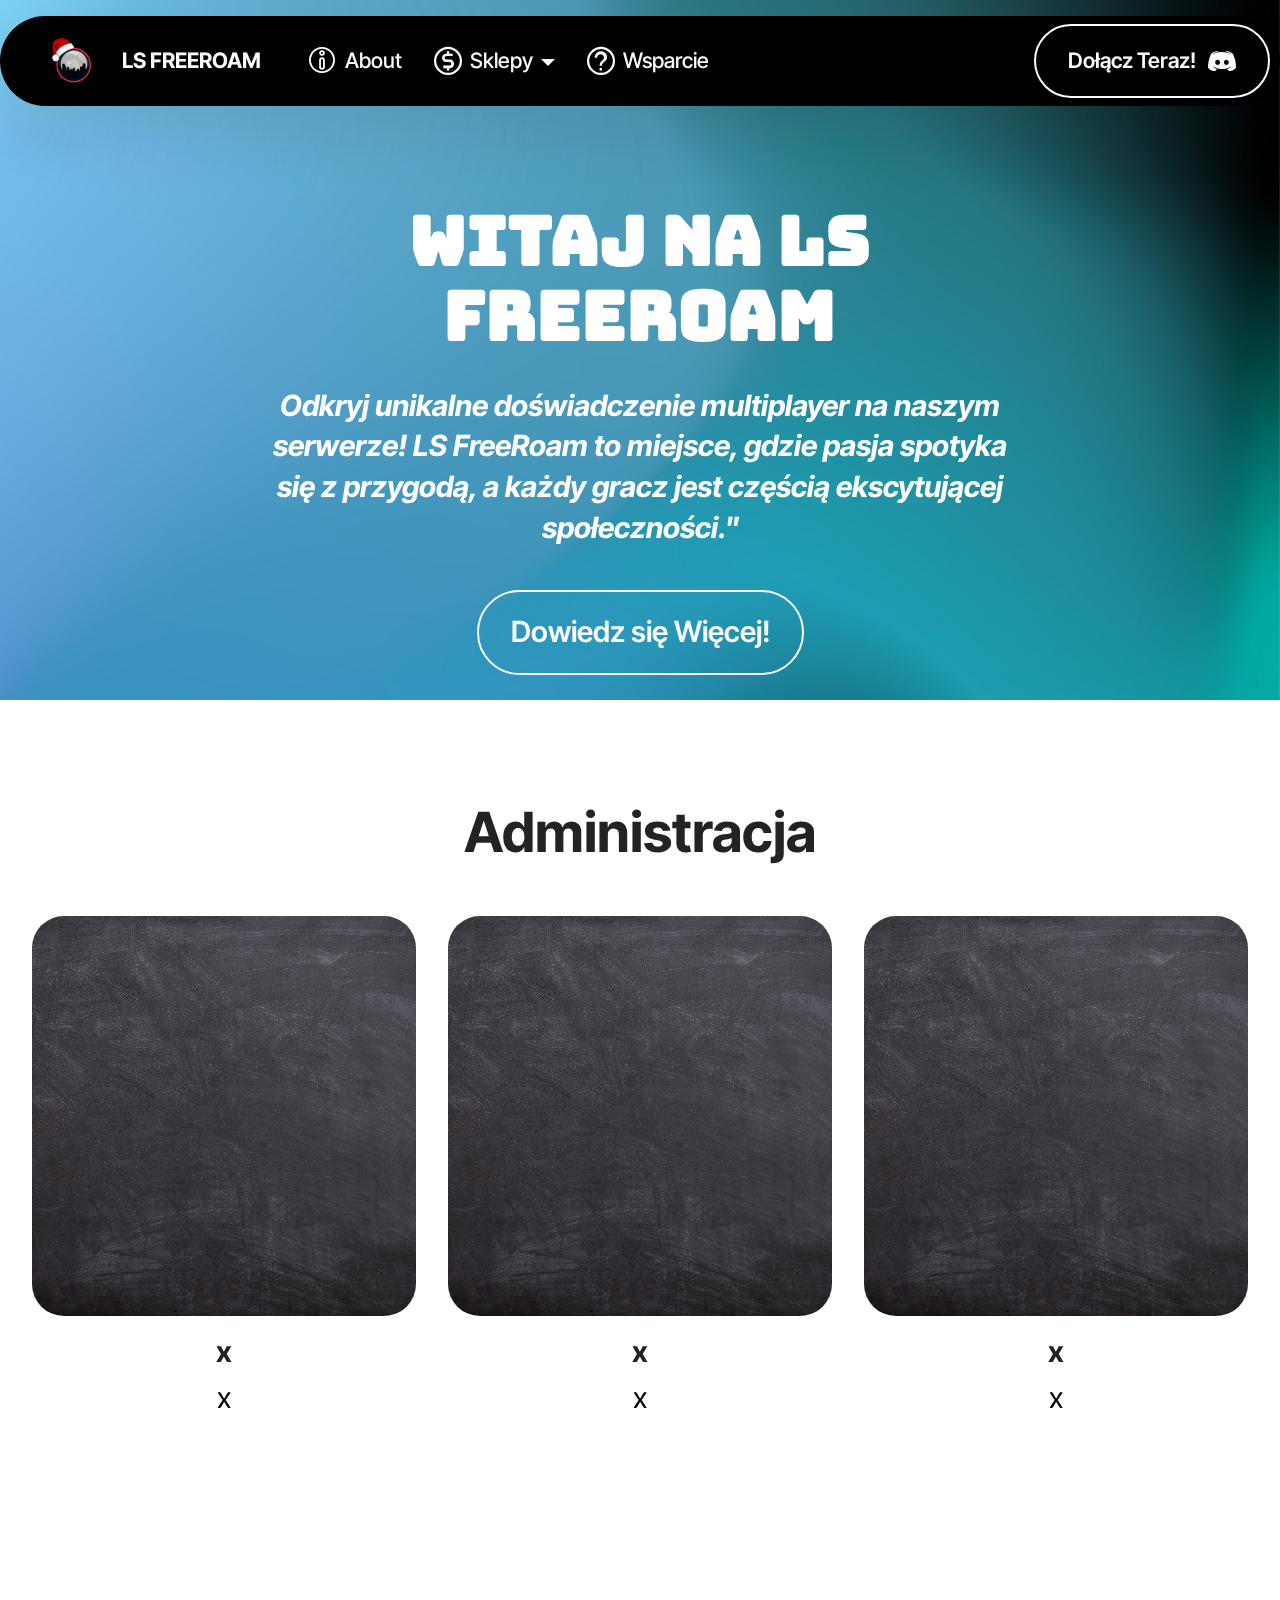
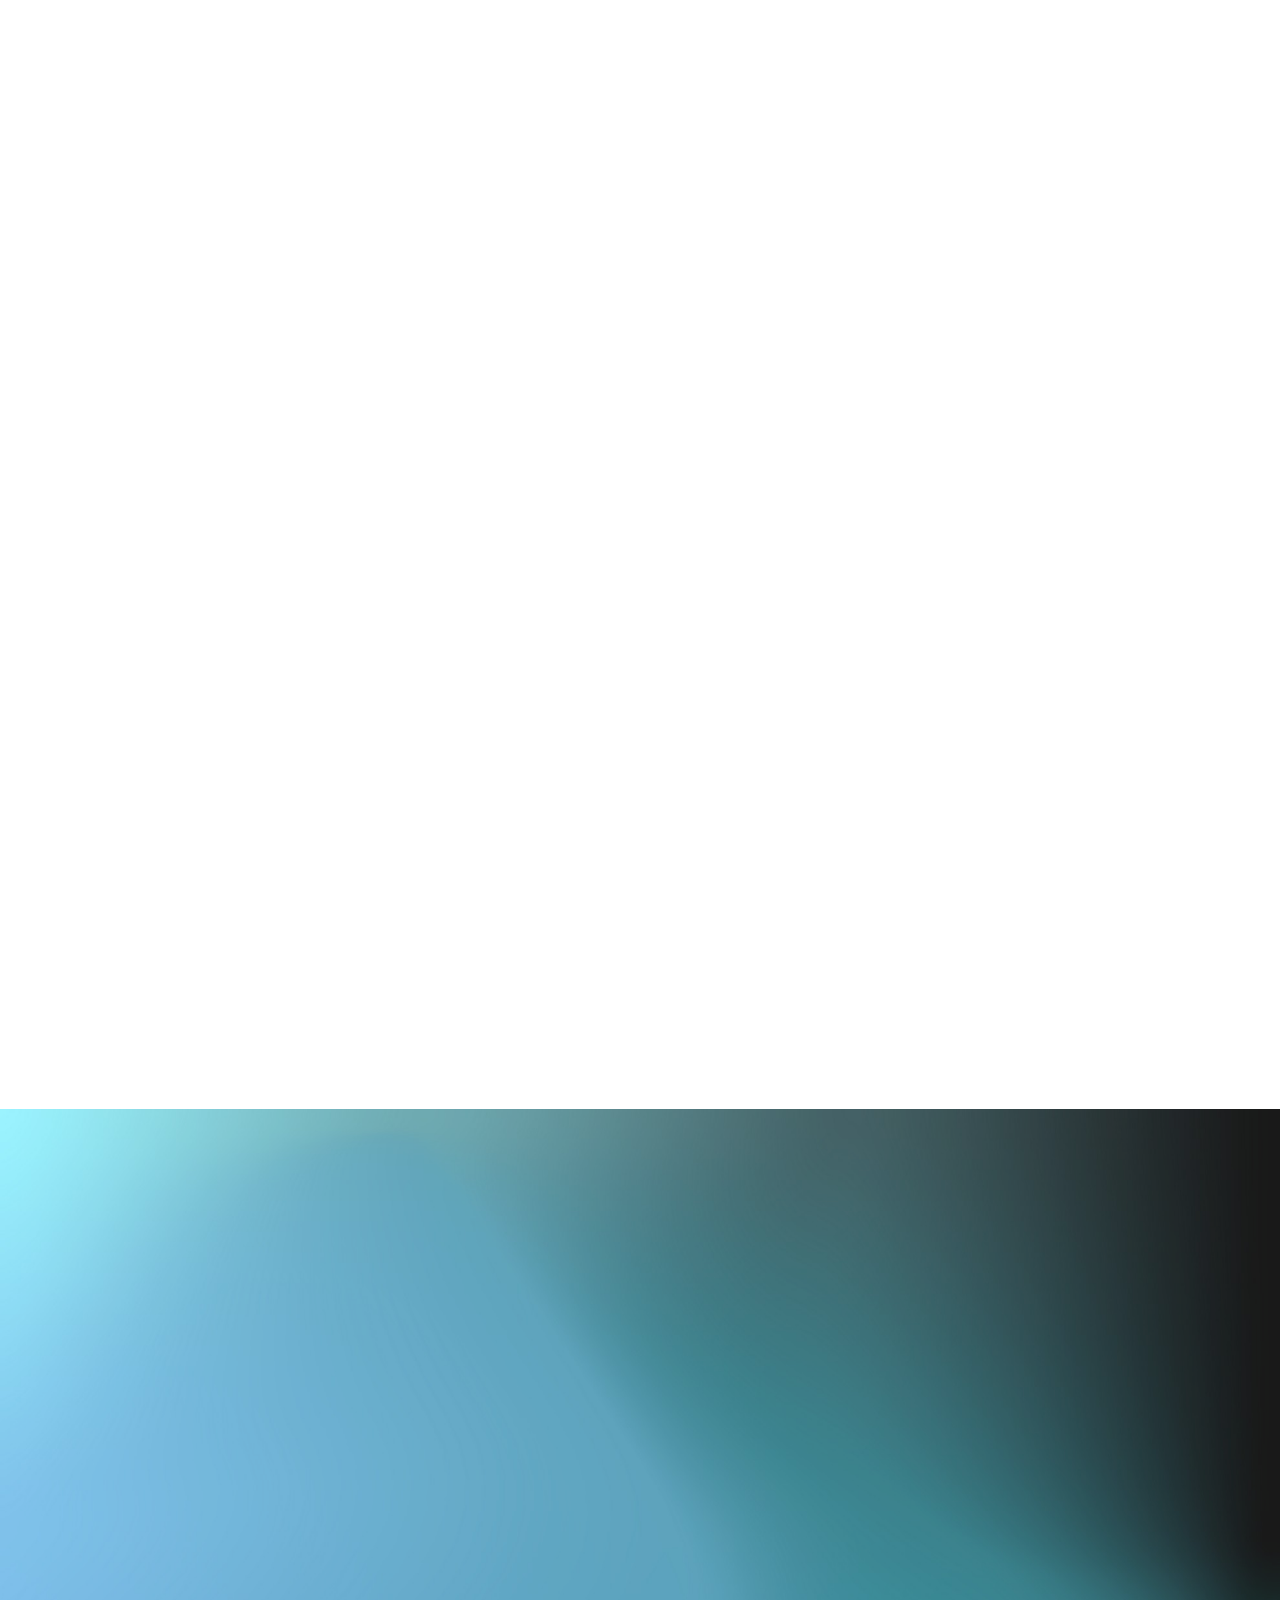
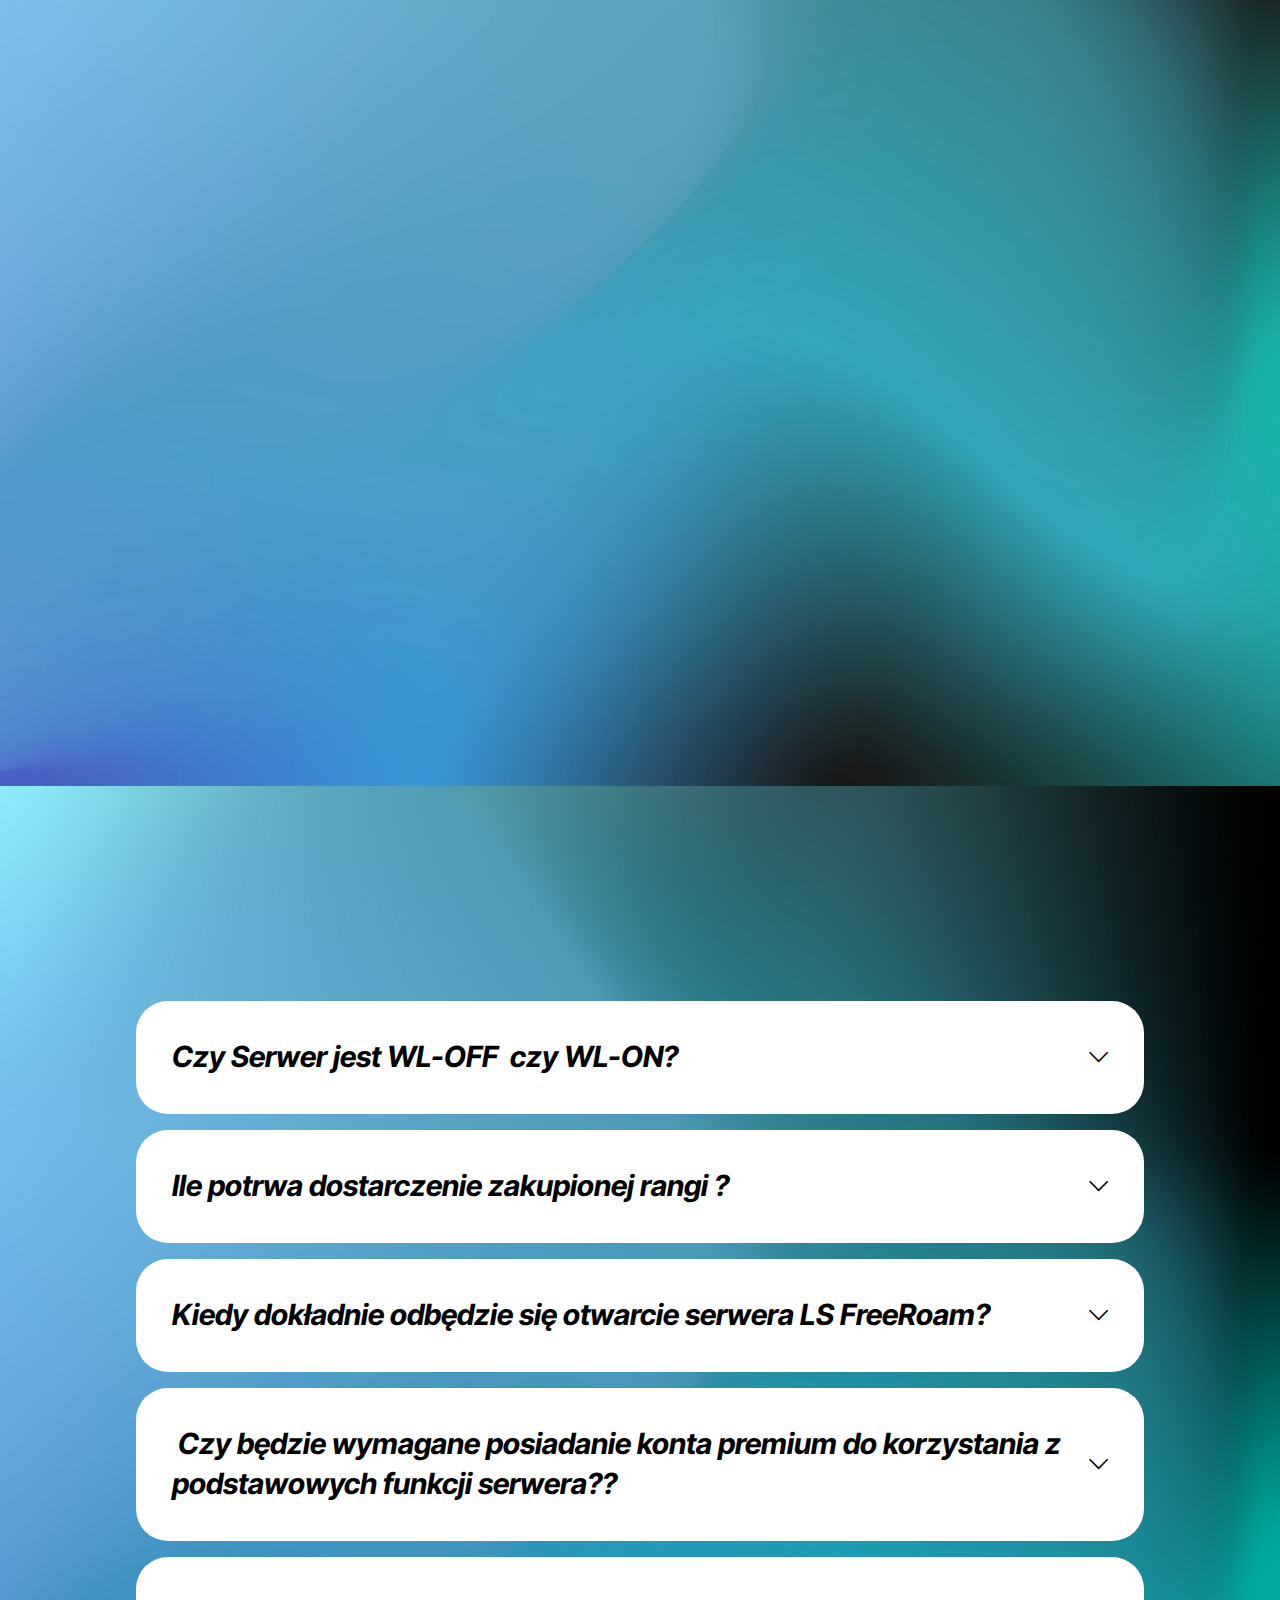
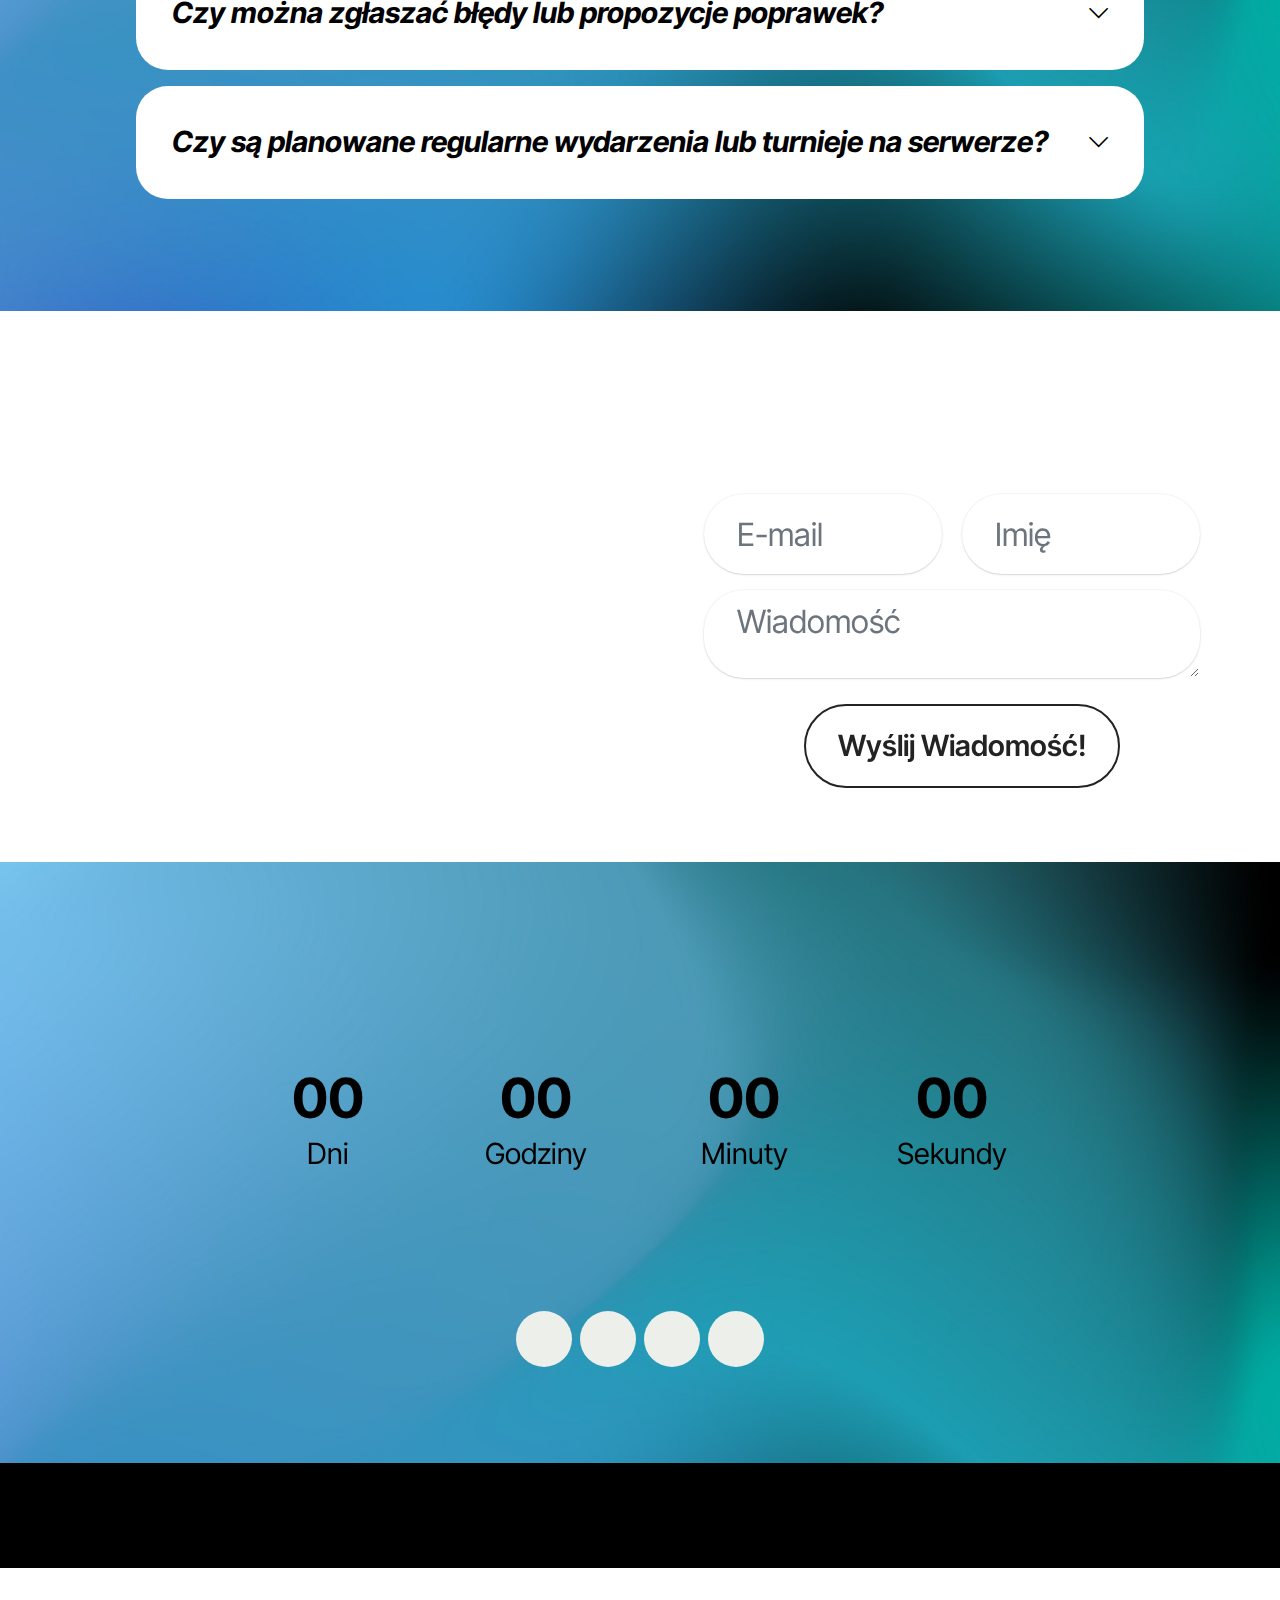
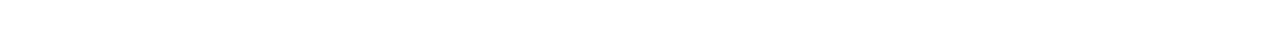
<file: index.html>
<!DOCTYPE html>
<html  >
<head>
  <!-- Site made with Mobirise Website Builder v5.9.13, https://mobirise.com -->
  <meta charset="UTF-8">
  <meta http-equiv="X-UA-Compatible" content="IE=edge">
  <meta name="generator" content="Mobirise v5.9.13, mobirise.com">
  <meta name="viewport" content="width=device-width, initial-scale=1, minimum-scale=1">
  <link rel="shortcut icon" href="assets/images/logo-3-96x72.png" type="image/x-icon">
  <meta name="description" content="">
  
  
  <title>lsfreeroam.pl</title>
  <link rel="stylesheet" href="assets/web/assets/mobirise-icons2/mobirise2.css">
  <link rel="stylesheet" href="assets/web/assets/mobirise-icons-bold/mobirise-icons-bold.css">
  <link rel="stylesheet" href="assets/bootstrap/css/bootstrap.min.css">
  <link rel="stylesheet" href="assets/bootstrap/css/bootstrap-grid.min.css">
  <link rel="stylesheet" href="assets/bootstrap/css/bootstrap-reboot.min.css">
  <link rel="stylesheet" href="assets/parallax/jarallax.css">
  <link rel="stylesheet" href="assets/animatecss/animate.css">
  <link rel="stylesheet" href="assets/dropdown/css/style.css">
  <link rel="stylesheet" href="assets/socicon/css/styles.css">
  <link rel="stylesheet" href="assets/theme/css/style.css">
  <link rel="preload" href="https://fonts.googleapis.com/css?family=Bungee:400&display=swap" as="style" onload="this.onload=null;this.rel='stylesheet'">
  <noscript><link rel="stylesheet" href="https://fonts.googleapis.com/css?family=Bungee:400&display=swap"></noscript>
  <link rel="preload" href="https://fonts.googleapis.com/css?family=Inter+Tight:100,200,300,400,500,600,700,800,900,100i,200i,300i,400i,500i,600i,700i,800i,900i&display=swap" as="style" onload="this.onload=null;this.rel='stylesheet'">
  <noscript><link rel="stylesheet" href="https://fonts.googleapis.com/css?family=Inter+Tight:100,200,300,400,500,600,700,800,900,100i,200i,300i,400i,500i,600i,700i,800i,900i&display=swap"></noscript>
  <link rel="preload" as="style" href="assets/mobirise/css/mbr-additional.css?v=isAt6v"><link rel="stylesheet" href="assets/mobirise/css/mbr-additional.css?v=isAt6v" type="text/css">

  
  
  
</head>
<body>
  
  <section data-bs-version="5.1" class="menu menu1 cid-u2AzWm2JD6" once="menu" id="menu01-20">
	

	<nav class="navbar navbar-dropdown navbar-fixed-top navbar-expand-lg">
		<div class="container">
			<div class="navbar-brand">
				<span class="navbar-logo">
					<a href="https://mobiri.se">
						<img src="assets/images/logo-3-96x72.png" alt="Mobirise Website Builder" style="height: 3rem;">
					</a>
				</span>
				<span class="navbar-caption-wrap"><a class="navbar-caption text-white text-primary display-4" href="page1.html">LS FREEROAM</a></span>
			</div>
			<button class="navbar-toggler" type="button" data-toggle="collapse" data-bs-toggle="collapse" data-target="#navbarSupportedContent" data-bs-target="#navbarSupportedContent" aria-controls="navbarNavAltMarkup" aria-expanded="false" aria-label="Toggle navigation">
				<div class="hamburger">
					<span></span>
					<span></span>
					<span></span>
					<span></span>
				</div>
			</button>
			<div class="collapse navbar-collapse" id="navbarSupportedContent">
				<ul class="navbar-nav nav-dropdown" data-app-modern-menu="true"><li class="nav-item">
						<a class="nav-link link text-white text-primary display-4" href="page1.html"><span class="mbrib-info mbr-iconfont mbr-iconfont-btn"></span>About</a>
					</li>
					<li class="nav-item dropdown">
						<a class="nav-link link text-white dropdown-toggle display-4" href="https://mobiri.se" aria-expanded="false" data-toggle="dropdown-submenu" data-bs-toggle="dropdown" data-bs-auto-close="outside"><span class="mobi-mbri mobi-mbri-cash mbr-iconfont mbr-iconfont-btn"></span>Sklepy</a><div class="dropdown-menu" aria-labelledby="dropdown-245"><a class="text-white dropdown-item text-primary display-4" href="https://ls-freeroam.tebex.io/"><span class="mobi-mbri mobi-mbri-shopping-bag mbr-iconfont mbr-iconfont-btn"></span>Tebex</a></div>
					</li><li class="nav-item">
						<a class="nav-link link text-white text-primary display-4" href="https://tipply.pl/@fivemserwis"><span class="mobi-mbri mobi-mbri-help mbr-iconfont mbr-iconfont-btn"></span>Wsparcie</a>
					</li></ul>
				
				<div class="navbar-buttons mbr-section-btn"><a class="btn btn-white-outline display-4" href="https://discord.gg/KF68QBYq"><span class="socicon socicon-discord mbr-iconfont mbr-iconfont-btn"></span>Dołącz Teraz!&nbsp;</a></div>
			</div>
		</div>
	</nav>
</section>

<section data-bs-version="5.1" class="header16 cid-u2AJs4lWqQ mbr-parallax-background" id="header17-28">
  
  
  <div class="container-fluid">
    <div class="row">
      <div class="content-wrap col-12 col-md-8">
        <h1 class="mbr-section-title mbr-fonts-style mbr-white mb-4 display-1">
          <strong><br>wITAJ NA LS freeroam</strong></h1>
        
        <p class="mbr-fonts-style mbr-text mbr-white mb-4 display-7"><strong><em>Odkryj unikalne doświadczenie multiplayer na naszym serwerze! LS FreeRoam to miejsce, gdzie pasja spotyka się z przygodą, a każdy gracz jest częścią ekscytującej społeczności."</em></strong></p>
        <div class="mbr-section-btn"><a class="btn btn-white-outline display-7" href="https://mobiri.se">Dowiedz się Więcej!</a></div>
      </div>
    </div>
  </div>
</section>

<section data-bs-version="5.1" class="people03 cid-u2C98FEz0I" id="people03-2q">
	
	
	<div class="container">
		<div class="row justify-content-center">
			<div class="col-12 content-head">
				<div class="mbr-section-head mb-5">
					<h4 class="mbr-section-title mbr-fonts-style align-center mb-0 display-2">
						<strong>Administracja</strong></h4>
					
				</div>
			</div>
		</div>
		<div class="row">
			<div class="item features-image col-12 col-md-6 col-lg-4">
				<div class="item-wrapper">
					<div class="item-img mb-3">
						<img src="assets/images/mbr-1920x1280.jpg" alt="Mobirise Website Builder" title="">
					</div>
					<div class="item-content align-left">
						<h5 class="item-title mbr-fonts-style display-5"><strong>x</strong></h5>
						<h6 class="item-subtitle mbr-fonts-style mb-3 display-7">x</h6>
						
					</div>
					
				</div>
			</div>
			<div class="item features-image col-12 col-md-6 col-lg-4">
				<div class="item-wrapper">
					<div class="item-img mb-3">
						<img src="assets/images/mbr-1920x1280.jpg" alt="Mobirise Website Builder" title="">
					</div>
					<div class="item-content align-left">
						<h5 class="item-title mbr-fonts-style display-5"><strong>x</strong></h5>
						<h6 class="item-subtitle mbr-fonts-style mb-3 display-7">x</h6>
						
					</div>
					
				</div>
			</div>
			<div class="item features-image col-12 col-md-6 col-lg-4">
				<div class="item-wrapper">
					<div class="item-img mb-3">
						<img src="assets/images/mbr-1920x1280.jpg" alt="Mobirise Website Builder" title="">
					</div>
					<div class="item-content align-left">
						<h5 class="item-title mbr-fonts-style display-5"><strong>x</strong></h5>
						<h6 class="item-subtitle mbr-fonts-style mb-3 display-7">x</h6>
						
					</div>
					
				</div>
			</div>
		</div>
	</div>
</section>

<section data-bs-version="5.1" class="header10 cid-u2BPekZvRR" id="header10-2e">
	

	
	

	<div class="text-center container">
	  <div class="row justify-content-center">
		</div>
		<div class="row justify-content-center">
			<div class="col-md-12 content-text mb-5">
				<h5 class="mbr-section-title mbr-fonts-style display-1"><strong>FREEROaM [Trailer]</strong></h5>
				<p class="mbr-text mbr-fonts-style mt-4 display-7">Zapraszamy Was do obejrzenia jednego z trailerów przedstawiajaćych auta na naszym serwerze</p>
				<div class="mbr-section-btn mt-4"><a class="btn btn-black-outline display-7" href="https://youtu.be/geE0RGkbgSk">Obejrzyj</a></div>

			</div>
			<div class="mbr-figure col-12 col-md-9"><iframe class="mbr-embedded-video" src="https://www.youtube.com/embed/geE0RGkbgSk?rel=0&amp;amp;mute=1&amp;showinfo=0&amp;autoplay=1&amp;loop=1&amp;playlist=geE0RGkbgSk" width="1280" height="720" frameborder="0" allowfullscreen></iframe></div>
		</div>
	</div>
</section>

<section data-bs-version="5.1" class="pricing03 cid-u2BRc0GAwZ" id="pricing03-2g">
  

  <div class="mbr-overlay"></div>
  <div class="container">
    <div class="row justify-content-center">
      <div class="col-12 content-head">
        <div class="mbr-section-head mb-5">
          <h4 class="mbr-section-title mbr-fonts-style align-center mb-0 display-2">
            <strong>Cennik</strong></h4>
          
        </div>
      </div>
    </div>
    <div class="row">
      <div class="item features-without-image col-12 col-md-6 col-lg-6 item-mb active">
        <div class="item-wrapper">
          <div class="item-head">
            <h5 class="item-title mbr-fonts-style mb-0 display-5"><strong>LS Diamond</strong></h5>
            <h6 class="item-subtitle mbr-fonts-style mb-0 display-7">
              <strong>$2.50</strong>/miesiąc</h6>
          </div>
          <div class="item-content">
            <p class="mbr-text mbr-fonts-style display-7">
              The perfect plan for small businesses and startups.
            </p>
            <div class="mb-4">
            </div>
            <div class="counter-container mbr-text mbr-fonts-style display-7">
              <ul>
                <li>Dostęp do Menu Interakcji oraz wielu innych rzeczy</li><li>Dostęp do ekskluzywnego kanału na Discord, gdzie większość propozycji będzie brana pod uwagę</li>
                <li>Wyróżnienie na forum serwera i specjalny tag na Discordzie, aby każdy mógł zobaczyć, że jesteś dumny posiadacz rangi LS Diamond.</li>
              </ul>
            </div>
          </div>
          <div class="mbr-section-btn item-footer"><a href="https://ls-freeroam.tebex.io/package/6102454" class="btn item-btn btn-warning-outline display-7">Kup</a></div>
        </div>
      </div>
      <div class="item features-without-image col-12 col-md-6 col-lg-6 item-mb">
        <div class="item-wrapper">
          <div class="item-head">
            <h5 class="item-title mbr-fonts-style mb-0 display-5"><strong>LS VIP</strong></h5>
            <h6 class="item-subtitle mbr-fonts-style mt-0 mb-0 display-7">
              <strong>$9.50</strong>/miesiąc</h6>
          </div>
          <div class="item-content">
            <p class="mbr-text mbr-fonts-style display-7">
              The best plan for growing businesses.
            </p>
            <div class="mb-4">
            </div>
            <div class="counter-container mbr-text mbr-fonts-style display-5">
              <div><span style="font-size: 62.368px;"><br></span></div><ul>
                <li>Funkcje z pakietu LS Diamond również są tu wliczone</li>
                <li>Priorytetowe wsparcie techniczne i obsługa zgłoszeń. Członkowie rangi LS VIP otrzymują szybszą pomoc w przypadku problemów lub pytań dotyczących serwera.</li>
              </ul>
            </div>
          </div>
          <div class="mbr-section-btn item-footer"><a href="https://ls-freeroam.tebex.io/package/6102470" class="btn item-btn btn-warning-outline display-7">Kup</a></div>
        </div>
      </div>
      
    </div>
  </div>
</section>

<section data-bs-version="5.1" class="list1 cid-u2ASwRNqsO" id="list01-2c">	
    
	
	<div class="container">
		<div class="row justify-content-center">
			<div class="col-12 col-md-12 col-lg-10 m-auto">
				<div class="content">
					<div class="row justify-content-center mb-5">
						<div class="col-12 content-head">
							<div class="mbr-section-head">
								<h4 class="mbr-section-title mbr-fonts-style align-center mb-0 display-2">
									<strong>Got Questions?</strong>
								</h4>
								
							</div>
						</div>
					</div>
					<div id="bootstrap-accordion_29" class="panel-group accordionStyles accordion" role="tablist" aria-multiselectable="true">
						<div class="card">
							<div class="card-header" role="tab" id="headingOne">
								<a role="button" class="panel-title collapsed" data-toggle="collapse" data-bs-toggle="collapse" data-core="" href="#collapse1_29" aria-expanded="false" aria-controls="collapse1">
									<h6 class="panel-title-edit mbr-semibold mbr-fonts-style mb-0 display-5"><strong><em>Czy Serwer jest WL-OFF&nbsp; czy WL-ON?
									</em></strong></h6>
									<span class="sign mbr-iconfont mobi-mbri-arrow-down"></span>
								</a>
							</div>
							<div id="collapse1_29" class="panel-collapse noScroll collapse" role="tabpanel" aria-labelledby="headingOne" data-parent="#accordion" data-bs-parent="#bootstrap-accordion_29">
								<div class="panel-body">
									<p class="mbr-fonts-style panel-text display-7">
										"Tak, serwer jest WhiteList off. Zapraszamy wszystkich graczy do swobodnego dołączania i cieszenia się rozgrywką na naszym serwerze bez konieczności WhiteListowania!"
									</p>
								</div>
							</div>
						</div>
						<div class="card">
							<div class="card-header" role="tab" id="headingOne">
								<a role="button" class="panel-title collapsed" data-toggle="collapse" data-bs-toggle="collapse" data-core="" href="#collapse2_29" aria-expanded="false" aria-controls="collapse2">
									<h6 class="panel-title-edit mbr-semibold mbr-fonts-style mb-0 display-5"><strong><em>
										Ile potrwa dostarczenie zakupionej rangi ?
									</em></strong></h6>
									<span class="sign mbr-iconfont mobi-mbri-arrow-down"></span>
								</a>
							</div>
							<div id="collapse2_29" class="panel-collapse noScroll collapse" role="tabpanel" aria-labelledby="headingOne" data-parent="#accordion" data-bs-parent="#bootstrap-accordion_29">
								<div class="panel-body">
									<p class="mbr-fonts-style panel-text display-7">
										Dostawa Rangi na wasze konto Discord nastapi automtycznie po tym gdy zakupicie ja na naszej stronie</p>
								</div>
							</div>
						</div>
						<div class="card">
							<div class="card-header" role="tab" id="headingOne">
								<a role="button" class="panel-title collapsed" data-toggle="collapse" data-bs-toggle="collapse" data-core="" href="#collapse3_29" aria-expanded="false" aria-controls="collapse3">
									<h6 class="panel-title-edit mbr-semibold mbr-fonts-style mb-0 display-5"><strong><em>Kiedy dokładnie odbędzie się otwarcie serwera LS FreeRoam?
									</em></strong></h6>
									<span class="sign mbr-iconfont mobi-mbri-arrow-down"></span>
								</a>
							</div>
							<div id="collapse3_29" class="panel-collapse noScroll collapse" role="tabpanel" aria-labelledby="headingOne" data-parent="#accordion" data-bs-parent="#bootstrap-accordion_29">
								<div class="panel-body">
									<p class="mbr-fonts-style panel-text display-7">
										Otwarcie serwera LS FreeRoam planowane jest na [data i godzina]. Bądź gotowy/a na ekscytującą rozgrywkę!</p>
								</div>
							</div>
						</div>
						<div class="card">
							<div class="card-header" role="tab" id="headingOne">
								<a role="button" class="panel-title collapsed" data-toggle="collapse" data-bs-toggle="collapse" data-core="" href="#collapse4_29" aria-expanded="false" aria-controls="collapse4">
									<h6 class="panel-title-edit mbr-semibold mbr-fonts-style mb-0 display-5"><strong><em>&nbsp;Czy będzie wymagane posiadanie konta premium do korzystania z podstawowych funkcji serwera??
									</em></strong></h6>
									<span class="sign mbr-iconfont mobi-mbri-arrow-down"></span>
								</a>
							</div>
							<div id="collapse4_29" class="panel-collapse noScroll collapse" role="tabpanel" aria-labelledby="headingOne" data-parent="#accordion" data-bs-parent="#bootstrap-accordion_29">
								<div class="panel-body">
									<p class="mbr-fonts-style panel-text display-7">
										Nie, podstawowe funkcje serwera będą dostępne dla wszystkich graczy. Konto premium zapewni jednak dodatkowe korzyści i przywileje.
									</p>
								</div>
							</div>
						</div>
						<div class="card">
							<div class="card-header" role="tab" id="headingOne">
								<a role="button" class="panel-title collapsed" data-toggle="collapse" data-bs-toggle="collapse" data-core="" href="#collapse5_29" aria-expanded="false" aria-controls="collapse5">
									<h6 class="panel-title-edit mbr-semibold mbr-fonts-style mb-0 display-5"><strong><em>Czy można zgłaszać błędy lub propozycje poprawek?
									</em></strong></h6>
									<span class="sign mbr-iconfont mobi-mbri-arrow-down"></span>
								</a>
							</div>
							<div id="collapse5_29" class="panel-collapse noScroll collapse" role="tabpanel" aria-labelledby="headingOne" data-parent="#accordion" data-bs-parent="#bootstrap-accordion_29">
								<div class="panel-body">
									<p class="mbr-fonts-style panel-text display-7">
										Tak, zachęcamy do zgłaszania wszelkich błędów lub sugestii poprzez odpowiednią sekcję na forum serwera. Wasza opinia jest dla nas ważna!
									</p>
								</div>
							</div>
						</div>
						<div class="card">
							<div class="card-header" role="tab" id="headingOne">
								<a role="button" class="panel-title collapsed" data-toggle="collapse" data-bs-toggle="collapse" data-core="" href="#collapse6_29" aria-expanded="false" aria-controls="collapse6">
									<h6 class="panel-title-edit mbr-semibold mbr-fonts-style mb-0 display-5"><strong><em>Czy są planowane regularne wydarzenia lub turnieje na serwerze?
									</em></strong></h6>
									<span class="sign mbr-iconfont mobi-mbri-arrow-down"></span>
								</a>
							</div>
							<div id="collapse6_29" class="panel-collapse noScroll collapse" role="tabpanel" aria-labelledby="headingOne" data-parent="#accordion" data-bs-parent="#bootstrap-accordion_29">
								<div class="panel-body">
									<p class="mbr-fonts-style panel-text display-7">
										Tak, planujemy organizować regularne wydarzenia i turnieje dla społeczności serwera. Bądź czujny/a na ogłoszenia na naszym Discordzie.
									</p>
								</div>
							</div>
						</div>
					</div>
				</div>
			</div>
		</div>
	</div>
</section>

<section data-bs-version="5.1" class="form03 cid-u2C7zprwdc" id="form03-2p">
    

    

    <div class="container">
        <div class="row justify-content-center">
            <div class="col-12 col-lg item-wrapper">
                <div class="mbr-section-head mb-5">
                    <h3 class="mbr-section-title mbr-fonts-style align-center mb-0 display-2"><strong>Kontakt</strong></h3>
                    
                </div>
                <div class="col-lg-12 mx-auto mbr-form" data-form-type="formoid">
                    <form action="https://mobirise.eu/" method="POST" class="mbr-form form-with-styler" data-form-title="Form Name"><input type="hidden" name="email" data-form-email="true" value="FGdLpe7pzpmIeplS5X1MR9sKbooODhmF7WcgFNw1yCZHF+aR76fAhAGb2bL4vXZKxHiNDCSqpwDNp7XndAlAi+udSQk6yAiegpKNREozN9TgyfZKgsBe42g7whfw7rpc">
                        <div class="row">
                            <div hidden="hidden" data-form-alert="" class="alert alert-success col-12">Dziękujemy za Wiadomość!</div>
                            <div hidden="hidden" data-form-alert-danger="" class="alert alert-danger col-12">
                                Oops...! some problem!
                            </div>
                        </div>
                        <div class="dragArea row">
                            <div class="col-md col-sm-12 form-group mb-3 mb-3" data-for="name">
                                <input type="text" name="name" placeholder="Imię" data-form-field="name" class="form-control" value="" id="name-form03-2p">
                            </div>
                            <div class="col-md col-sm-12 form-group mb-3 mb-3" data-for="email">
                                <input type="email" name="email" placeholder="E-mail" data-form-field="email" class="form-control" value="" id="email-form03-2p">
                            </div>
                            
                            <div class="col-12 form-group mb-3 mb-3" data-for="textarea">
                                <textarea name="textarea" placeholder="Wiadomość" data-form-field="textarea" class="form-control" id="textarea-form03-2p"></textarea>
                            </div>
                            <div class="col-lg-12 col-md-12 col-sm-12 align-center mbr-section-btn"><button type="submit" class="btn btn-black-outline display-7">
                                    Wyślij Wiadomość!<br></button></div>
                        </div>
                    </form>
                </div>


            </div>
            <div class="col-12 col-lg-6">
                <div class="image-wrapper">
                    <img class="w-100" src="assets/images/mbr-1256x839.jpg" alt="Mobirise Website Builder">
                </div>
            </div>

        </div>
    </div>
</section>

<section data-bs-version="5.1" class="countdown1 cid-u2CdKEkVKT" id="countdown1-2w">
    
    
    
    
    <div class="container">
        <div class="row justify-content-center">
            <div class="col-lg-8">
                <h3 class="mbr-section-title mb-5 align-center mbr-fonts-style display-2">
                    <strong>Coming Soon</strong>
                </h3>
                
                <div class="countdown-cont align-center mb-5 display-2">
                    <div title="Dni" class="daysCountdown col-xs-3 col-sm-3 col-md-3 display-7"></div>
                    <div title="Godziny" class="hoursCountdown col-xs-3 col-sm-3 col-md-3 display-7"></div>
                    <div title="Minuty" class="minutesCountdown col-xs-3 col-sm-3 col-md-3 display-7"></div>
                    <div title="Sekundy" class="secondsCountdown col-xs-3 col-sm-3 col-md-3 display-7"></div>
                    <div class="countdown" data-due-date="2024/03/12"></div>
                </div>
                <p class="mbr-text mb-5 align-center mbr-fonts-style display-7">
                    Obserwuj nas, aby być na bieżąco.</p>
                <div class="icons-menu row justify-content-center display-7">
                    
                    
                    
                    
                <div class="soc-item col-auto">
                        <a href="https://instagram.com/mobirise" target="_blank" class="social__link">
                            <span class="mbr-iconfont socicon-instagram socicon"></span>
                        </a>
                    </div><div class="soc-item col-auto">
                        <a href="https://twitter.com/mobirise" target="_blank" class="social__link">
                            <span class="mbr-iconfont socicon-twitter socicon"></span>
                        </a>
                    </div><div class="soc-item col-auto">
                        <a href="https://facebook.com/Mobirise/" target="_blank" class="social__link">
                            <span class="mbr-iconfont socicon socicon-facebook"></span>
                        </a>
                    </div><div class="soc-item col-auto">
                        <a href="https://youtube.com/c/mobirise" target="_blank" class="social__link">
                            <span class="mbr-iconfont socicon socicon-youtube"></span>
                        </a>
                    </div></div>
                
            </div>
        </div>
    </div>
</section>

<section data-bs-version="5.1" class="footer4 cid-u2C7lGL8zr" once="footers" id="footer04-2o">

    

    

    <div class="container">
        <div class="media-container-row align-center mbr-white">
            <div class="col-12">
                <p class="mbr-text mb-0 mbr-fonts-style display-7">
                    © Copyright 2025 LS FREEROAM- All Rights Reserved
                </p>
            </div>
        </div>
    </div>
</section><section class="display-7" style="padding: 0;align-items: center;justify-content: center;flex-wrap: wrap;    align-content: center;display: flex;position: relative;height: 4rem;"><a href="https://mobiri.se/3138368" style="flex: 1 1;height: 4rem;position: absolute;width: 100%;z-index: 1;"><img alt="" style="height: 4rem;" src="[data-uri]"></a><p style="margin: 0;text-align: center;" class="display-7">&#8204;</p><a style="z-index:1" href="https://mobirise.com/builder/ai-website-builder.html">AI Website Builder</a></section><script src="assets/bootstrap/js/bootstrap.bundle.min.js"></script>  <script src="assets/parallax/jarallax.js"></script>  <script src="assets/smoothscroll/smooth-scroll.js"></script>  <script src="assets/ytplayer/index.js"></script>  <script src="assets/dropdown/js/navbar-dropdown.js"></script>  <script src="assets/playervimeo/vimeo_player.js"></script>  <script src="assets/mbr-switch-arrow/mbr-switch-arrow.js"></script>  <script src="assets/countdown/countdown.js"></script>  <script src="assets/theme/js/script.js"></script>  <script src="assets/formoid/formoid.min.js"></script>  
  
  
  <input name="animation" type="hidden">
  </body>
</html>
</file>
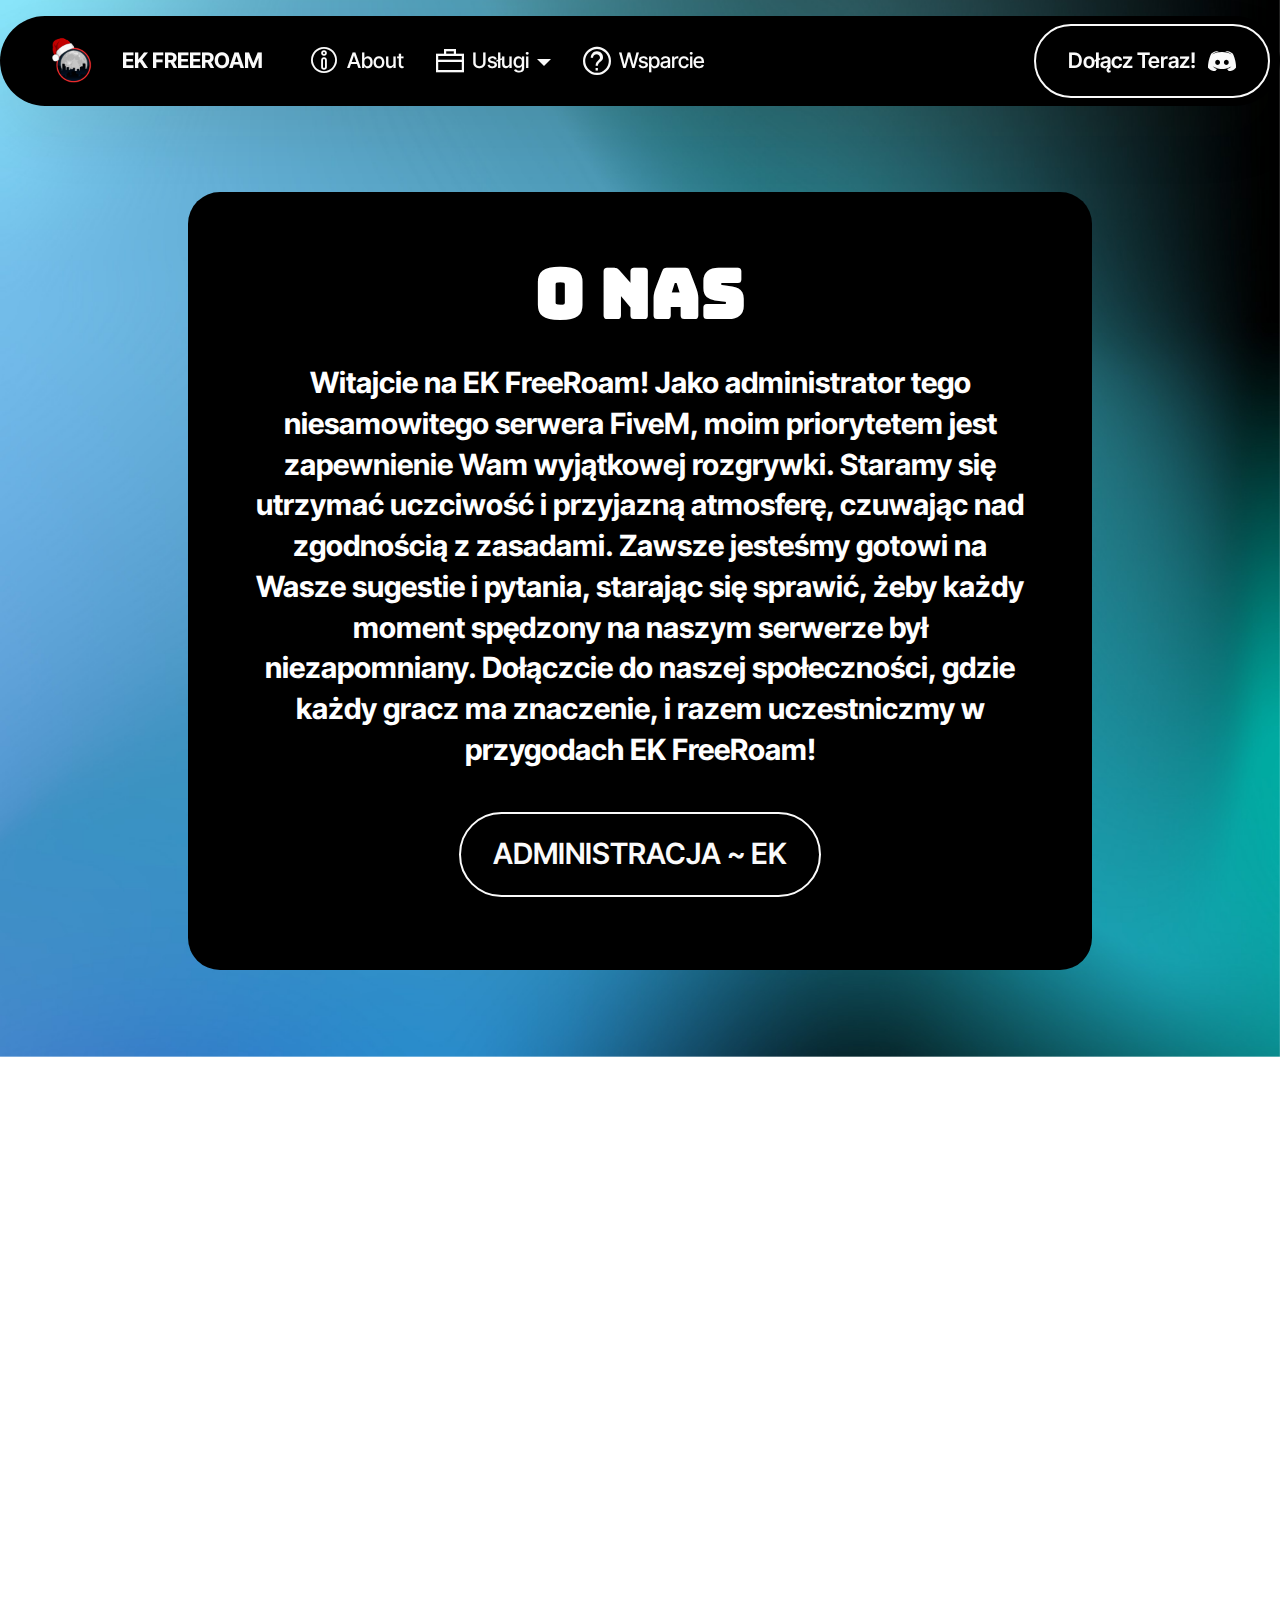
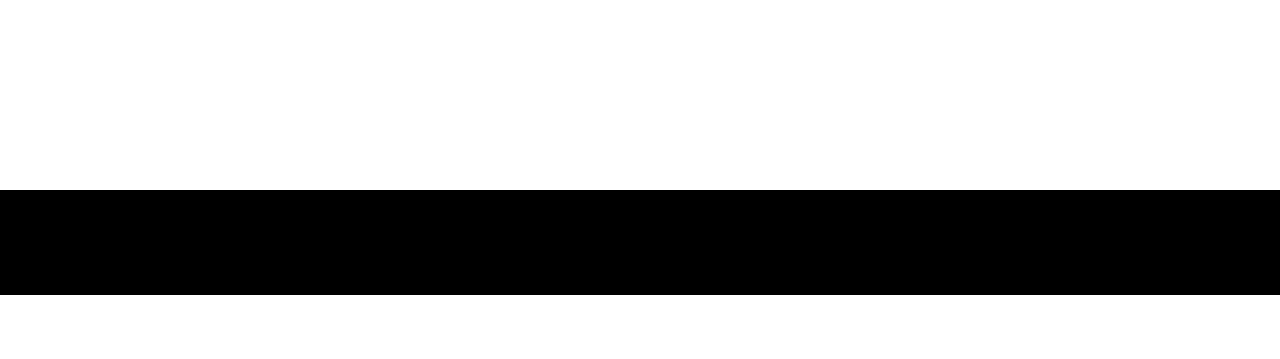
<file: page1.html>
<!DOCTYPE html>
<html  >
<head>
  <!-- Site made with Mobirise Website Builder v5.9.13, https://mobirise.com -->
  <meta charset="UTF-8">
  <meta http-equiv="X-UA-Compatible" content="IE=edge">
  <meta name="generator" content="Mobirise v5.9.13, mobirise.com">
  <meta name="viewport" content="width=device-width, initial-scale=1, minimum-scale=1">
  <link rel="shortcut icon" href="assets/images/logo-3-96x72.png" type="image/x-icon">
  <meta name="description" content="">
  
  
  <title>lsfreeroam.pl</title>
  <link rel="stylesheet" href="assets/web/assets/mobirise-icons2/mobirise2.css">
  <link rel="stylesheet" href="assets/web/assets/mobirise-icons-bold/mobirise-icons-bold.css">
  <link rel="stylesheet" href="assets/bootstrap/css/bootstrap.min.css">
  <link rel="stylesheet" href="assets/bootstrap/css/bootstrap-grid.min.css">
  <link rel="stylesheet" href="assets/bootstrap/css/bootstrap-reboot.min.css">
  <link rel="stylesheet" href="assets/parallax/jarallax.css">
  <link rel="stylesheet" href="assets/animatecss/animate.css">
  <link rel="stylesheet" href="assets/dropdown/css/style.css">
  <link rel="stylesheet" href="assets/socicon/css/styles.css">
  <link rel="stylesheet" href="assets/theme/css/style.css">
  <link rel="preload" href="https://fonts.googleapis.com/css?family=Bungee:400&display=swap" as="style" onload="this.onload=null;this.rel='stylesheet'">
  <noscript><link rel="stylesheet" href="https://fonts.googleapis.com/css?family=Bungee:400&display=swap"></noscript>
  <link rel="preload" href="https://fonts.googleapis.com/css?family=Inter+Tight:100,200,300,400,500,600,700,800,900,100i,200i,300i,400i,500i,600i,700i,800i,900i&display=swap" as="style" onload="this.onload=null;this.rel='stylesheet'">
  <noscript><link rel="stylesheet" href="https://fonts.googleapis.com/css?family=Inter+Tight:100,200,300,400,500,600,700,800,900,100i,200i,300i,400i,500i,600i,700i,800i,900i&display=swap"></noscript>
  <link rel="preload" as="style" href="assets/mobirise/css/mbr-additional.css?v=8JWwEw"><link rel="stylesheet" href="assets/mobirise/css/mbr-additional.css?v=8JWwEw" type="text/css">

  
  
  
</head>
<body>
  
  <section data-bs-version="5.1" class="menu menu1 cid-u2AzWm2JD6" once="menu" id="menu01-20">
	

	<nav class="navbar navbar-dropdown navbar-fixed-top navbar-expand-lg">
		<div class="container">
			<div class="navbar-brand">
				<span class="navbar-logo">
					<a href="https://mobiri.se">
						<img src="assets/images/logo-3-96x72.png" alt="Mobirise Website Builder" style="height: 3rem;">
					</a>
				</span>
				<span class="navbar-caption-wrap"><a class="navbar-caption text-white display-4" href="https://mobiri.se">EK FREEROAM</a></span>
			</div>
			<button class="navbar-toggler" type="button" data-toggle="collapse" data-bs-toggle="collapse" data-target="#navbarSupportedContent" data-bs-target="#navbarSupportedContent" aria-controls="navbarNavAltMarkup" aria-expanded="false" aria-label="Toggle navigation">
				<div class="hamburger">
					<span></span>
					<span></span>
					<span></span>
					<span></span>
				</div>
			</button>
			<div class="collapse navbar-collapse" id="navbarSupportedContent">
				<ul class="navbar-nav nav-dropdown" data-app-modern-menu="true"><li class="nav-item">
						<a class="nav-link link text-white text-primary display-4" href="page1.html"><span class="mbrib-info mbr-iconfont mbr-iconfont-btn"></span>About</a>
					</li>
					<li class="nav-item dropdown open">
						<a class="nav-link link text-white dropdown-toggle show display-4" href="https://mobiri.se" aria-expanded="true" data-toggle="dropdown-submenu" data-bs-toggle="dropdown" data-bs-auto-close="outside"><span class="mobi-mbri mobi-mbri-briefcase mbr-iconfont mbr-iconfont-btn"></span>Usługi</a><div class="dropdown-menu show" aria-labelledby="dropdown-261" data-bs-popper="none"><a class="text-white dropdown-item display-4" href="https://mobiri.se"><span class="mobi-mbri mobi-mbri-shopping-bag mbr-iconfont mbr-iconfont-btn"></span>Tebex</a></div>
					</li>
					<li class="nav-item">
						<a class="nav-link link text-white text-primary display-4" href="https://tipply.pl/fivemserwis"><span class="mobi-mbri mobi-mbri-help mbr-iconfont mbr-iconfont-btn"></span>Wsparcie</a>
					</li></ul>
				
				<div class="navbar-buttons mbr-section-btn"><a class="btn btn-white-outline display-4" href="https://mobiri.se"><span class="socicon socicon-discord mbr-iconfont mbr-iconfont-btn"></span>Dołącz Teraz!&nbsp;</a></div>
			</div>
		</div>
	</nav>
</section>

<section data-bs-version="5.1" class="header14 cid-u2ABJtAPoB mbr-parallax-background" id="header14-21">
	

	
	
	<div class="container">
		<div class="row justify-content-center">
			<div class="card col-12 col-md-12 col-lg-9">
				<div class="card-wrapper">
					<div class="card-box align-center">
						<h1 class="card-title mbr-fonts-style mb-4 display-1">
							<strong>O Nas</strong></h1>
						<p class="mbr-text mbr-fonts-style mb-4 display-7"><strong>
							Witajcie na EK FreeRoam! Jako administrator tego niesamowitego serwera FiveM, moim priorytetem jest zapewnienie Wam wyjątkowej rozgrywki. Staramy się utrzymać uczciwość i przyjazną atmosferę, czuwając nad zgodnością z zasadami. Zawsze jesteśmy gotowi na Wasze sugestie i pytania, starając się sprawić, żeby każdy moment spędzony na naszym serwerze był niezapomniany. Dołączcie do naszej społeczności, gdzie każdy gracz ma znaczenie, i razem uczestniczmy w przygodach EK FreeRoam!
						</strong></p>
						<div class="mbr-section-btn mt-4"><a class="btn btn-white-outline display-7" href="https://mobiri.se">ADMINISTRACJA ~ EK</a></div>
					</div>
				</div>
			</div>
		</div>
	</div>
</section>

<section data-bs-version="5.1" class="social02 cid-u2AF7FI5n9" id="social02-26">
	

	
	
	<div class="container">
		<div class="row justify-content-center">
			<div class="col-12 content-head">
				<div class="mb-5">
					<h5 class="mbr-section-title mbr-fonts-style align-center mb-0 display-2">
						<strong>Follow us</strong>
					</h5>
					
				</div>
			</div>
		</div>
		<div class="row">
			<div class="item features-without-image col-12 col-md-6 col-lg-4">
				<div class="item-wrapper">
					<span class="mbr-iconfont m-auto socicon-instagram socicon"></span>
					<div class="card-box">
						<h4 class="card-title mbr-fonts-style mb-1 display-7">
							<strong>Instagram</strong>
						</h4>
						<h5 class="card-text mbr-fonts-style display-7">
							Lorem ipsum dolor sit amet.
						</h5>
					</div>
				</div>
			</div>
			<div class="item features-without-image col-12 col-md-6 col-lg-4">
				<div class="item-wrapper">
					<span class="mbr-iconfont m-auto socicon-twitch socicon"></span>
					<div class="card-box">
						<h4 class="card-title mbr-fonts-style mb-1 display-7">
							<strong>Twitch</strong>
						</h4>
						<h5 class="card-text mbr-fonts-style display-7">
							Lorem ipsum dolor sit amet.
						</h5>
					</div>
				</div>
			</div>
			<div class="item features-without-image col-12 col-md-6 col-lg-4">
				<div class="item-wrapper">
					<span class="mbr-iconfont m-auto socicon-twitter socicon"></span>
					<div class="card-box">
						<h4 class="card-title mbr-fonts-style mb-1 display-7">
							<strong>Twitter</strong>
						</h4>
						<h5 class="card-text mbr-fonts-style display-7">
							Lorem ipsum dolor sit amet.
						</h5>
					</div>
				</div>
			</div>
			<div class="item features-without-image col-12 col-md-6 col-lg-4">
				<div class="item-wrapper">
					<span class="mbr-iconfont m-auto socicon-youtube socicon"></span>
					<div class="card-box">
						<h4 class="card-title mbr-fonts-style mb-1 display-7">
							<strong>YouTube</strong>
						</h4>
						<h5 class="card-text mbr-fonts-style display-7">
							Lorem ipsum dolor sit amet.
						</h5>
					</div>
				</div>
			</div>
			<div class="item features-without-image col-12 col-md-6 col-lg-4">
				<div class="item-wrapper">
					<span class="mbr-iconfont m-auto socicon-tiktok socicon"></span>
					<div class="card-box">
						<h4 class="card-title mbr-fonts-style mb-1 display-7">
							<strong>TikTol</strong>
						</h4>
						<h5 class="card-text mbr-fonts-style display-7">
							Lorem ipsum dolor sit amet.
						</h5>
					</div>
				</div>
			</div>
			<div class="item features-without-image col-12 col-md-6 col-lg-4">
				<div class="item-wrapper">
					<span class="mbr-iconfont m-auto socicon-facebook socicon"></span>
					<div class="card-box">
						<h4 class="card-title mbr-fonts-style mb-1 display-7">
							<strong>Facebook</strong>
						</h4>
						<h5 class="card-text mbr-fonts-style display-7">
							Lorem ipsum dolor sit amet.
						</h5>
					</div>
				</div>
			</div>
		</div>
	</div>
</section>

<section data-bs-version="5.1" class="footer4 cid-u2C7lGL8zr" once="footers" id="footer04-2o">

    

    

    <div class="container">
        <div class="media-container-row align-center mbr-white">
            <div class="col-12">
                <p class="mbr-text mb-0 mbr-fonts-style display-7">
                    © Copyright 2025 LS FREEROAM- All Rights Reserved
                </p>
            </div>
        </div>
    </div>
</section><section class="display-7" style="padding: 0;align-items: center;justify-content: center;flex-wrap: wrap;    align-content: center;display: flex;position: relative;height: 4rem;"><a href="https://mobiri.se/3138368" style="flex: 1 1;height: 4rem;position: absolute;width: 100%;z-index: 1;"><img alt="" style="height: 4rem;" src="[data-uri]"></a><p style="margin: 0;text-align: center;" class="display-7">&#8204;</p><a style="z-index:1" href="https://mobirise.com/builder/landing-page-software.html">Landing Page Software</a></section><script src="assets/bootstrap/js/bootstrap.bundle.min.js"></script>  <script src="assets/parallax/jarallax.js"></script>  <script src="assets/smoothscroll/smooth-scroll.js"></script>  <script src="assets/ytplayer/index.js"></script>  <script src="assets/dropdown/js/navbar-dropdown.js"></script>  <script src="assets/theme/js/script.js"></script>  
  
  
  <input name="animation" type="hidden">
  </body>
</html>
</file>
<file: assets/web/assets/mobirise-icons2/mobirise2.css>
@font-face {
  font-family: 'Moririse2';
  font-display: swap;
  src:  url('mobirise2.eot?f2bix4');
  src:  url('mobirise2.eot?f2bix4#iefix') format('embedded-opentype'),
    url('mobirise2.ttf?f2bix4') format('truetype'),
    url('mobirise2.woff?f2bix4') format('woff'),
    url('mobirise2.svg?f2bix4#mobirise2') format('svg');
  font-weight: normal;
  font-style: normal;
}

[class^="mobi-"], [class*=" mobi-"] {
  /* use !important to prevent issues with browser extensions that change fonts */
  font-family: 'Moririse2' !important;
  speak: none;
  font-style: normal;
  font-weight: normal;
  font-variant: normal;
  text-transform: none;
  line-height: 1;

  /* Better Font Rendering =========== */
  -webkit-font-smoothing: antialiased;
  -moz-osx-font-smoothing: grayscale;
}

.mobi-mbri-add-submenu:before {
  content: "\e900";
}
.mobi-mbri-alert:before {
  content: "\e901";
}
.mobi-mbri-align-center:before {
  content: "\e902";
}
.mobi-mbri-align-justify:before {
  content: "\e903";
}
.mobi-mbri-align-left:before {
  content: "\e904";
}
.mobi-mbri-align-right:before {
  content: "\e905";
}
.mobi-mbri-android:before {
  content: "\e906";
}
.mobi-mbri-apple:before {
  content: "\e907";
}
.mobi-mbri-arrow-down:before {
  content: "\e908";
}
.mobi-mbri-arrow-next:before {
  content: "\e909";
}
.mobi-mbri-arrow-prev:before {
  content: "\e90a";
}
.mobi-mbri-arrow-up:before {
  content: "\e90b";
}
.mobi-mbri-bold:before {
  content: "\e90c";
}
.mobi-mbri-bookmark:before {
  content: "\e90d";
}
.mobi-mbri-bootstrap:before {
  content: "\e90e";
}
.mobi-mbri-briefcase:before {
  content: "\e90f";
}
.mobi-mbri-browse:before {
  content: "\e910";
}
.mobi-mbri-bulleted-list:before {
  content: "\e911";
}
.mobi-mbri-calendar:before {
  content: "\e912";
}
.mobi-mbri-camera:before {
  content: "\e913";
}
.mobi-mbri-cart-add:before {
  content: "\e914";
}
.mobi-mbri-cart-full:before {
  content: "\e915";
}
.mobi-mbri-cash:before {
  content: "\e916";
}
.mobi-mbri-change-style:before {
  content: "\e917";
}
.mobi-mbri-chat:before {
  content: "\e918";
}
.mobi-mbri-clock:before {
  content: "\e919";
}
.mobi-mbri-close:before {
  content: "\e91a";
}
.mobi-mbri-cloud:before {
  content: "\e91b";
}
.mobi-mbri-code:before {
  content: "\e91c";
}
.mobi-mbri-contact-form:before {
  content: "\e91d";
}
.mobi-mbri-credit-card:before {
  content: "\e91e";
}
.mobi-mbri-cursor-click:before {
  content: "\e91f";
}
.mobi-mbri-cust-feedback:before {
  content: "\e920";
}
.mobi-mbri-database:before {
  content: "\e921";
}
.mobi-mbri-delivery:before {
  content: "\e922";
}
.mobi-mbri-desktop:before {
  content: "\e923";
}
.mobi-mbri-devices:before {
  content: "\e924";
}
.mobi-mbri-down:before {
  content: "\e925";
}
.mobi-mbri-download-2:before {
  content: "\e926";
}
.mobi-mbri-download:before {
  content: "\e927";
}
.mobi-mbri-drag-n-drop-2:before {
  content: "\e928";
}
.mobi-mbri-drag-n-drop:before {
  content: "\e929";
}
.mobi-mbri-edit-2:before {
  content: "\e92a";
}
.mobi-mbri-edit:before {
  content: "\e92b";
}
.mobi-mbri-error:before {
  content: "\e92c";
}
.mobi-mbri-extension:before {
  content: "\e92d";
}
.mobi-mbri-features:before {
  content: "\e92e";
}
.mobi-mbri-file:before {
  content: "\e92f";
}
.mobi-mbri-flag:before {
  content: "\e930";
}
.mobi-mbri-folder:before {
  content: "\e931";
}
.mobi-mbri-gift:before {
  content: "\e932";
}
.mobi-mbri-github:before {
  content: "\e933";
}
.mobi-mbri-globe-2:before {
  content: "\e934";
}
.mobi-mbri-globe:before {
  content: "\e935";
}
.mobi-mbri-growing-chart:before {
  content: "\e936";
}
.mobi-mbri-hearth:before {
  content: "\e937";
}
.mobi-mbri-help:before {
  content: "\e938";
}
.mobi-mbri-home:before {
  content: "\e939";
}
.mobi-mbri-hot-cup:before {
  content: "\e93a";
}
.mobi-mbri-idea:before {
  content: "\e93b";
}
.mobi-mbri-image-gallery:before {
  content: "\e93c";
}
.mobi-mbri-image-slider:before {
  content: "\e93d";
}
.mobi-mbri-info:before {
  content: "\e93e";
}
.mobi-mbri-italic:before {
  content: "\e93f";
}
.mobi-mbri-key:before {
  content: "\e940";
}
.mobi-mbri-laptop:before {
  content: "\e941";
}
.mobi-mbri-layers:before {
  content: "\e942";
}
.mobi-mbri-left-right:before {
  content: "\e943";
}
.mobi-mbri-left:before {
  content: "\e944";
}
.mobi-mbri-letter:before {
  content: "\e945";
}
.mobi-mbri-like:before {
  content: "\e946";
}
.mobi-mbri-link:before {
  content: "\e947";
}
.mobi-mbri-lock:before {
  content: "\e948";
}
.mobi-mbri-login:before {
  content: "\e949";
}
.mobi-mbri-logout:before {
  content: "\e94a";
}
.mobi-mbri-magic-stick:before {
  content: "\e94b";
}
.mobi-mbri-map-pin:before {
  content: "\e94c";
}
.mobi-mbri-menu:before {
  content: "\e94d";
}
.mobi-mbri-mobile-2:before {
  content: "\e94e";
}
.mobi-mbri-mobile-horizontal:before {
  content: "\e94f";
}
.mobi-mbri-mobile:before {
  content: "\e950";
}
.mobi-mbri-mobirise:before {
  content: "\e951";
}
.mobi-mbri-more-horizontal:before {
  content: "\e952";
}
.mobi-mbri-more-vertical:before {
  content: "\e953";
}
.mobi-mbri-music:before {
  content: "\e954";
}
.mobi-mbri-new-file:before {
  content: "\e955";
}
.mobi-mbri-numbered-list:before {
  content: "\e956";
}
.mobi-mbri-opened-folder:before {
  content: "\e957";
}
.mobi-mbri-pages:before {
  content: "\e958";
}
.mobi-mbri-paper-plane:before {
  content: "\e959";
}
.mobi-mbri-paperclip:before {
  content: "\e95a";
}
.mobi-mbri-phone:before {
  content: "\e95b";
}
.mobi-mbri-photo:before {
  content: "\e95c";
}
.mobi-mbri-photos:before {
  content: "\e95d";
}
.mobi-mbri-pin:before {
  content: "\e95e";
}
.mobi-mbri-play:before {
  content: "\e95f";
}
.mobi-mbri-plus:before {
  content: "\e960";
}
.mobi-mbri-preview:before {
  content: "\e961";
}
.mobi-mbri-print:before {
  content: "\e962";
}
.mobi-mbri-protect:before {
  content: "\e963";
}
.mobi-mbri-question:before {
  content: "\e964";
}
.mobi-mbri-quote-left:before {
  content: "\e965";
}
.mobi-mbri-quote-right:before {
  content: "\e966";
}
.mobi-mbri-redo:before {
  content: "\e967";
}
.mobi-mbri-refresh:before {
  content: "\e968";
}
.mobi-mbri-responsive-2:before {
  content: "\e969";
}
.mobi-mbri-responsive:before {
  content: "\e96a";
}
.mobi-mbri-right:before {
  content: "\e96b";
}
.mobi-mbri-rocket:before {
  content: "\e96c";
}
.mobi-mbri-sad-face:before {
  content: "\e96d";
}
.mobi-mbri-sale:before {
  content: "\e96e";
}
.mobi-mbri-save:before {
  content: "\e96f";
}
.mobi-mbri-search:before {
  content: "\e970";
}
.mobi-mbri-setting-2:before {
  content: "\e971";
}
.mobi-mbri-setting-3:before {
  content: "\e972";
}
.mobi-mbri-setting:before {
  content: "\e973";
}
.mobi-mbri-share:before {
  content: "\e974";
}
.mobi-mbri-shopping-bag:before {
  content: "\e975";
}
.mobi-mbri-shopping-basket:before {
  content: "\e976";
}
.mobi-mbri-shopping-cart:before {
  content: "\e977";
}
.mobi-mbri-sites:before {
  content: "\e978";
}
.mobi-mbri-smile-face:before {
  content: "\e979";
}
.mobi-mbri-speed:before {
  content: "\e97a";
}
.mobi-mbri-star:before {
  content: "\e97b";
}
.mobi-mbri-success:before {
  content: "\e97c";
}
.mobi-mbri-sun:before {
  content: "\e97d";
}
.mobi-mbri-sun2:before {
  content: "\e97e";
}
.mobi-mbri-tablet-vertical:before {
  content: "\e97f";
}
.mobi-mbri-tablet:before {
  content: "\e980";
}
.mobi-mbri-target:before {
  content: "\e981";
}
.mobi-mbri-timer:before {
  content: "\e982";
}
.mobi-mbri-to-ftp:before {
  content: "\e983";
}
.mobi-mbri-to-local-drive:before {
  content: "\e984";
}
.mobi-mbri-touch-swipe:before {
  content: "\e985";
}
.mobi-mbri-touch:before {
  content: "\e986";
}
.mobi-mbri-trash:before {
  content: "\e987";
}
.mobi-mbri-underline:before {
  content: "\e988";
}
.mobi-mbri-undo:before {
  content: "\e989";
}
.mobi-mbri-unlink:before {
  content: "\e98a";
}
.mobi-mbri-unlock:before {
  content: "\e98b";
}
.mobi-mbri-up-down:before {
  content: "\e98c";
}
.mobi-mbri-up:before {
  content: "\e98d";
}
.mobi-mbri-update:before {
  content: "\e98e";
}
.mobi-mbri-upload-2:before {
  content: "\e98f";
}
.mobi-mbri-upload:before {
  content: "\e990";
}
.mobi-mbri-user-2:before {
  content: "\e991";
}
.mobi-mbri-user:before {
  content: "\e992";
}
.mobi-mbri-users:before {
  content: "\e993";
}
.mobi-mbri-video-play:before {
  content: "\e994";
}
.mobi-mbri-video:before {
  content: "\e995";
}
.mobi-mbri-watch:before {
  content: "\e996";
}
.mobi-mbri-website-theme-2:before {
  content: "\e997";
}
.mobi-mbri-website-theme:before {
  content: "\e998";
}
.mobi-mbri-wifi:before {
  content: "\e999";
}
.mobi-mbri-windows:before {
  content: "\e99a";
}
.mobi-mbri-zoom-in:before {
  content: "\e99b";
}
.mobi-mbri-zoom-out:before {
  content: "\e99c";
}
</file>
<file: assets/web/assets/mobirise-icons-bold/mobirise-icons-bold.css>
@font-face {
  font-family: 'mobirise-icons-bold';
  font-display: swap;
  src:  url('mobirise-icons-bold.eot?m1l4yr');
  src:  url('mobirise-icons-bold.eot?m1l4yr#iefix') format('embedded-opentype'),
    url('mobirise-icons-bold.ttf?m1l4yr') format('truetype'),
    url('mobirise-icons-bold.woff?m1l4yr') format('woff'),
    url('mobirise-icons-bold.svg?m1l4yr#mobirise-icons-bold') format('svg');
  font-weight: normal;
  font-style: normal;
}

[class^="mbrib-"], [class*="mbrib-"] {
  /* use !important to prevent issues with browser extensions that change fonts */
  font-family: 'mobirise-icons-bold' !important;
  speak: none;
  font-style: normal;
  font-weight: normal;
  font-variant: normal;
  text-transform: none;
  line-height: 1;

  /* Better Font Rendering =========== */
  -webkit-font-smoothing: antialiased;
  -moz-osx-font-smoothing: grayscale;
}

.mbrib-add-submenu:before {
  content: "\e900";
}
.mbrib-alert:before {
  content: "\e901";
}
.mbrib-align-center:before {
  content: "\e902";
}
.mbrib-align-justify:before {
  content: "\e903";
}
.mbrib-align-left:before {
  content: "\e904";
}
.mbrib-align-right:before {
  content: "\e905";
}
.mbrib-android:before {
  content: "\e906";
}
.mbrib-apple:before {
  content: "\e907";
}
.mbrib-arrow-down:before {
  content: "\e908";
}
.mbrib-arrow-next:before {
  content: "\e909";
}
.mbrib-arrow-prev:before {
  content: "\e90a";
}
.mbrib-arrow-up:before {
  content: "\e90b";
}
.mbrib-bold:before {
  content: "\e90c";
}
.mbrib-bookmark:before {
  content: "\e90d";
}
.mbrib-bootstrap:before {
  content: "\e90e";
}
.mbrib-briefcase:before {
  content: "\e90f";
}
.mbrib-browse:before {
  content: "\e910";
}
.mbrib-bulleted-list:before {
  content: "\e911";
}
.mbrib-calendar:before {
  content: "\e912";
}
.mbrib-camera:before {
  content: "\e913";
}
.mbrib-cart-add:before {
  content: "\e914";
}
.mbrib-cart-full:before {
  content: "\e915";
}
.mbrib-cash:before {
  content: "\e916";
}
.mbrib-change-style:before {
  content: "\e917";
}
.mbrib-chat:before {
  content: "\e918";
}
.mbrib-clock:before {
  content: "\e919";
}
.mbrib-close:before {
  content: "\e91a";
}
.mbrib-cloud:before {
  content: "\e91b";
}
.mbrib-code:before {
  content: "\e91c";
}
.mbrib-contact-form:before {
  content: "\e91d";
}
.mbrib-credit-card:before {
  content: "\e91e";
}
.mbrib-cursor-click:before {
  content: "\e91f";
}
.mbrib-cust-feedback:before {
  content: "\e920";
}
.mbrib-database:before {
  content: "\e921";
}
.mbrib-delivery:before {
  content: "\e922";
}
.mbrib-desktop:before {
  content: "\e923";
}
.mbrib-devices:before {
  content: "\e924";
}
.mbrib-down:before {
  content: "\e925";
}
.mbrib-download:before {
  content: "\e926";
}
.mbrib-drag-n-drop:before {
  content: "\e927";
}
.mbrib-drag-n-drop2:before {
  content: "\e928";
}
.mbrib-edit:before {
  content: "\e929";
}
.mbrib-edit2:before {
  content: "\e92a";
}
.mbrib-error:before {
  content: "\e92b";
}
.mbrib-extension:before {
  content: "\e92c";
}
.mbrib-features:before {
  content: "\e92d";
}
.mbrib-file:before {
  content: "\e92e";
}
.mbrib-flag:before {
  content: "\e92f";
}
.mbrib-folder:before {
  content: "\e930";
}
.mbrib-gift:before {
  content: "\e931";
}
.mbrib-github:before {
  content: "\e932";
}
.mbrib-globe-2:before {
  content: "\e933";
}
.mbrib-globe:before {
  content: "\e934";
}
.mbrib-growing-chart:before {
  content: "\e935";
}
.mbrib-hearth:before {
  content: "\e936";
}
.mbrib-help:before {
  content: "\e937";
}
.mbrib-home:before {
  content: "\e938";
}
.mbrib-hot-cup:before {
  content: "\e939";
}
.mbrib-idea:before {
  content: "\e93a";
}
.mbrib-image-gallery:before {
  content: "\e93b";
}
.mbrib-image-slider:before {
  content: "\e93c";
}
.mbrib-info:before {
  content: "\e93d";
}
.mbrib-italic:before {
  content: "\e93e";
}
.mbrib-key:before {
  content: "\e93f";
}
.mbrib-laptop:before {
  content: "\e940";
}
.mbrib-layers:before {
  content: "\e941";
}
.mbrib-left-right:before {
  content: "\e942";
}
.mbrib-left:before {
  content: "\e943";
}
.mbrib-letter:before {
  content: "\e944";
}
.mbrib-like:before {
  content: "\e945";
}
.mbrib-link:before {
  content: "\e946";
}
.mbrib-lock:before {
  content: "\e947";
}
.mbrib-login:before {
  content: "\e948";
}
.mbrib-logout:before {
  content: "\e949";
}
.mbrib-magic-stick:before {
  content: "\e94a";
}
.mbrib-map-pin:before {
  content: "\e94b";
}
.mbrib-menu:before {
  content: "\e94c";
}
.mbrib-mobile:before {
  content: "\e94d";
}
.mbrib-mobile2:before {
  content: "\e94e";
}
.mbrib-mobirise:before {
  content: "\e94f";
}
.mbrib-more-horizontal:before {
  content: "\e950";
}
.mbrib-more-vertical:before {
  content: "\e951";
}
.mbrib-music:before {
  content: "\e952";
}
.mbrib-new-file:before {
  content: "\e953";
}
.mbrib-numbered-list:before {
  content: "\e954";
}
.mbrib-opened-folder:before {
  content: "\e955";
}
.mbrib-pages:before {
  content: "\e956";
}
.mbrib-paper-plane:before {
  content: "\e957";
}
.mbrib-paperclip:before {
  content: "\e958";
}
.mbrib-photo:before {
  content: "\e959";
}
.mbrib-photos:before {
  content: "\e95a";
}
.mbrib-pin:before {
  content: "\e95b";
}
.mbrib-play:before {
  content: "\e95c";
}
.mbrib-plus:before {
  content: "\e95d";
}
.mbrib-preview:before {
  content: "\e95e";
}
.mbrib-print:before {
  content: "\e95f";
}
.mbrib-protect:before {
  content: "\e960";
}
.mbrib-question:before {
  content: "\e961";
}
.mbrib-quote-left:before {
  content: "\e962";
}
.mbrib-quote-right:before {
  content: "\e963";
}
.mbrib-redo:before {
  content: "\e964";
}
.mbrib-refresh:before {
  content: "\e965";
}
.mbrib-responsive:before {
  content: "\e966";
}
.mbrib-right:before {
  content: "\e967";
}
.mbrib-rocket:before {
  content: "\e968";
}
.mbrib-sad-face:before {
  content: "\e969";
}
.mbrib-sale:before {
  content: "\e96a";
}
.mbrib-save:before {
  content: "\e96b";
}
.mbrib-search:before {
  content: "\e96c";
}
.mbrib-setting:before {
  content: "\e96d";
}
.mbrib-setting2:before {
  content: "\e96e";
}
.mbrib-setting3:before {
  content: "\e96f";
}
.mbrib-share:before {
  content: "\e970";
}
.mbrib-shopping-bag:before {
  content: "\e971";
}
.mbrib-shopping-basket:before {
  content: "\e972";
}
.mbrib-shopping-cart:before {
  content: "\e973";
}
.mbrib-sites:before {
  content: "\e974";
}
.mbrib-smile-face:before {
  content: "\e975";
}
.mbrib-speed:before {
  content: "\e976";
}
.mbrib-star:before {
  content: "\e977";
}
.mbrib-success:before {
  content: "\e978";
}
.mbrib-sun:before {
  content: "\e979";
}
.mbrib-sun2:before {
  content: "\e97a";
}
.mbrib-tablet-vertical:before {
  content: "\e97b";
}
.mbrib-tablet:before {
  content: "\e97c";
}
.mbrib-target:before {
  content: "\e97d";
}
.mbrib-timer:before {
  content: "\e97e";
}
.mbrib-to-ftp:before {
  content: "\e97f";
}
.mbrib-to-local-drive:before {
  content: "\e980";
}
.mbrib-touch-swipe:before {
  content: "\e981";
}
.mbrib-touch:before {
  content: "\e982";
}
.mbrib-trash:before {
  content: "\e983";
}
.mbrib-underline:before {
  content: "\e984";
}
.mbrib-undo:before {
  content: "\e985";
}
.mbrib-unlink:before {
  content: "\e986";
}
.mbrib-unlock:before {
  content: "\e987";
}
.mbrib-up-down:before {
  content: "\e988";
}
.mbrib-up:before {
  content: "\e989";
}
.mbrib-update:before {
  content: "\e98a";
}
.mbrib-upload:before {
  content: "\e98b";
}
.mbrib-user:before {
  content: "\e98c";
}
.mbrib-user2:before {
  content: "\e98d";
}
.mbrib-users:before {
  content: "\e98e";
}
.mbrib-video-play:before {
  content: "\e98f";
}
.mbrib-video:before {
  content: "\e990";
}
.mbrib-watch:before {
  content: "\e991";
}
.mbrib-website-theme:before {
  content: "\e992";
}
.mbrib-wifi:before {
  content: "\e993";
}
.mbrib-windows:before {
  content: "\e994";
}
.mbrib-zoom-out:before {
  content: "\e995";
}
</file>
<file: assets/parallax/jarallax.css>
.jarallax {
    position: relative;
    z-index: 0;
}
.jarallax > .jarallax-img {
    position: absolute;
    object-fit: cover;
    /* support for plugin https://github.com/bfred-it/object-fit-images */
    font-family: 'object-fit: cover;';
    top: 0;
    left: 0;
    width: 100%;
    height: 100%;
    z-index: -1;
}
</file>
<file: assets/dropdown/css/style.css>
.navbar-dropdown {
  left: 0;
  padding: 0;
  position: absolute;
  right: 0;
  top: 0;
  transition: all 0.45s ease;
  z-index: 1030;
  background: #282828; }
  .navbar-dropdown .navbar-logo {
    margin-right: 0.8rem;
    transition: margin 0.3s ease-in-out;
    vertical-align: middle; }
    .navbar-dropdown .navbar-logo img {
      height: 3.125rem;
      transition: all 0.3s ease-in-out; }
    .navbar-dropdown .navbar-logo.mbr-iconfont {
      font-size: 3.125rem;
      line-height: 3.125rem; }
  .navbar-dropdown .navbar-caption {
    font-weight: 700;
    white-space: normal;
    vertical-align: -4px;
    line-height: 3.125rem !important; }
    .navbar-dropdown .navbar-caption, .navbar-dropdown .navbar-caption:hover {
      color: inherit;
      text-decoration: none; }
  .navbar-dropdown .mbr-iconfont + .navbar-caption {
    vertical-align: -1px; }
  .navbar-dropdown.navbar-fixed-top {
    position: fixed; }
  .navbar-dropdown .navbar-brand span {
    vertical-align: -4px; }
  .navbar-dropdown.bg-color.transparent {
    background: none; }
  .navbar-dropdown.navbar-short .navbar-brand {
    padding: 0.625rem 0; }
    .navbar-dropdown.navbar-short .navbar-brand span {
      vertical-align: -1px; }
  .navbar-dropdown.navbar-short .navbar-caption {
    line-height: 2.375rem !important;
    vertical-align: -2px; }
  .navbar-dropdown.navbar-short .navbar-logo {
    margin-right: 0.5rem; }
    .navbar-dropdown.navbar-short .navbar-logo img {
      height: 2.375rem; }
    .navbar-dropdown.navbar-short .navbar-logo.mbr-iconfont {
      font-size: 2.375rem;
      line-height: 2.375rem; }
  .navbar-dropdown.navbar-short .mbr-table-cell {
    height: 3.625rem; }
  .navbar-dropdown .navbar-close {
    left: 0.6875rem;
    position: fixed;
    top: 0.75rem;
    z-index: 1000; }
  .navbar-dropdown .hamburger-icon {
    content: "";
    display: inline-block;
    vertical-align: middle;
    width: 16px;
    -webkit-box-shadow: 0 -6px 0 1px #282828,0 0 0 1px #282828,0 6px 0 1px #282828;
    -moz-box-shadow: 0 -6px 0 1px #282828,0 0 0 1px #282828,0 6px 0 1px #282828;
    box-shadow: 0 -6px 0 1px #282828,0 0 0 1px #282828,0 6px 0 1px #282828; }

.dropdown-menu .dropdown-toggle[data-toggle="dropdown-submenu"]::after {
  border-bottom: 0.35em solid transparent;
  border-left: 0.35em solid;
  border-right: 0;
  border-top: 0.35em solid transparent;
  margin-left: 0.3rem; }

.dropdown-menu .dropdown-item:focus {
  outline: 0; }

.nav-dropdown {
  font-size: 0.75rem;
  font-weight: 500;
  height: auto !important; }
  .nav-dropdown .nav-btn {
    padding-left: 1rem; }
  .nav-dropdown .link {
    margin: .667em 1.667em;
    font-weight: 500;
    padding: 0;
    transition: color .2s ease-in-out; }
    .nav-dropdown .link.dropdown-toggle {
      margin-right: 2.583em; }
      .nav-dropdown .link.dropdown-toggle::after {
        margin-left: .25rem;
        border-top: 0.35em solid;
        border-right: 0.35em solid transparent;
        border-left: 0.35em solid transparent;
        border-bottom: 0; }
      .nav-dropdown .link.dropdown-toggle[aria-expanded="true"] {
        margin: 0;
        padding: 0.667em 3.263em  0.667em 1.667em; }
  .nav-dropdown .link::after,
  .nav-dropdown .dropdown-item::after {
    color: inherit; }
  .nav-dropdown .btn {
    font-size: 0.75rem;
    font-weight: 700;
    letter-spacing: 0;
    margin-bottom: 0;
    padding-left: 1.25rem;
    padding-right: 1.25rem; }
  .nav-dropdown .dropdown-menu {
    border-radius: 0;
    border: 0;
    left: 0;
    margin: 0;
    padding-bottom: 1.25rem;
    padding-top: 1.25rem;
    position: relative; }
  .nav-dropdown .dropdown-submenu {
    margin-left: 0.125rem;
    top: 0; }
  .nav-dropdown .dropdown-item {
    font-weight: 500;
    line-height: 2;
    padding: 0.3846em 4.615em 0.3846em 1.5385em;
    position: relative;
    transition: color .2s ease-in-out, background-color .2s ease-in-out; }
    .nav-dropdown .dropdown-item::after {
      margin-top: -0.3077em;
      position: absolute;
      right: 1.1538em;
      top: 50%; }
    .nav-dropdown .dropdown-item:focus, .nav-dropdown .dropdown-item:hover {
      background: none; }

@media (max-width: 767px) {
  .nav-dropdown.navbar-toggleable-sm {
    bottom: 0;
    display: none;
    left: 0;
    overflow-x: hidden;
    position: fixed;
    top: 0;
    transform: translateX(-100%);
    -ms-transform: translateX(-100%);
    -webkit-transform: translateX(-100%);
    width: 18.75rem;
    z-index: 999; } }
.nav-dropdown.navbar-toggleable-xl {
  bottom: 0;
  display: none;
  left: 0;
  overflow-x: hidden;
  position: fixed;
  top: 0;
  transform: translateX(-100%);
  -ms-transform: translateX(-100%);
  -webkit-transform: translateX(-100%);
  width: 18.75rem;
  z-index: 999; }

.nav-dropdown-sm {
  display: block !important;
  overflow-x: hidden;
  overflow: auto;
  padding-top: 3.875rem; }
  .nav-dropdown-sm::after {
    content: "";
    display: block;
    height: 3rem;
    width: 100%; }
  .nav-dropdown-sm.collapse.in ~ .navbar-close {
    display: block !important; }
  .nav-dropdown-sm.collapsing, .nav-dropdown-sm.collapse.in {
    transform: translateX(0);
    -ms-transform: translateX(0);
    -webkit-transform: translateX(0);
    transition: all 0.25s ease-out;
    -webkit-transition: all 0.25s ease-out;
    background: #282828; }
  .nav-dropdown-sm.collapsing[aria-expanded="false"] {
    transform: translateX(-100%);
    -ms-transform: translateX(-100%);
    -webkit-transform: translateX(-100%); }
  .nav-dropdown-sm .nav-item {
    display: block;
    margin-left: 0 !important;
    padding-left: 0; }
  .nav-dropdown-sm .link,
  .nav-dropdown-sm .dropdown-item {
    border-top: 1px dotted rgba(255, 255, 255, 0.1);
    font-size: 0.8125rem;
    line-height: 1.6;
    margin: 0 !important;
    padding: 0.875rem 2.4rem 0.875rem 1.5625rem !important;
    position: relative;
    white-space: normal; }
    .nav-dropdown-sm .link:focus, .nav-dropdown-sm .link:hover,
    .nav-dropdown-sm .dropdown-item:focus,
    .nav-dropdown-sm .dropdown-item:hover {
      background: rgba(0, 0, 0, 0.2) !important;
      color: #c0a375; }
  .nav-dropdown-sm .nav-btn {
    position: relative;
    padding: 1.5625rem 1.5625rem 0 1.5625rem; }
    .nav-dropdown-sm .nav-btn::before {
      border-top: 1px dotted rgba(255, 255, 255, 0.1);
      content: "";
      left: 0;
      position: absolute;
      top: 0;
      width: 100%; }
    .nav-dropdown-sm .nav-btn + .nav-btn {
      padding-top: 0.625rem; }
      .nav-dropdown-sm .nav-btn + .nav-btn::before {
        display: none; }
  .nav-dropdown-sm .btn {
    padding: 0.625rem 0; }
  .nav-dropdown-sm .dropdown-toggle[data-toggle="dropdown-submenu"]::after {
    margin-left: .25rem;
    border-top: 0.35em solid;
    border-right: 0.35em solid transparent;
    border-left: 0.35em solid transparent;
    border-bottom: 0; }
  .nav-dropdown-sm .dropdown-toggle[data-toggle="dropdown-submenu"][aria-expanded="true"]::after {
    border-top: 0;
    border-right: 0.35em solid transparent;
    border-left: 0.35em solid transparent;
    border-bottom: 0.35em solid; }
  .nav-dropdown-sm .dropdown-menu {
    margin: 0;
    padding: 0;
    position: relative;
    top: 0;
    left: 0;
    width: 100%;
    border: 0;
    float: none;
    border-radius: 0;
    background: none; }
  .nav-dropdown-sm .dropdown-submenu {
    left: 100%;
    margin-left: 0.125rem;
    margin-top: -1.25rem;
    top: 0; }

.navbar-toggleable-sm .nav-dropdown .dropdown-menu {
  position: absolute; }

.navbar-toggleable-sm .nav-dropdown .dropdown-submenu {
  left: 100%;
  margin-left: 0.125rem;
  margin-top: -1.25rem;
  top: 0; }

.navbar-toggleable-sm.opened .nav-dropdown .dropdown-menu {
  position: relative; }

.navbar-toggleable-sm.opened .nav-dropdown .dropdown-submenu {
  left: 0;
  margin-left: 00rem;
  margin-top: 0rem;
  top: 0; }

.is-builder .nav-dropdown.collapsing {
  transition: none !important; }
</file>
<file: assets/socicon/css/styles.css>
@charset "UTF-8";

@font-face {
  font-family: 'Socicon';
  src:  url('../fonts/socicon.eot');
  src:  url('../fonts/socicon.eot?#iefix') format('embedded-opentype'),
    url('../fonts/socicon.woff2') format('woff2'),
    url('../fonts/socicon.ttf') format('truetype'),
    url('../fonts/socicon.woff') format('woff'),
    url('../fonts/socicon.svg#socicon') format('svg');
  font-weight: normal;
  font-style: normal;
  font-display: swap;
}

[data-icon]:before {
  font-family: "socicon" !important;
  content: attr(data-icon);
  font-style: normal !important;
  font-weight: normal !important;
  font-variant: normal !important;
  text-transform: none !important;
  speak: none;
  line-height: 1;
  -webkit-font-smoothing: antialiased;
  -moz-osx-font-smoothing: grayscale;
}

[class^="socicon-"], [class*=" socicon-"] {
  /* use !important to prevent issues with browser extensions that change fonts */
  font-family: 'Socicon' !important;
  speak: none;
  font-style: normal;
  font-weight: normal;
  font-variant: normal;
  text-transform: none;
  line-height: 1;

  /* Better Font Rendering =========== */
  -webkit-font-smoothing: antialiased;
  -moz-osx-font-smoothing: grayscale;
}

.socicon-eitaa:before {
  content: "\e97c";
}
.socicon-soroush:before {
  content: "\e97d";
}
.socicon-bale:before {
  content: "\e97e";
}
.socicon-zazzle:before {
  content: "\e97b";
}
.socicon-society6:before {
  content: "\e97a";
}
.socicon-redbubble:before {
  content: "\e979";
}
.socicon-avvo:before {
  content: "\e978";
}
.socicon-stitcher:before {
  content: "\e977";
}
.socicon-googlehangouts:before {
  content: "\e974";
}
.socicon-dlive:before {
  content: "\e975";
}
.socicon-vsco:before {
  content: "\e976";
}
.socicon-flipboard:before {
  content: "\e973";
}
.socicon-ubuntu:before {
  content: "\e958";
}
.socicon-artstation:before {
  content: "\e959";
}
.socicon-invision:before {
  content: "\e95a";
}
.socicon-torial:before {
  content: "\e95b";
}
.socicon-collectorz:before {
  content: "\e95c";
}
.socicon-seenthis:before {
  content: "\e95d";
}
.socicon-googleplaymusic:before {
  content: "\e95e";
}
.socicon-debian:before {
  content: "\e95f";
}
.socicon-filmfreeway:before {
  content: "\e960";
}
.socicon-gnome:before {
  content: "\e961";
}
.socicon-itchio:before {
  content: "\e962";
}
.socicon-jamendo:before {
  content: "\e963";
}
.socicon-mix:before {
  content: "\e964";
}
.socicon-sharepoint:before {
  content: "\e965";
}
.socicon-tinder:before {
  content: "\e966";
}
.socicon-windguru:before {
  content: "\e967";
}
.socicon-cdbaby:before {
  content: "\e968";
}
.socicon-elementaryos:before {
  content: "\e969";
}
.socicon-stage32:before {
  content: "\e96a";
}
.socicon-tiktok:before {
  content: "\e96b";
}
.socicon-gitter:before {
  content: "\e96c";
}
.socicon-letterboxd:before {
  content: "\e96d";
}
.socicon-threema:before {
  content: "\e96e";
}
.socicon-splice:before {
  content: "\e96f";
}
.socicon-metapop:before {
  content: "\e970";
}
.socicon-naver:before {
  content: "\e971";
}
.socicon-remote:before {
  content: "\e972";
}
.socicon-internet:before {
  content: "\e957";
}
.socicon-moddb:before {
  content: "\e94b";
}
.socicon-indiedb:before {
  content: "\e94c";
}
.socicon-traxsource:before {
  content: "\e94d";
}
.socicon-gamefor:before {
  content: "\e94e";
}
.socicon-pixiv:before {
  content: "\e94f";
}
.socicon-myanimelist:before {
  content: "\e950";
}
.socicon-blackberry:before {
  content: "\e951";
}
.socicon-wickr:before {
  content: "\e952";
}
.socicon-spip:before {
  content: "\e953";
}
.socicon-napster:before {
  content: "\e954";
}
.socicon-beatport:before {
  content: "\e955";
}
.socicon-hackerone:before {
  content: "\e956";
}
.socicon-hackernews:before {
  content: "\e946";
}
.socicon-smashwords:before {
  content: "\e947";
}
.socicon-kobo:before {
  content: "\e948";
}
.socicon-bookbub:before {
  content: "\e949";
}
.socicon-mailru:before {
  content: "\e94a";
}
.socicon-gitlab:before {
  content: "\e945";
}
.socicon-instructables:before {
  content: "\e944";
}
.socicon-portfolio:before {
  content: "\e943";
}
.socicon-codered:before {
  content: "\e940";
}
.socicon-origin:before {
  content: "\e941";
}
.socicon-nextdoor:before {
  content: "\e942";
}
.socicon-udemy:before {
  content: "\e93f";
}
.socicon-livemaster:before {
  content: "\e93e";
}
.socicon-crunchbase:before {
  content: "\e93b";
}
.socicon-homefy:before {
  content: "\e93c";
}
.socicon-calendly:before {
  content: "\e93d";
}
.socicon-realtor:before {
  content: "\e90f";
}
.socicon-tidal:before {
  content: "\e910";
}
.socicon-qobuz:before {
  content: "\e911";
}
.socicon-natgeo:before {
  content: "\e912";
}
.socicon-mastodon:before {
  content: "\e913";
}
.socicon-unsplash:before {
  content: "\e914";
}
.socicon-homeadvisor:before {
  content: "\e915";
}
.socicon-angieslist:before {
  content: "\e916";
}
.socicon-codepen:before {
  content: "\e917";
}
.socicon-slack:before {
  content: "\e918";
}
.socicon-openaigym:before {
  content: "\e919";
}
.socicon-logmein:before {
  content: "\e91a";
}
.socicon-fiverr:before {
  content: "\e91b";
}
.socicon-gotomeeting:before {
  content: "\e91c";
}
.socicon-aliexpress:before {
  content: "\e91d";
}
.socicon-guru:before {
  content: "\e91e";
}
.socicon-appstore:before {
  content: "\e91f";
}
.socicon-homes:before {
  content: "\e920";
}
.socicon-zoom:before {
  content: "\e921";
}
.socicon-alibaba:before {
  content: "\e922";
}
.socicon-craigslist:before {
  content: "\e923";
}
.socicon-wix:before {
  content: "\e924";
}
.socicon-redfin:before {
  content: "\e925";
}
.socicon-googlecalendar:before {
  content: "\e926";
}
.socicon-shopify:before {
  content: "\e927";
}
.socicon-freelancer:before {
  content: "\e928";
}
.socicon-seedrs:before {
  content: "\e929";
}
.socicon-bing:before {
  content: "\e92a";
}
.socicon-doodle:before {
  content: "\e92b";
}
.socicon-bonanza:before {
  content: "\e92c";
}
.socicon-squarespace:before {
  content: "\e92d";
}
.socicon-toptal:before {
  content: "\e92e";
}
.socicon-gust:before {
  content: "\e92f";
}
.socicon-ask:before {
  content: "\e930";
}
.socicon-trulia:before {
  content: "\e931";
}
.socicon-loomly:before {
  content: "\e932";
}
.socicon-ghost:before {
  content: "\e933";
}
.socicon-upwork:before {
  content: "\e934";
}
.socicon-fundable:before {
  content: "\e935";
}
.socicon-booking:before {
  content: "\e936";
}
.socicon-googlemaps:before {
  content: "\e937";
}
.socicon-zillow:before {
  content: "\e938";
}
.socicon-niconico:before {
  content: "\e939";
}
.socicon-toneden:before {
  content: "\e93a";
}
.socicon-augment:before {
  content: "\e908";
}
.socicon-bitbucket:before {
  content: "\e909";
}
.socicon-fyuse:before {
  content: "\e90a";
}
.socicon-yt-gaming:before {
  content: "\e90b";
}
.socicon-sketchfab:before {
  content: "\e90c";
}
.socicon-mobcrush:before {
  content: "\e90d";
}
.socicon-microsoft:before {
  content: "\e90e";
}
.socicon-pandora:before {
  content: "\e907";
}
.socicon-messenger:before {
  content: "\e906";
}
.socicon-gamewisp:before {
  content: "\e905";
}
.socicon-bloglovin:before {
  content: "\e904";
}
.socicon-tunein:before {
  content: "\e903";
}
.socicon-gamejolt:before {
  content: "\e901";
}
.socicon-trello:before {
  content: "\e902";
}
.socicon-spreadshirt:before {
  content: "\e900";
}
.socicon-500px:before {
  content: "\e000";
}
.socicon-8tracks:before {
  content: "\e001";
}
.socicon-airbnb:before {
  content: "\e002";
}
.socicon-alliance:before {
  content: "\e003";
}
.socicon-amazon:before {
  content: "\e004";
}
.socicon-amplement:before {
  content: "\e005";
}
.socicon-android:before {
  content: "\e006";
}
.socicon-angellist:before {
  content: "\e007";
}
.socicon-apple:before {
  content: "\e008";
}
.socicon-appnet:before {
  content: "\e009";
}
.socicon-baidu:before {
  content: "\e00a";
}
.socicon-bandcamp:before {
  content: "\e00b";
}
.socicon-battlenet:before {
  content: "\e00c";
}
.socicon-mixer:before {
  content: "\e00d";
}
.socicon-bebee:before {
  content: "\e00e";
}
.socicon-bebo:before {
  content: "\e00f";
}
.socicon-behance:before {
  content: "\e010";
}
.socicon-blizzard:before {
  content: "\e011";
}
.socicon-blogger:before {
  content: "\e012";
}
.socicon-buffer:before {
  content: "\e013";
}
.socicon-chrome:before {
  content: "\e014";
}
.socicon-coderwall:before {
  content: "\e015";
}
.socicon-curse:before {
  content: "\e016";
}
.socicon-dailymotion:before {
  content: "\e017";
}
.socicon-deezer:before {
  content: "\e018";
}
.socicon-delicious:before {
  content: "\e019";
}
.socicon-deviantart:before {
  content: "\e01a";
}
.socicon-diablo:before {
  content: "\e01b";
}
.socicon-digg:before {
  content: "\e01c";
}
.socicon-discord:before {
  content: "\e01d";
}
.socicon-disqus:before {
  content: "\e01e";
}
.socicon-douban:before {
  content: "\e01f";
}
.socicon-draugiem:before {
  content: "\e020";
}
.socicon-dribbble:before {
  content: "\e021";
}
.socicon-drupal:before {
  content: "\e022";
}
.socicon-ebay:before {
  content: "\e023";
}
.socicon-ello:before {
  content: "\e024";
}
.socicon-endomodo:before {
  content: "\e025";
}
.socicon-envato:before {
  content: "\e026";
}
.socicon-etsy:before {
  content: "\e027";
}
.socicon-facebook:before {
  content: "\e028";
}
.socicon-feedburner:before {
  content: "\e029";
}
.socicon-filmweb:before {
  content: "\e02a";
}
.socicon-firefox:before {
  content: "\e02b";
}
.socicon-flattr:before {
  content: "\e02c";
}
.socicon-flickr:before {
  content: "\e02d";
}
.socicon-formulr:before {
  content: "\e02e";
}
.socicon-forrst:before {
  content: "\e02f";
}
.socicon-foursquare:before {
  content: "\e030";
}
.socicon-friendfeed:before {
  content: "\e031";
}
.socicon-github:before {
  content: "\e032";
}
.socicon-goodreads:before {
  content: "\e033";
}
.socicon-google:before {
  content: "\e034";
}
.socicon-googlescholar:before {
  content: "\e035";
}
.socicon-googlegroups:before {
  content: "\e036";
}
.socicon-googlephotos:before {
  content: "\e037";
}
.socicon-googleplus:before {
  content: "\e038";
}
.socicon-grooveshark:before {
  content: "\e039";
}
.socicon-hackerrank:before {
  content: "\e03a";
}
.socicon-hearthstone:before {
  content: "\e03b";
}
.socicon-hellocoton:before {
  content: "\e03c";
}
.socicon-heroes:before {
  content: "\e03d";
}
.socicon-smashcast:before {
  content: "\e03e";
}
.socicon-horde:before {
  content: "\e03f";
}
.socicon-houzz:before {
  content: "\e040";
}
.socicon-icq:before {
  content: "\e041";
}
.socicon-identica:before {
  content: "\e042";
}
.socicon-imdb:before {
  content: "\e043";
}
.socicon-instagram:before {
  content: "\e044";
}
.socicon-issuu:before {
  content: "\e045";
}
.socicon-istock:before {
  content: "\e046";
}
.socicon-itunes:before {
  content: "\e047";
}
.socicon-keybase:before {
  content: "\e048";
}
.socicon-lanyrd:before {
  content: "\e049";
}
.socicon-lastfm:before {
  content: "\e04a";
}
.socicon-line:before {
  content: "\e04b";
}
.socicon-linkedin:before {
  content: "\e04c";
}
.socicon-livejournal:before {
  content: "\e04d";
}
.socicon-lyft:before {
  content: "\e04e";
}
.socicon-macos:before {
  content: "\e04f";
}
.socicon-mail:before {
  content: "\e050";
}
.socicon-medium:before {
  content: "\e051";
}
.socicon-meetup:before {
  content: "\e052";
}
.socicon-mixcloud:before {
  content: "\e053";
}
.socicon-modelmayhem:before {
  content: "\e054";
}
.socicon-mumble:before {
  content: "\e055";
}
.socicon-myspace:before {
  content: "\e056";
}
.socicon-newsvine:before {
  content: "\e057";
}
.socicon-nintendo:before {
  content: "\e058";
}
.socicon-npm:before {
  content: "\e059";
}
.socicon-odnoklassniki:before {
  content: "\e05a";
}
.socicon-openid:before {
  content: "\e05b";
}
.socicon-opera:before {
  content: "\e05c";
}
.socicon-outlook:before {
  content: "\e05d";
}
.socicon-overwatch:before {
  content: "\e05e";
}
.socicon-patreon:before {
  content: "\e05f";
}
.socicon-paypal:before {
  content: "\e060";
}
.socicon-periscope:before {
  content: "\e061";
}
.socicon-persona:before {
  content: "\e062";
}
.socicon-pinterest:before {
  content: "\e063";
}
.socicon-play:before {
  content: "\e064";
}
.socicon-player:before {
  content: "\e065";
}
.socicon-playstation:before {
  content: "\e066";
}
.socicon-pocket:before {
  content: "\e067";
}
.socicon-qq:before {
  content: "\e068";
}
.socicon-quora:before {
  content: "\e069";
}
.socicon-raidcall:before {
  content: "\e06a";
}
.socicon-ravelry:before {
  content: "\e06b";
}
.socicon-reddit:before {
  content: "\e06c";
}
.socicon-renren:before {
  content: "\e06d";
}
.socicon-researchgate:before {
  content: "\e06e";
}
.socicon-residentadvisor:before {
  content: "\e06f";
}
.socicon-reverbnation:before {
  content: "\e070";
}
.socicon-rss:before {
  content: "\e071";
}
.socicon-sharethis:before {
  content: "\e072";
}
.socicon-skype:before {
  content: "\e073";
}
.socicon-slideshare:before {
  content: "\e074";
}
.socicon-smugmug:before {
  content: "\e075";
}
.socicon-snapchat:before {
  content: "\e076";
}
.socicon-songkick:before {
  content: "\e077";
}
.socicon-soundcloud:before {
  content: "\e078";
}
.socicon-spotify:before {
  content: "\e079";
}
.socicon-stackexchange:before {
  content: "\e07a";
}
.socicon-stackoverflow:before {
  content: "\e07b";
}
.socicon-starcraft:before {
  content: "\e07c";
}
.socicon-stayfriends:before {
  content: "\e07d";
}
.socicon-steam:before {
  content: "\e07e";
}
.socicon-storehouse:before {
  content: "\e07f";
}
.socicon-strava:before {
  content: "\e080";
}
.socicon-streamjar:before {
  content: "\e081";
}
.socicon-stumbleupon:before {
  content: "\e082";
}
.socicon-swarm:before {
  content: "\e083";
}
.socicon-teamspeak:before {
  content: "\e084";
}
.socicon-teamviewer:before {
  content: "\e085";
}
.socicon-technorati:before {
  content: "\e086";
}
.socicon-telegram:before {
  content: "\e087";
}
.socicon-tripadvisor:before {
  content: "\e088";
}
.socicon-tripit:before {
  content: "\e089";
}
.socicon-triplej:before {
  content: "\e08a";
}
.socicon-tumblr:before {
  content: "\e08b";
}
.socicon-twitch:before {
  content: "\e08c";
}
.socicon-twitter:before {
  content: "\e08d";
}
.socicon-uber:before {
  content: "\e08e";
}
.socicon-ventrilo:before {
  content: "\e08f";
}
.socicon-viadeo:before {
  content: "\e090";
}
.socicon-viber:before {
  content: "\e091";
}
.socicon-viewbug:before {
  content: "\e092";
}
.socicon-vimeo:before {
  content: "\e093";
}
.socicon-vine:before {
  content: "\e094";
}
.socicon-vkontakte:before {
  content: "\e095";
}
.socicon-warcraft:before {
  content: "\e096";
}
.socicon-wechat:before {
  content: "\e097";
}
.socicon-weibo:before {
  content: "\e098";
}
.socicon-whatsapp:before {
  content: "\e099";
}
.socicon-wikipedia:before {
  content: "\e09a";
}
.socicon-windows:before {
  content: "\e09b";
}
.socicon-wordpress:before {
  content: "\e09c";
}
.socicon-wykop:before {
  content: "\e09d";
}
.socicon-xbox:before {
  content: "\e09e";
}
.socicon-xing:before {
  content: "\e09f";
}
.socicon-yahoo:before {
  content: "\e0a0";
}
.socicon-yammer:before {
  content: "\e0a1";
}
.socicon-yandex:before {
  content: "\e0a2";
}
.socicon-yelp:before {
  content: "\e0a3";
}
.socicon-younow:before {
  content: "\e0a4";
}
.socicon-youtube:before {
  content: "\e0a5";
}
.socicon-zapier:before {
  content: "\e0a6";
}
.socicon-zerply:before {
  content: "\e0a7";
}
.socicon-zomato:before {
  content: "\e0a8";
}
.socicon-zynga:before {
  content: "\e0a9";
}
</file>
<file: assets/theme/css/style.css>
@charset "UTF-8";
section {
  background-color: #ffffff;
}

body {
  font-style: normal;
  line-height: 1.5;
  font-weight: 400;
  color: #232323;
  position: relative;
}

button {
  background-color: transparent;
  border-color: transparent;
}

.embla__button,
.carousel-control {
  background-color: #edefea !important;
  opacity: 0.8 !important;
  color: #464845 !important;
  border-color: #edefea !important;
}

.carousel .close,
.modalWindow .close {
  background-color: #edefea !important;
  color: #464845 !important;
  border-color: #edefea !important;
  opacity: 0.8 !important;
}

.carousel .close:hover,
.modalWindow .close:hover {
  opacity: 1 !important;
}

.carousel-indicators li {
  background-color: #edefea !important;
  border: 2px solid #464845 !important;
}

.carousel-indicators li:hover,
.carousel-indicators li:active {
  opacity: 0.8 !important;
}

.embla__button:hover,
.carousel-control:hover {
  background-color: #edefea !important;
  opacity: 1 !important;
}

.modalWindow-video-container {
  height: 80%;
}

section,
.container,
.container-fluid {
  position: relative;
  word-wrap: break-word;
}

a.mbr-iconfont:hover {
  text-decoration: none;
}

.article .lead p,
.article .lead ul,
.article .lead ol,
.article .lead pre,
.article .lead blockquote {
  margin-bottom: 0;
}

a {
  font-style: normal;
  font-weight: 400;
  cursor: pointer;
}
a, a:hover {
  text-decoration: none;
}

.mbr-section-title {
  font-style: normal;
  line-height: 1.3;
}

.mbr-section-subtitle {
  line-height: 1.3;
}

.mbr-text {
  font-style: normal;
  line-height: 1.7;
}

h1,
h2,
h3,
h4,
h5,
h6,
.display-1,
.display-2,
.display-4,
.display-5,
.display-7,
span,
p,
a {
  line-height: 1;
  word-break: break-word;
  word-wrap: break-word;
  font-weight: 400;
}

b,
strong {
  font-weight: bold;
}

input:-webkit-autofill, input:-webkit-autofill:hover, input:-webkit-autofill:focus, input:-webkit-autofill:active {
  transition-delay: 9999s;
  -webkit-transition-property: background-color, color;
  transition-property: background-color, color;
}

textarea[type=hidden] {
  display: none;
}

section {
  background-position: 50% 50%;
  background-repeat: no-repeat;
  background-size: cover;
}
section .mbr-background-video,
section .mbr-background-video-preview {
  position: absolute;
  bottom: 0;
  left: 0;
  right: 0;
  top: 0;
}

.hidden {
  visibility: hidden;
}

.mbr-z-index20 {
  z-index: 20;
}

/*! Base colors */
.mbr-white {
  color: #ffffff;
}

.mbr-black {
  color: #111111;
}

.mbr-bg-white {
  background-color: #ffffff;
}

.mbr-bg-black {
  background-color: #000000;
}

/*! Text-aligns */
.align-left {
  text-align: left;
}

.align-center {
  text-align: center;
}

.align-right {
  text-align: right;
}

/*! Font-weight  */
.mbr-light {
  font-weight: 300;
}

.mbr-regular {
  font-weight: 400;
}

.mbr-semibold {
  font-weight: 500;
}

.mbr-bold {
  font-weight: 700;
}

/*! Media  */
.media-content {
  flex-basis: 100%;
}

.media-container-row {
  display: flex;
  flex-direction: row;
  flex-wrap: wrap;
  justify-content: center;
  align-content: center;
  align-items: start;
}
.media-container-row .media-size-item {
  width: 400px;
}

.media-container-column {
  display: flex;
  flex-direction: column;
  flex-wrap: wrap;
  justify-content: center;
  align-content: center;
  align-items: stretch;
}
.media-container-column > * {
  width: 100%;
}

@media (min-width: 992px) {
  .media-container-row {
    flex-wrap: nowrap;
  }
}
figure {
  margin-bottom: 0;
  overflow: hidden;
}

figure[mbr-media-size] {
  transition: width 0.1s;
}

img,
iframe {
  display: block;
  width: 100%;
}

.card {
  background-color: transparent;
  border: none;
}

.card-box {
  width: 100%;
}

.card-img {
  text-align: center;
  flex-shrink: 0;
  -webkit-flex-shrink: 0;
}

.media {
  max-width: 100%;
  margin: 0 auto;
}

.mbr-figure {
  align-self: center;
}

.media-container > div {
  max-width: 100%;
}

.mbr-figure img,
.card-img img {
  width: 100%;
}

@media (max-width: 991px) {
  .media-size-item {
    width: auto !important;
  }
  .media {
    width: auto;
  }
  .mbr-figure {
    width: 100% !important;
  }
}
/*! Buttons */
.mbr-section-btn {
  margin-left: -0.6rem;
  margin-right: -0.6rem;
  font-size: 0;
}

.btn {
  font-weight: 600;
  border-width: 1px;
  font-style: normal;
  margin: 0.6rem 0.6rem;
  white-space: normal;
  transition: all 0.2s ease-in-out;
  display: inline-flex;
  align-items: center;
  justify-content: center;
  word-break: break-word;
}

.btn-sm {
  font-weight: 600;
  letter-spacing: 0px;
  transition: all 0.3s ease-in-out;
}

.btn-md {
  font-weight: 600;
  letter-spacing: 0px;
  transition: all 0.3s ease-in-out;
}

.btn-lg {
  font-weight: 600;
  letter-spacing: 0px;
  transition: all 0.3s ease-in-out;
}

.btn-form {
  margin: 0;
}
.btn-form:hover {
  cursor: pointer;
}

nav .mbr-section-btn {
  margin-left: 0rem;
  margin-right: 0rem;
}

/*! Btn icon margin */
.btn .mbr-iconfont,
.btn.btn-sm .mbr-iconfont {
  order: 1;
  cursor: pointer;
  margin-left: 0.5rem;
  vertical-align: sub;
}

.btn.btn-md .mbr-iconfont,
.btn.btn-md .mbr-iconfont {
  margin-left: 0.8rem;
}

.mbr-regular {
  font-weight: 400;
}

.mbr-semibold {
  font-weight: 500;
}

.mbr-bold {
  font-weight: 700;
}

[type=submit] {
  -webkit-appearance: none;
}

/*! Full-screen */
.mbr-fullscreen .mbr-overlay {
  min-height: 100vh;
}

.mbr-fullscreen {
  display: flex;
  display: -moz-flex;
  display: -ms-flex;
  display: -o-flex;
  align-items: center;
  min-height: 100vh;
  padding-top: 3rem;
  padding-bottom: 3rem;
}

/*! Map */
.map {
  height: 25rem;
  position: relative;
}
.map iframe {
  width: 100%;
  height: 100%;
}

/*! Scroll to top arrow */
.mbr-arrow-up {
  bottom: 25px;
  right: 90px;
  position: fixed;
  text-align: right;
  z-index: 5000;
  color: #ffffff;
  font-size: 22px;
}

.mbr-arrow-up a {
  background: rgba(0, 0, 0, 0.2);
  border-radius: 50%;
  color: #fff;
  display: inline-block;
  height: 60px;
  width: 60px;
  border: 2px solid #fff;
  outline-style: none !important;
  position: relative;
  text-decoration: none;
  transition: all 0.3s ease-in-out;
  cursor: pointer;
  text-align: center;
}
.mbr-arrow-up a:hover {
  background-color: rgba(0, 0, 0, 0.4);
}
.mbr-arrow-up a i {
  line-height: 60px;
}

.mbr-arrow-up-icon {
  display: block;
  color: #fff;
}

.mbr-arrow-up-icon::before {
  content: "›";
  display: inline-block;
  font-family: serif;
  font-size: 22px;
  line-height: 1;
  font-style: normal;
  position: relative;
  top: 6px;
  left: -4px;
  transform: rotate(-90deg);
}

/*! Arrow Down */
.mbr-arrow {
  position: absolute;
  bottom: 45px;
  left: 50%;
  width: 60px;
  height: 60px;
  cursor: pointer;
  background-color: rgba(80, 80, 80, 0.5);
  border-radius: 50%;
  transform: translateX(-50%);
}
@media (max-width: 767px) {
  .mbr-arrow {
    display: none;
  }
}
.mbr-arrow > a {
  display: inline-block;
  text-decoration: none;
  outline-style: none;
  animation: arrowdown 1.7s ease-in-out infinite;
  color: #ffffff;
}
.mbr-arrow > a > i {
  position: absolute;
  top: -2px;
  left: 15px;
  font-size: 2rem;
}

#scrollToTop a i::before {
  content: "";
  position: absolute;
  display: block;
  border-bottom: 2.5px solid #fff;
  border-left: 2.5px solid #fff;
  width: 27.8%;
  height: 27.8%;
  left: 50%;
  top: 51%;
  transform: translateY(-30%) translateX(-50%) rotate(135deg);
}

@keyframes arrowdown {
  0% {
    transform: translateY(0px);
  }
  50% {
    transform: translateY(-5px);
  }
  100% {
    transform: translateY(0px);
  }
}
@media (max-width: 500px) {
  .mbr-arrow-up {
    left: 0;
    right: 0;
    text-align: center;
  }
}
/*Gradients animation*/
@keyframes gradient-animation {
  from {
    background-position: 0% 100%;
    animation-timing-function: ease-in-out;
  }
  to {
    background-position: 100% 0%;
    animation-timing-function: ease-in-out;
  }
}
.bg-gradient {
  background-size: 200% 200%;
  animation: gradient-animation 5s infinite alternate;
  -webkit-animation: gradient-animation 5s infinite alternate;
}

.menu .navbar-brand {
  display: -webkit-flex;
}
.menu .navbar-brand span {
  display: flex;
  display: -webkit-flex;
}
.menu .navbar-brand .navbar-caption-wrap {
  display: -webkit-flex;
}
.menu .navbar-brand .navbar-logo img {
  display: -webkit-flex;
  width: auto;
}
@media (min-width: 768px) and (max-width: 991px) {
  .menu .navbar-toggleable-sm .navbar-nav {
    display: -ms-flexbox;
  }
}
@media (max-width: 991px) {
  .menu .navbar-collapse {
    max-height: 93.5vh;
  }
  .menu .navbar-collapse.show {
    overflow: auto;
  }
}
@media (min-width: 992px) {
  .menu .navbar-nav.nav-dropdown {
    display: -webkit-flex;
  }
  .menu .navbar-toggleable-sm .navbar-collapse {
    display: -webkit-flex !important;
  }
  .menu .collapsed .navbar-collapse {
    max-height: 93.5vh;
  }
  .menu .collapsed .navbar-collapse.show {
    overflow: auto;
  }
}
@media (max-width: 767px) {
  .menu .navbar-collapse {
    max-height: 80vh;
  }
}

.nav-link .mbr-iconfont {
  margin-right: 0.5rem;
}

.navbar {
  display: -webkit-flex;
  -webkit-flex-wrap: wrap;
  -webkit-align-items: center;
  -webkit-justify-content: space-between;
}

.navbar-collapse {
  -webkit-flex-basis: 100%;
  -webkit-flex-grow: 1;
  -webkit-align-items: center;
}

.nav-dropdown .link {
  padding: 0.667em 1.667em !important;
  margin: 0 !important;
}

.nav {
  display: -webkit-flex;
  -webkit-flex-wrap: wrap;
}

.row {
  display: -webkit-flex;
  -webkit-flex-wrap: wrap;
}

.justify-content-center {
  -webkit-justify-content: center;
}

.form-inline {
  display: -webkit-flex;
}

.card-wrapper {
  -webkit-flex: 1;
}

.carousel-control {
  z-index: 10;
  display: -webkit-flex;
}

.carousel-controls {
  display: -webkit-flex;
}

.media {
  display: -webkit-flex;
}

.form-group:focus {
  outline: none;
}

.jq-selectbox__select {
  padding: 7px 0;
  position: relative;
}

.jq-selectbox__dropdown {
  overflow: hidden;
  border-radius: 10px;
  position: absolute;
  top: 100%;
  left: 0 !important;
  width: 100% !important;
}

.jq-selectbox__trigger-arrow {
  right: 0;
  transform: translateY(-50%);
}

.jq-selectbox li {
  padding: 1.07em 0.5em;
}

input[type=range] {
  padding-left: 0 !important;
  padding-right: 0 !important;
}

.modal-dialog,
.modal-content {
  height: 100%;
}

.modal-dialog .carousel-inner {
  height: calc(100vh - 1.75rem);
}
@media (max-width: 575px) {
  .modal-dialog .carousel-inner {
    height: calc(100vh - 1rem);
  }
}

.carousel-item {
  text-align: center;
}

.carousel-item img {
  margin: auto;
}

.navbar-toggler {
  align-self: flex-start;
  padding: 0.25rem 0.75rem;
  font-size: 1.25rem;
  line-height: 1;
  background: transparent;
  border: 1px solid transparent;
  border-radius: 0.25rem;
}

.navbar-toggler:focus,
.navbar-toggler:hover {
  text-decoration: none;
  box-shadow: none;
}

.navbar-toggler-icon {
  display: inline-block;
  width: 1.5em;
  height: 1.5em;
  vertical-align: middle;
  content: "";
  background: no-repeat center center;
  background-size: 100% 100%;
}

.navbar-toggler-left {
  position: absolute;
  left: 1rem;
}

.navbar-toggler-right {
  position: absolute;
  right: 1rem;
}

.card-img {
  width: auto;
}

.menu .navbar.collapsed:not(.beta-menu) {
  flex-direction: column;
}

.carousel-item.active,
.carousel-item-next,
.carousel-item-prev {
  display: flex;
}

.note-air-layout .dropup .dropdown-menu,
.note-air-layout .navbar-fixed-bottom .dropdown .dropdown-menu {
  bottom: initial !important;
}

html,
body {
  height: auto;
  min-height: 100vh;
}

.dropup .dropdown-toggle::after {
  display: none;
}

.form-asterisk {
  font-family: initial;
  position: absolute;
  top: -2px;
  font-weight: normal;
}

.form-control-label {
  position: relative;
  cursor: pointer;
  margin-bottom: 0.357em;
  padding: 0;
}

.alert {
  color: #ffffff;
  border-radius: 0;
  border: 0;
  font-size: 1.1rem;
  line-height: 1.5;
  margin-bottom: 1.875rem;
  padding: 1.25rem;
  position: relative;
  text-align: center;
}
.alert.alert-form::after {
  background-color: inherit;
  bottom: -7px;
  content: "";
  display: block;
  height: 14px;
  left: 50%;
  margin-left: -7px;
  position: absolute;
  transform: rotate(45deg);
  width: 14px;
}

.form-control {
  background-color: #ffffff;
  background-clip: border-box;
  color: #232323;
  line-height: 1rem !important;
  height: auto;
  padding: 1.2rem 2rem;
  transition: border-color 0.25s ease 0s;
  border: 1px solid transparent !important;
  border-radius: 4px;
  box-shadow: rgba(0, 0, 0, 0.07) 0px 1px 1px 0px, rgba(0, 0, 0, 0.07) 0px 1px 3px 0px, rgba(0, 0, 0, 0.03) 0px 0px 0px 1px;
}
.form-active .form-control:invalid {
  border-color: red;
}

.row > * {
  padding-right: 1rem;
  padding-left: 1rem;
}

form .row {
  margin-left: -0.6rem;
  margin-right: -0.6rem;
}
form .row [class*=col] {
  padding-left: 0.6rem;
  padding-right: 0.6rem;
}

form .mbr-section-btn {
  padding-left: 0.6rem;
  padding-right: 0.6rem;
}

form .form-check-input {
  margin-top: 0.5;
}

textarea.form-control {
  line-height: 1.5rem !important;
}

.form-group {
  margin-bottom: 1.2rem;
}

.form-control,
form .btn {
  min-height: 48px;
}

.gdpr-block label span.textGDPR input[name=gdpr] {
  top: 7px;
}

.form-control:focus {
  box-shadow: none;
}

:focus {
  outline: none;
}

.mbr-overlay {
  background-color: #000;
  bottom: 0;
  left: 0;
  opacity: 0.5;
  position: absolute;
  right: 0;
  top: 0;
  z-index: 0;
  pointer-events: none;
}

blockquote {
  font-style: italic;
  padding: 3rem;
  font-size: 1.09rem;
  position: relative;
  border-left: 3px solid;
}

ul,
ol,
pre,
blockquote {
  margin-bottom: 2.3125rem;
}

.mt-4 {
  margin-top: 2rem !important;
}

.mb-4 {
  margin-bottom: 2rem !important;
}

.container,
.container-fluid {
  padding-left: 16px;
  padding-right: 16px;
}

.row {
  margin-left: -16px;
  margin-right: -16px;
}
.row > [class*=col] {
  padding-left: 16px;
  padding-right: 16px;
}

@media (min-width: 992px) {
  .container-fluid {
    padding-left: 32px;
    padding-right: 32px;
  }
}
@media (max-width: 991px) {
  .mbr-container {
    padding-left: 16px;
    padding-right: 16px;
  }
}
.app-video-wrapper > img {
  opacity: 1;
}

.app-video-wrapper {
  background: transparent;
}

.item {
  position: relative;
}

.dropdown-menu .dropdown-menu {
  left: 100%;
}

.dropdown-item + .dropdown-menu {
  display: none;
}

.dropdown-item:hover + .dropdown-menu,
.dropdown-menu:hover {
  display: block;
}

@media (min-aspect-ratio: 16/9) {
  .mbr-video-foreground {
    height: 300% !important;
    top: -100% !important;
  }
}
@media (max-aspect-ratio: 16/9) {
  .mbr-video-foreground {
    width: 300% !important;
    left: -100% !important;
  }
}.engine {
	position: absolute;
	text-indent: -2400px;
	text-align: center;
	padding: 0;
	top: 0;
	left: -2400px;
}
</file>
<file: assets/mobirise/css/mbr-additional.css>
.btn {
  border-width: 2px;
}
img,
.card-wrap,
.card-wrapper,
.video-wrapper,
.mbr-figure iframe,
.google-map iframe,
.slide-content,
.plan,
.card,
.item-wrapper {
  border-radius: 2rem !important;
}
.video-wrapper {
  overflow: hidden;
}
body {
  font-family: Inter Tight;
}
.display-1 {
  font-family: 'Bungee', display;
  font-size: 5rem;
  line-height: 1;
}
.display-1 > .mbr-iconfont {
  font-size: 6.25rem;
}
.display-2 {
  font-family: 'Inter Tight', sans-serif;
  font-size: 4rem;
  line-height: 1;
}
.display-2 > .mbr-iconfont {
  font-size: 5rem;
}
.display-4 {
  font-family: 'Inter Tight', sans-serif;
  font-size: 1.4rem;
  line-height: 1.5;
}
.display-4 > .mbr-iconfont {
  font-size: 1.75rem;
}
.display-5 {
  font-family: 'Inter Tight', sans-serif;
  font-size: 2rem;
  line-height: 1.5;
}
.display-5 > .mbr-iconfont {
  font-size: 2.5rem;
}
.display-7 {
  font-family: 'Inter Tight', sans-serif;
  font-size: 2rem;
  line-height: 1.3;
}
.display-7 > .mbr-iconfont {
  font-size: 2.5rem;
}
/* ---- Fluid typography for mobile devices ---- */
/* 1.4 - font scale ratio ( bootstrap == 1.42857 ) */
/* 100vw - current viewport width */
/* (48 - 20)  48 == 48rem == 768px, 20 == 20rem == 320px(minimal supported viewport) */
/* 0.65 - min scale variable, may vary */
@media (max-width: 992px) {
  .display-1 {
    font-size: 4rem;
  }
}
@media (max-width: 768px) {
  .display-1 {
    font-size: 3.5rem;
    font-size: calc( 2.4rem + (5 - 2.4) * ((100vw - 20rem) / (48 - 20)));
    line-height: calc( 1.1 * (2.4rem + (5 - 2.4) * ((100vw - 20rem) / (48 - 20))));
  }
  .display-2 {
    font-size: 3.2rem;
    font-size: calc( 2.05rem + (4 - 2.05) * ((100vw - 20rem) / (48 - 20)));
    line-height: calc( 1.3 * (2.05rem + (4 - 2.05) * ((100vw - 20rem) / (48 - 20))));
  }
  .display-4 {
    font-size: 1.12rem;
    font-size: calc( 1.14rem + (1.4 - 1.14) * ((100vw - 20rem) / (48 - 20)));
    line-height: calc( 1.4 * (1.14rem + (1.4 - 1.14) * ((100vw - 20rem) / (48 - 20))));
  }
  .display-5 {
    font-size: 1.6rem;
    font-size: calc( 1.35rem + (2 - 1.35) * ((100vw - 20rem) / (48 - 20)));
    line-height: calc( 1.4 * (1.35rem + (2 - 1.35) * ((100vw - 20rem) / (48 - 20))));
  }
  .display-7 {
    font-size: 1.6rem;
    font-size: calc( 1.35rem + (2 - 1.35) * ((100vw - 20rem) / (48 - 20)));
    line-height: calc( 1.4 * (1.35rem + (2 - 1.35) * ((100vw - 20rem) / (48 - 20))));
  }
}
@media (min-width: 992px) and (max-width: 1400px) {
  .display-1 {
    font-size: 3.5rem;
    font-size: calc( 2.4rem + (5 - 2.4) * ((100vw - 62rem) / (87 - 62)));
    line-height: calc( 1.1 * (2.4rem + (5 - 2.4) * ((100vw - 62rem) / (87 - 62))));
  }
  .display-2 {
    font-size: 3.2rem;
    font-size: calc( 2.05rem + (4 - 2.05) * ((100vw - 62rem) / (87 - 62)));
    line-height: calc( 1.3 * (2.05rem + (4 - 2.05) * ((100vw - 62rem) / (87 - 62))));
  }
  .display-4 {
    font-size: 1.12rem;
    font-size: calc( 1.14rem + (1.4 - 1.14) * ((100vw - 62rem) / (87 - 62)));
    line-height: calc( 1.4 * (1.14rem + (1.4 - 1.14) * ((100vw - 62rem) / (87 - 62))));
  }
  .display-5 {
    font-size: 1.6rem;
    font-size: calc( 1.35rem + (2 - 1.35) * ((100vw - 62rem) / (87 - 62)));
    line-height: calc( 1.4 * (1.35rem + (2 - 1.35) * ((100vw - 62rem) / (87 - 62))));
  }
  .display-7 {
    font-size: 1.6rem;
    font-size: calc( 1.35rem + (2 - 1.35) * ((100vw - 62rem) / (87 - 62)));
    line-height: calc( 1.4 * (1.35rem + (2 - 1.35) * ((100vw - 62rem) / (87 - 62))));
  }
}
/* Buttons */
.btn {
  padding: 1.25rem 2rem;
  border-radius: 4px;
}
@media (max-width: 767px) {
  .btn {
    padding: 0.75rem 1.5rem;
  }
}
.btn-sm {
  padding: 0.6rem 1.2rem;
  border-radius: 4px;
}
.btn-md {
  padding: 0.6rem 1.2rem;
  border-radius: 4px;
}
.btn-lg {
  padding: 1.25rem 2rem;
  border-radius: 4px;
}
.bg-primary {
  background-color: #2b7a69 !important;
}
.bg-success {
  background-color: #3a341c !important;
}
.bg-info {
  background-color: #320707 !important;
}
.bg-warning {
  background-color: #164fd3 !important;
}
.bg-danger {
  background-color: #ffffff !important;
}
.btn-primary,
.btn-primary:active {
  background-color: #2b7a69 !important;
  border-color: #2b7a69 !important;
  color: #ffffff !important;
  box-shadow: none;
}
.btn-primary:hover,
.btn-primary:focus,
.btn-primary.focus,
.btn-primary.active {
  color: inherit;
  background-color: #38a089 !important;
  border-color: #38a089 !important;
  box-shadow: none;
}
.btn-primary.disabled,
.btn-primary:disabled {
  color: #ffffff !important;
  background-color: #38a089 !important;
  border-color: #38a089 !important;
}
.btn-secondary,
.btn-secondary:active {
  background-color: #ffd7ef !important;
  border-color: #ffd7ef !important;
  color: #d70081 !important;
  box-shadow: none;
}
.btn-secondary:hover,
.btn-secondary:focus,
.btn-secondary.focus,
.btn-secondary.active {
  color: inherit;
  background-color: #ffffff !important;
  border-color: #ffffff !important;
  box-shadow: none;
}
.btn-secondary.disabled,
.btn-secondary:disabled {
  color: #d70081 !important;
  background-color: #ffffff !important;
  border-color: #ffffff !important;
}
.btn-info,
.btn-info:active {
  background-color: #320707 !important;
  border-color: #320707 !important;
  color: #ffffff !important;
  box-shadow: none;
}
.btn-info:hover,
.btn-info:focus,
.btn-info.focus,
.btn-info.active {
  color: inherit;
  background-color: #5f0d0d !important;
  border-color: #5f0d0d !important;
  box-shadow: none;
}
.btn-info.disabled,
.btn-info:disabled {
  color: #ffffff !important;
  background-color: #5f0d0d !important;
  border-color: #5f0d0d !important;
}
.btn-success,
.btn-success:active {
  background-color: #3a341c !important;
  border-color: #3a341c !important;
  color: #ffffff !important;
  box-shadow: none;
}
.btn-success:hover,
.btn-success:focus,
.btn-success.focus,
.btn-success.active {
  color: inherit;
  background-color: #5c532d !important;
  border-color: #5c532d !important;
  box-shadow: none;
}
.btn-success.disabled,
.btn-success:disabled {
  color: #ffffff !important;
  background-color: #5c532d !important;
  border-color: #5c532d !important;
}
.btn-warning,
.btn-warning:active {
  background-color: #164fd3 !important;
  border-color: #164fd3 !important;
  color: #ffffff !important;
  box-shadow: none;
}
.btn-warning:hover,
.btn-warning:focus,
.btn-warning.focus,
.btn-warning.active {
  color: inherit;
  background-color: #326aea !important;
  border-color: #326aea !important;
  box-shadow: none;
}
.btn-warning.disabled,
.btn-warning:disabled {
  color: #ffffff !important;
  background-color: #326aea !important;
  border-color: #326aea !important;
}
.btn-danger,
.btn-danger:active {
  background-color: #ffffff !important;
  border-color: #ffffff !important;
  color: #808080 !important;
  box-shadow: none;
}
.btn-danger:hover,
.btn-danger:focus,
.btn-danger.focus,
.btn-danger.active {
  color: inherit;
  background-color: #ffffff !important;
  border-color: #ffffff !important;
  box-shadow: none;
}
.btn-danger.disabled,
.btn-danger:disabled {
  color: #808080 !important;
  background-color: #ffffff !important;
  border-color: #ffffff !important;
}
.btn-white,
.btn-white:active {
  background-color: #eff0ec !important;
  border-color: #eff0ec !important;
  color: #757b62 !important;
  box-shadow: none;
}
.btn-white:hover,
.btn-white:focus,
.btn-white.focus,
.btn-white.active {
  color: inherit;
  background-color: #ffffff !important;
  border-color: #ffffff !important;
  box-shadow: none;
}
.btn-white.disabled,
.btn-white:disabled {
  color: #757b62 !important;
  background-color: #ffffff !important;
  border-color: #ffffff !important;
}
.btn-black,
.btn-black:active {
  background-color: #232323 !important;
  border-color: #232323 !important;
  color: #ffffff !important;
  box-shadow: none;
}
.btn-black:hover,
.btn-black:focus,
.btn-black.focus,
.btn-black.active {
  color: inherit;
  background-color: #3d3d3d !important;
  border-color: #3d3d3d !important;
  box-shadow: none;
}
.btn-black.disabled,
.btn-black:disabled {
  color: #ffffff !important;
  background-color: #3d3d3d !important;
  border-color: #3d3d3d !important;
}
.btn-primary-outline,
.btn-primary-outline:active {
  background-color: transparent !important;
  border-color: #2b7a69;
  color: #2b7a69;
}
.btn-primary-outline:hover,
.btn-primary-outline:focus,
.btn-primary-outline.focus,
.btn-primary-outline.active {
  color: #143a32 !important;
  background-color: transparent !important;
  border-color: #143a32 !important;
  box-shadow: none !important;
}
.btn-primary-outline.disabled,
.btn-primary-outline:disabled {
  color: #ffffff !important;
  background-color: #2b7a69 !important;
  border-color: #2b7a69 !important;
}
.btn-secondary-outline,
.btn-secondary-outline:active {
  background-color: transparent !important;
  border-color: #ffd7ef;
  color: #ffd7ef;
}
.btn-secondary-outline:hover,
.btn-secondary-outline:focus,
.btn-secondary-outline.focus,
.btn-secondary-outline.active {
  color: #ff80cc !important;
  background-color: transparent !important;
  border-color: #ff80cc !important;
  box-shadow: none !important;
}
.btn-secondary-outline.disabled,
.btn-secondary-outline:disabled {
  color: #d70081 !important;
  background-color: #ffd7ef !important;
  border-color: #ffd7ef !important;
}
.btn-info-outline,
.btn-info-outline:active {
  background-color: transparent !important;
  border-color: #320707;
  color: #320707;
}
.btn-info-outline:hover,
.btn-info-outline:focus,
.btn-info-outline.focus,
.btn-info-outline.active {
  color: #000000 !important;
  background-color: transparent !important;
  border-color: #000000 !important;
  box-shadow: none !important;
}
.btn-info-outline.disabled,
.btn-info-outline:disabled {
  color: #ffffff !important;
  background-color: #320707 !important;
  border-color: #320707 !important;
}
.btn-success-outline,
.btn-success-outline:active {
  background-color: transparent !important;
  border-color: #3a341c;
  color: #3a341c;
}
.btn-success-outline:hover,
.btn-success-outline:focus,
.btn-success-outline.focus,
.btn-success-outline.active {
  color: #000000 !important;
  background-color: transparent !important;
  border-color: #000000 !important;
  box-shadow: none !important;
}
.btn-success-outline.disabled,
.btn-success-outline:disabled {
  color: #ffffff !important;
  background-color: #3a341c !important;
  border-color: #3a341c !important;
}
.btn-warning-outline,
.btn-warning-outline:active {
  background-color: transparent !important;
  border-color: #164fd3;
  color: #164fd3;
}
.btn-warning-outline:hover,
.btn-warning-outline:focus,
.btn-warning-outline.focus,
.btn-warning-outline.active {
  color: #0e3284 !important;
  background-color: transparent !important;
  border-color: #0e3284 !important;
  box-shadow: none !important;
}
.btn-warning-outline.disabled,
.btn-warning-outline:disabled {
  color: #ffffff !important;
  background-color: #164fd3 !important;
  border-color: #164fd3 !important;
}
.btn-danger-outline,
.btn-danger-outline:active {
  background-color: transparent !important;
  border-color: #ffffff;
  color: #ffffff;
}
.btn-danger-outline:hover,
.btn-danger-outline:focus,
.btn-danger-outline.focus,
.btn-danger-outline.active {
  color: #d4d4d4 !important;
  background-color: transparent !important;
  border-color: #d4d4d4 !important;
  box-shadow: none !important;
}
.btn-danger-outline.disabled,
.btn-danger-outline:disabled {
  color: #808080 !important;
  background-color: #ffffff !important;
  border-color: #ffffff !important;
}
.btn-black-outline,
.btn-black-outline:active {
  background-color: transparent !important;
  border-color: #232323;
  color: #232323;
}
.btn-black-outline:hover,
.btn-black-outline:focus,
.btn-black-outline.focus,
.btn-black-outline.active {
  color: #000000 !important;
  background-color: transparent !important;
  border-color: #000000 !important;
  box-shadow: none !important;
}
.btn-black-outline.disabled,
.btn-black-outline:disabled {
  color: #ffffff !important;
  background-color: #232323 !important;
  border-color: #232323 !important;
}
.btn-white-outline,
.btn-white-outline:active {
  background-color: transparent !important;
  border-color: #fafafa;
  color: #fafafa;
}
.btn-white-outline:hover,
.btn-white-outline:focus,
.btn-white-outline.focus,
.btn-white-outline.active {
  color: #cfcfcf !important;
  background-color: transparent !important;
  border-color: #cfcfcf !important;
  box-shadow: none !important;
}
.btn-white-outline.disabled,
.btn-white-outline:disabled {
  color: #7a7a7a !important;
  background-color: #fafafa !important;
  border-color: #fafafa !important;
}
.text-primary {
  color: #2b7a69 !important;
}
.text-secondary {
  color: #ffd7ef !important;
}
.text-success {
  color: #3a341c !important;
}
.text-info {
  color: #320707 !important;
}
.text-warning {
  color: #164fd3 !important;
}
.text-danger {
  color: #ffffff !important;
}
.text-white {
  color: #fafafa !important;
}
.text-black {
  color: #232323 !important;
}
a.text-primary:hover,
a.text-primary:focus,
a.text-primary.active {
  color: #102f28 !important;
}
a.text-secondary:hover,
a.text-secondary:focus,
a.text-secondary.active {
  color: #ff71c6 !important;
}
a.text-success:hover,
a.text-success:focus,
a.text-success.active {
  color: #000000 !important;
}
a.text-info:hover,
a.text-info:focus,
a.text-info.active {
  color: #000000 !important;
}
a.text-warning:hover,
a.text-warning:focus,
a.text-warning.active {
  color: #0c2c77 !important;
}
a.text-danger:hover,
a.text-danger:focus,
a.text-danger.active {
  color: #cccccc !important;
}
a.text-white:hover,
a.text-white:focus,
a.text-white.active {
  color: #c7c7c7 !important;
}
a.text-black:hover,
a.text-black:focus,
a.text-black.active {
  color: #000000 !important;
}
a[class*="text-"]:not(.nav-link):not(.dropdown-item):not([role]):not(.navbar-caption) {
  transition: 0.2s;
  position: relative;
  background-image: linear-gradient(currentColor 50%, currentColor 50%);
  background-size: 10000px 2px;
  background-repeat: no-repeat;
  background-position: 0 1.2em;
}
.nav-tabs .nav-link.active {
  color: #2b7a69;
}
.nav-tabs .nav-link:not(.active) {
  color: #232323;
}
.alert-success {
  background-color: #70c770;
}
.alert-info {
  background-color: #320707;
}
.alert-warning {
  background-color: #164fd3;
}
.alert-danger {
  background-color: #ffffff;
}
.mbr-section-btn .btn:not(.btn-form) {
  border-radius: 100px;
}
.mbr-gallery-filter li a {
  border-radius: 100px !important;
}
.mbr-gallery-filter li.active .btn {
  background-color: #2b7a69;
  border-color: #2b7a69;
  color: #ffffff;
}
.mbr-gallery-filter li.active .btn:focus {
  box-shadow: none;
}
.nav-tabs .nav-link {
  border-radius: 100px !important;
}
a,
a:hover {
  color: #2b7a69;
}
.mbr-plan-header.bg-primary .mbr-plan-subtitle,
.mbr-plan-header.bg-primary .mbr-plan-price-desc {
  color: #5ec6b0;
}
.mbr-plan-header.bg-success .mbr-plan-subtitle,
.mbr-plan-header.bg-success .mbr-plan-price-desc {
  color: #c0b27c;
}
.mbr-plan-header.bg-info .mbr-plan-subtitle,
.mbr-plan-header.bg-info .mbr-plan-price-desc {
  color: #f3abab;
}
.mbr-plan-header.bg-warning .mbr-plan-subtitle,
.mbr-plan-header.bg-warning .mbr-plan-price-desc {
  color: #bdcff8;
}
.mbr-plan-header.bg-danger .mbr-plan-subtitle,
.mbr-plan-header.bg-danger .mbr-plan-price-desc {
  color: #ffffff;
}
/* Scroll to top button*/
.scrollToTop_wraper {
  display: none;
}
.form-control {
  font-family: 'Inter Tight', sans-serif;
  font-size: 2rem;
  line-height: 1.3;
  font-weight: 400;
  border-radius: 40px !important;
}
.form-control > .mbr-iconfont {
  font-size: 2.5rem;
}
.form-control:hover,
.form-control:focus {
  box-shadow: rgba(0, 0, 0, 0.07) 0px 1px 1px 0px, rgba(0, 0, 0, 0.07) 0px 1px 3px 0px, rgba(0, 0, 0, 0.03) 0px 0px 0px 1px;
  border-color: #2b7a69 !important;
}
.form-control:-webkit-input-placeholder {
  font-family: 'Inter Tight', sans-serif;
  font-size: 2rem;
  line-height: 1.3;
  font-weight: 400;
}
.form-control:-webkit-input-placeholder > .mbr-iconfont {
  font-size: 2.5rem;
}
blockquote {
  border-color: #2b7a69;
}
/* Forms */
.mbr-form .input-group-btn .btn {
  border-radius: 100px !important;
}
.mbr-form .input-group-btn .btn:hover {
  box-shadow: 0 10px 40px 0 rgba(0, 0, 0, 0.2);
}
.mbr-form .input-group-btn button[type="submit"] {
  border-radius: 100px !important;
  padding: 1rem 3rem;
}
.mbr-form .input-group-btn button[type="submit"]:hover {
  box-shadow: 0 10px 40px 0 rgba(0, 0, 0, 0.2);
}
.jq-selectbox li:hover,
.jq-selectbox li.selected {
  background-color: #2b7a69;
  color: #ffffff;
}
.jq-number__spin {
  transition: 0.25s ease;
}
.jq-number__spin:hover {
  border-color: #2b7a69;
}
.jq-selectbox .jq-selectbox__trigger-arrow,
.jq-number__spin.minus:after,
.jq-number__spin.plus:after {
  transition: 0.4s;
  border-top-color: #232323;
  border-bottom-color: #232323;
}
.jq-selectbox:hover .jq-selectbox__trigger-arrow,
.jq-number__spin.minus:hover:after,
.jq-number__spin.plus:hover:after {
  border-top-color: #2b7a69;
  border-bottom-color: #2b7a69;
}
.xdsoft_datetimepicker .xdsoft_calendar td.xdsoft_default,
.xdsoft_datetimepicker .xdsoft_calendar td.xdsoft_current,
.xdsoft_datetimepicker .xdsoft_timepicker .xdsoft_time_box > div > div.xdsoft_current {
  color: #ffffff !important;
  background-color: #2b7a69 !important;
  box-shadow: none !important;
}
.xdsoft_datetimepicker .xdsoft_calendar td:hover,
.xdsoft_datetimepicker .xdsoft_timepicker .xdsoft_time_box > div > div:hover {
  color: #000000 !important;
  background: #ffd7ef !important;
  box-shadow: none !important;
}
.lazy-bg {
  background-image: none !important;
}
.lazy-placeholder:not(section),
.lazy-none {
  display: block;
  position: relative;
  padding-bottom: 56.25%;
  width: 100%;
  height: auto;
}
iframe.lazy-placeholder,
.lazy-placeholder:after {
  content: '';
  position: absolute;
  width: 200px;
  height: 200px;
  background: transparent no-repeat center;
  background-size: contain;
  top: 50%;
  left: 50%;
  transform: translateX(-50%) translateY(-50%);
  background-image: url("data:image/svg+xml;charset=UTF-8,%3csvg width='32' height='32' viewBox='0 0 64 64' xmlns='http://www.w3.org/2000/svg' stroke='%232b7a69' %3e%3cg fill='none' fill-rule='evenodd'%3e%3cg transform='translate(16 16)' stroke-width='2'%3e%3ccircle stroke-opacity='.5' cx='16' cy='16' r='16'/%3e%3cpath d='M32 16c0-9.94-8.06-16-16-16'%3e%3canimateTransform attributeName='transform' type='rotate' from='0 16 16' to='360 16 16' dur='1s' repeatCount='indefinite'/%3e%3c/path%3e%3c/g%3e%3c/g%3e%3c/svg%3e");
}
section.lazy-placeholder:after {
  opacity: 0.5;
}
body {
  overflow-x: hidden;
}
a {
  transition: color 0.6s;
}
@media (max-width: 1400px) {
  .container {
    max-width: 100%;
  }
}
@media (max-width: 1400px) and (min-width: 768px) {
  .container {
    padding-left: 32px;
    padding-right: 32px;
  }
}
@media (max-width: 1400px) and (min-width: 768px) {
  .container-fluid {
    padding-left: 32px;
    padding-right: 32px;
  }
}
@media (max-width: 767px) {
  .container-fluid {
    padding-left: 16px;
    padding-right: 16px;
  }
}
.cid-u2AzWm2JD6 {
  z-index: 1000;
  width: 100%;
  position: relative;
}
.cid-u2AzWm2JD6 .dropdown-item:before {
  font-family: Moririse2 !important;
  content: "\e966";
  display: inline-block;
  width: 0;
  position: absolute;
  left: 1rem;
  top: 0.5rem;
  margin-right: 0.5rem;
  line-height: 1;
  font-size: inherit;
  vertical-align: middle;
  text-align: center;
  overflow: hidden;
  transform: scale(0, 1);
  transition: all 0.25s ease-in-out;
}
@media (max-width: 767px) {
  .cid-u2AzWm2JD6 .navbar-toggler {
    transform: scale(0.8);
  }
}
.cid-u2AzWm2JD6 .navbar-brand {
  flex-shrink: 0;
  align-items: center;
  margin-right: 0;
  padding: 10px 0;
  transition: all 0.3s;
  word-break: break-word;
  z-index: 1;
}
.cid-u2AzWm2JD6 .navbar-brand img {
  max-width: 100%;
  max-height: 100%;
  border-radius: 0px !important;
}
.cid-u2AzWm2JD6 .navbar-brand .navbar-caption {
  line-height: inherit !important;
}
.cid-u2AzWm2JD6 .navbar-brand .navbar-logo a {
  outline: none;
}
.cid-u2AzWm2JD6 .navbar-nav {
  margin: auto;
  margin-left: 0;
}
.cid-u2AzWm2JD6 .navbar-nav .nav-item {
  padding: 0 !important;
  transition: .3s all !important;
}
.cid-u2AzWm2JD6 .navbar-nav .nav-item .nav-link {
  padding: 16px !important;
  margin: 0 !important;
  border-radius: 1rem !important;
  transition: .3s all !important;
}
.cid-u2AzWm2JD6 .navbar-nav .nav-item .nav-link:hover {
  background-color: rgba(27, 31, 10, 0.06);
}
.cid-u2AzWm2JD6 .navbar-nav .open .nav-link::after {
  transform: rotate(180deg);
}
@media (min-width: 992px) {
  .cid-u2AzWm2JD6 .navbar-nav .open .nav-link::before {
    content: "";
    width: 100%;
    height: 20px;
    top: 100%;
    background: transparent;
    position: absolute;
  }
}
.cid-u2AzWm2JD6 .navbar-nav .dropdown-item {
  padding: 12px !important;
  border-radius: 0.5rem !important;
  margin: 0 8px !important;
  transition: .3s all !important;
}
.cid-u2AzWm2JD6 .navbar-nav .dropdown-item:hover {
  background-color: rgba(27, 31, 10, 0.06);
}
@media (min-width: 992px) {
  .cid-u2AzWm2JD6 .navbar-nav {
    padding-left: 1.5rem;
  }
}
.cid-u2AzWm2JD6 .nav-link {
  width: fit-content;
  position: relative;
}
.cid-u2AzWm2JD6 .navbar-logo {
  padding-left: 2rem;
  margin: 0 !important;
}
@media (max-width: 767px) {
  .cid-u2AzWm2JD6 .navbar-logo {
    padding-left: 1rem;
  }
}
.cid-u2AzWm2JD6 .navbar-caption {
  padding-left: 1rem;
  padding-right: .5rem;
}
@media (max-width: 767px) {
  .cid-u2AzWm2JD6 .nav-dropdown {
    padding-bottom: 0.5rem;
  }
}
.cid-u2AzWm2JD6 .nav-dropdown .link.dropdown-toggle::after {
  margin-left: 0.5rem;
  margin-top: 0.2rem;
  transition: .3s all;
}
.cid-u2AzWm2JD6 .container {
  display: flex;
  height: 90px;
  padding: 0.5rem 0.6rem;
  flex-wrap: nowrap;
  left: 0;
  right: 0;
  -webkit-box-pack: justify;
  -ms-flex-pack: justify;
  justify-content: flex-end;
  -webkit-box-align: center;
  -webkit-align-items: center;
  -ms-flex-align: center;
  align-items: center;
  border-radius: 100vw;
  margin-top: 1rem;
  background-color: #000000;
  box-shadow: 0 30px 60px 0 rgba(27, 31, 10, 0.08);
}
@media (max-width: 992px) {
  .cid-u2AzWm2JD6 .container {
    padding-right: 2rem;
  }
}
@media (max-width: 767px) {
  .cid-u2AzWm2JD6 .container {
    width: 95%;
    height: 56px !important;
    padding-right: 1rem;
    margin-top: 0rem;
  }
}
.cid-u2AzWm2JD6 .iconfont-wrapper {
  color: #000000 !important;
  font-size: 1.5rem;
  padding-right: 0.5rem;
}
.cid-u2AzWm2JD6 .dropdown-menu {
  flex-wrap: wrap;
  flex-direction: column;
  max-width: 100%;
  padding: 12px 4px !important;
  border-radius: 1.5rem;
  transition: .3s all !important;
  min-width: auto;
  background: #000000;
}
.cid-u2AzWm2JD6 .nav-item:focus,
.cid-u2AzWm2JD6 .nav-link:focus {
  outline: none;
}
.cid-u2AzWm2JD6 .dropdown .dropdown-menu .dropdown-item {
  width: auto;
  transition: all 0.25s ease-in-out;
}
.cid-u2AzWm2JD6 .dropdown .dropdown-menu .dropdown-item::after {
  right: 0.5rem;
}
.cid-u2AzWm2JD6 .dropdown .dropdown-menu .dropdown-item .mbr-iconfont {
  margin-right: 0.5rem;
  vertical-align: sub;
}
.cid-u2AzWm2JD6 .dropdown .dropdown-menu .dropdown-item .mbr-iconfont:before {
  display: inline-block;
  transform: scale(1, 1);
  transition: all 0.25s ease-in-out;
}
.cid-u2AzWm2JD6 .collapsed .dropdown-menu .dropdown-item:before {
  display: none;
}
.cid-u2AzWm2JD6 .collapsed .dropdown .dropdown-menu .dropdown-item {
  padding: 0.235em 1.5em 0.235em 1.5em !important;
  transition: none;
  margin: 0 !important;
}
.cid-u2AzWm2JD6 .navbar {
  min-height: 90px;
  transition: all 0.3s;
  border-bottom: 1px solid transparent;
  background: transparent !important;
  padding: 0 !important;
  border: none !important;
  box-shadow: none !important;
  border-radius: 0 !important;
}
.cid-u2AzWm2JD6 .navbar.opened {
  transition: all 0.3s;
}
.cid-u2AzWm2JD6 .navbar .dropdown-item {
  padding: 0.5rem 1.8rem;
}
.cid-u2AzWm2JD6 .navbar .navbar-logo img {
  width: auto;
}
.cid-u2AzWm2JD6 .navbar .navbar-collapse {
  z-index: 1;
  justify-content: flex-end;
}
.cid-u2AzWm2JD6 .navbar.collapsed {
  justify-content: center;
}
.cid-u2AzWm2JD6 .navbar.collapsed .nav-item .nav-link::before {
  display: none;
}
.cid-u2AzWm2JD6 .navbar.collapsed.opened .dropdown-menu {
  top: 0;
}
@media (min-width: 992px) {
  .cid-u2AzWm2JD6 .navbar.collapsed.opened:not(.navbar-short) .navbar-collapse {
    max-height: calc(98.5vh - 3rem);
  }
}
.cid-u2AzWm2JD6 .navbar.collapsed .dropdown-menu .dropdown-submenu {
  left: 0 !important;
}
.cid-u2AzWm2JD6 .navbar.collapsed .dropdown-menu .dropdown-item:after {
  right: auto;
}
.cid-u2AzWm2JD6 .navbar.collapsed .dropdown-menu .dropdown-toggle[data-toggle="dropdown-submenu"]:after {
  margin-left: 0.5rem;
  margin-top: 0.2rem;
  border-top: 0.35em solid;
  border-right: 0.35em solid transparent;
  border-left: 0.35em solid transparent;
  border-bottom: 0;
  top: 41%;
}
.cid-u2AzWm2JD6 .navbar.collapsed ul.navbar-nav li {
  margin: auto;
}
.cid-u2AzWm2JD6 .navbar.collapsed .dropdown-menu .dropdown-item {
  padding: 0.25rem 1.5rem;
  text-align: center;
}
.cid-u2AzWm2JD6 .navbar.collapsed .icons-menu {
  padding-left: 0;
  padding-right: 0;
  padding-top: 0.5rem;
  padding-bottom: 0.5rem;
}
@media (max-width: 767px) {
  .cid-u2AzWm2JD6 .navbar {
    min-height: 72px;
  }
  .cid-u2AzWm2JD6 .navbar .navbar-logo img {
    height: 2rem !important;
  }
}
@media (max-width: 991px) {
  .cid-u2AzWm2JD6 .navbar .nav-item .nav-link::before {
    display: none;
  }
  .cid-u2AzWm2JD6 .navbar.opened .dropdown-menu {
    top: 0;
  }
  .cid-u2AzWm2JD6 .navbar .dropdown-menu .dropdown-submenu {
    left: 0 !important;
  }
  .cid-u2AzWm2JD6 .navbar .dropdown-menu .dropdown-item:after {
    right: auto;
  }
  .cid-u2AzWm2JD6 .navbar .dropdown-menu .dropdown-toggle[data-toggle="dropdown-submenu"]:after {
    margin-left: 0.5rem;
    margin-top: 0.2rem;
    border-top: 0.35em solid;
    border-right: 0.35em solid transparent;
    border-left: 0.35em solid transparent;
    border-bottom: 0;
    top: 40%;
  }
  .cid-u2AzWm2JD6 .navbar .dropdown-menu .dropdown-item {
    padding: 0.25rem 1.5rem !important;
    text-align: center;
  }
  .cid-u2AzWm2JD6 .navbar .navbar-brand {
    flex-shrink: initial;
    flex-basis: auto;
    word-break: break-word;
    padding-right: 10px;
  }
  .cid-u2AzWm2JD6 .navbar .navbar-toggler {
    flex-basis: auto;
  }
  .cid-u2AzWm2JD6 .navbar .icons-menu {
    padding-left: 0;
    padding-top: 0.5rem;
    padding-bottom: 0.5rem;
  }
}
.cid-u2AzWm2JD6 .navbar.navbar-short .navbar-logo img {
  height: 2rem;
}
.cid-u2AzWm2JD6 .dropdown-item.active,
.cid-u2AzWm2JD6 .dropdown-item:active {
  background-color: transparent;
}
.cid-u2AzWm2JD6 .navbar-expand-lg .navbar-nav .nav-link {
  padding: 0;
}
.cid-u2AzWm2JD6 .nav-dropdown .link.dropdown-toggle {
  margin-right: 1.667em;
}
.cid-u2AzWm2JD6 .nav-dropdown .link.dropdown-toggle[aria-expanded="true"] {
  margin-right: 0;
  padding: 0.667em 1.667em;
}
.cid-u2AzWm2JD6 .navbar.navbar-expand-lg .dropdown .dropdown-menu {
  background: #000000;
}
.cid-u2AzWm2JD6 .navbar.navbar-expand-lg .dropdown .dropdown-menu .dropdown-submenu {
  margin: 0;
  left: 105%;
  transform: none;
  top: -12px;
}
.cid-u2AzWm2JD6 .navbar .dropdown.open > .dropdown-menu {
  display: flex;
}
.cid-u2AzWm2JD6 ul.navbar-nav {
  flex-wrap: wrap;
}
.cid-u2AzWm2JD6 .navbar-buttons {
  text-align: center;
  min-width: 140px;
}
@media (max-width: 992px) {
  .cid-u2AzWm2JD6 .navbar-buttons {
    text-align: left;
  }
}
.cid-u2AzWm2JD6 button.navbar-toggler {
  outline: none;
  width: 31px;
  height: 20px;
  cursor: pointer;
  transition: all 0.2s;
  position: relative;
  align-self: center;
}
.cid-u2AzWm2JD6 button.navbar-toggler .hamburger span {
  position: absolute;
  right: 0;
  width: 30px;
  height: 2px;
  border-right: 5px;
  background-color: #000000;
}
.cid-u2AzWm2JD6 button.navbar-toggler .hamburger span:nth-child(1) {
  top: 0;
  transition: all 0.2s;
}
.cid-u2AzWm2JD6 button.navbar-toggler .hamburger span:nth-child(2) {
  top: 8px;
  transition: all 0.15s;
}
.cid-u2AzWm2JD6 button.navbar-toggler .hamburger span:nth-child(3) {
  top: 8px;
  transition: all 0.15s;
}
.cid-u2AzWm2JD6 button.navbar-toggler .hamburger span:nth-child(4) {
  top: 16px;
  transition: all 0.2s;
}
.cid-u2AzWm2JD6 nav.opened .hamburger span:nth-child(1) {
  top: 8px;
  width: 0;
  opacity: 0;
  right: 50%;
  transition: all 0.2s;
}
.cid-u2AzWm2JD6 nav.opened .hamburger span:nth-child(2) {
  transform: rotate(45deg);
  transition: all 0.25s;
}
.cid-u2AzWm2JD6 nav.opened .hamburger span:nth-child(3) {
  transform: rotate(-45deg);
  transition: all 0.25s;
}
.cid-u2AzWm2JD6 nav.opened .hamburger span:nth-child(4) {
  top: 8px;
  width: 0;
  opacity: 0;
  right: 50%;
  transition: all 0.2s;
}
.cid-u2AzWm2JD6 .navbar-dropdown {
  padding: 0 1rem;
}
.cid-u2AzWm2JD6 a.nav-link {
  display: flex;
  align-items: center;
  justify-content: center;
}
.cid-u2AzWm2JD6 .icons-menu {
  flex-wrap: nowrap;
  display: flex;
  justify-content: center;
  padding-left: 1rem;
  padding-right: 1rem;
  padding-top: 0.3rem;
  text-align: center;
}
@media (max-width: 992px) {
  .cid-u2AzWm2JD6 .icons-menu {
    justify-content: flex-start;
    margin-bottom: .5rem;
  }
}
@media screen and (-ms-high-contrast: active), (-ms-high-contrast: none) {
  .cid-u2AzWm2JD6 .navbar {
    height: 70px;
  }
  .cid-u2AzWm2JD6 .navbar.opened {
    height: auto;
  }
  .cid-u2AzWm2JD6 .nav-item .nav-link:hover::before {
    width: 175%;
    max-width: calc(100% + 2rem);
    left: -1rem;
  }
}
.cid-u2AzWm2JD6 .navbar .dropdown > .dropdown-menu {
  display: none;
  width: max-content;
  max-width: 500px !important;
  transform: translateX(-50%);
  top: calc(100% + 20px);
  left: 50%;
}
.cid-u2AzWm2JD6 .navbar .dropdown > .dropdown-menu .dropdown-item {
  line-height: 1 !important;
}
.cid-u2AzWm2JD6 .navbar .dropdown > .dropdown-menu .dropdown .dropdown-item {
  align-items: center;
  display: flex;
  height: max-content !important;
  min-height: max-content !important;
}
.cid-u2AzWm2JD6 .navbar .dropdown > .dropdown-menu .dropdown .dropdown-item::after {
  display: inline-block;
  position: static;
  margin-left: 0.5rem;
  margin-top: 0;
  margin-right: 0;
  margin-bottom: 0;
  transition: .3s all;
  transform: rotate(-90deg);
}
.cid-u2AzWm2JD6 .navbar .dropdown > .dropdown-menu .dropdown.open .dropdown-item::after {
  transform: rotate(0deg);
}
.cid-u2AzWm2JD6 .mbr-section-btn {
  margin: -0.6rem -0.6rem;
}
.cid-u2AzWm2JD6 .navbar-toggler {
  margin-left: 12px;
  margin-right: 8px;
  order: 1000;
}
@media (max-width: 991px) {
  .cid-u2AzWm2JD6 .navbar-brand {
    margin-right: auto;
  }
  .cid-u2AzWm2JD6 .navbar-collapse {
    z-index: -1 !important;
    position: absolute;
    top: 110%;
    left: 0;
    width: 100%;
    padding: 1rem;
    border-radius: 1.5rem;
    background: #000000;
    backdrop-filter: blur(8px);
  }
  .cid-u2AzWm2JD6 .navbar-nav .nav-item .nav-link::after {
    margin-left: 10px;
  }
  .cid-u2AzWm2JD6 .navbar-nav .dropdown-item:hover {
    background-color: rgba(27, 31, 10, 0.06);
  }
  .cid-u2AzWm2JD6 .navbar .dropdown > .dropdown-menu {
    max-width: 100% !important;
    transform: translateX(0);
    top: 10px;
    left: 0;
    padding: 8px !important;
    border-radius: 1rem;
    background-color: rgba(27, 31, 10, 0.04) !important;
  }
  .cid-u2AzWm2JD6 .navbar .dropdown > .dropdown-menu .dropdown-item {
    padding: 8px !important;
    line-height: 1 !important;
    margin-bottom: 4px !important;
  }
  .cid-u2AzWm2JD6 .navbar .dropdown > .dropdown-menu .dropdown .dropdown-item {
    align-items: center;
    display: flex;
    height: max-content !important;
    min-height: max-content !important;
  }
  .cid-u2AzWm2JD6 .navbar .dropdown > .dropdown-menu .dropdown .dropdown-item::after {
    display: inline-block;
    position: static;
    margin-left: 0.5rem;
    margin-top: 0;
    margin-right: 0;
    margin-bottom: 0;
    transition: .3s all;
    transform: rotate(0deg);
  }
  .cid-u2AzWm2JD6 .navbar .dropdown > .dropdown-menu .dropdown.open .dropdown-item::after {
    transform: rotate(180deg);
  }
  .cid-u2AzWm2JD6 .navbar .dropdown > .dropdown-menu .dropdown-submenu {
    position: static;
    width: 100%;
    max-width: 100% !important;
    transform: translateX(0) !important;
    top: 0;
    left: 0;
    padding: 8px !important;
    border-radius: 1rem;
    background-color: rgba(27, 31, 10, 0.04) !important;
  }
  .cid-u2AzWm2JD6 .navbar .dropdown.open > .dropdown-menu {
    display: flex !important;
    flex-direction: column;
    align-items: flex-start;
  }
}
@media (max-width: 575px) {
  .cid-u2AzWm2JD6 .navbar-collapse {
    padding: 1rem;
  }
}
.cid-u2ABJtAPoB {
  padding-top: 12rem;
  padding-bottom: 12rem;
  background-image: url("../../../assets/images/background3.jpg");
}
.cid-u2ABJtAPoB .mbr-fallback-image.disabled {
  display: none;
}
.cid-u2ABJtAPoB .mbr-fallback-image {
  display: block;
  background-size: cover;
  background-position: center center;
  width: 100%;
  height: 100%;
  position: absolute;
  top: 0;
}
.cid-u2ABJtAPoB .card-wrapper {
  background: #000000;
}
@media (max-width: 767px) {
  .cid-u2ABJtAPoB .card-wrapper {
    padding: 2rem 1.5rem;
    margin-bottom: 1rem;
  }
}
@media (min-width: 768px) and (max-width: 991px) {
  .cid-u2ABJtAPoB .card-wrapper {
    padding: 2.25rem;
  }
}
@media (min-width: 992px) {
  .cid-u2ABJtAPoB .card-wrapper {
    padding: 4rem;
  }
}
.cid-u2ABJtAPoB .mbr-text,
.cid-u2ABJtAPoB .mbr-section-btn {
  text-align: center;
  color: #ffffff;
}
.cid-u2ABJtAPoB .card-title {
  color: #ffffff;
}
.cid-u2AF7FI5n9 {
  padding-top: 6rem;
  padding-bottom: 6rem;
  background-color: #ffffff;
}
.cid-u2AF7FI5n9 .mbr-fallback-image.disabled {
  display: none;
}
.cid-u2AF7FI5n9 .mbr-fallback-image {
  display: block;
  background-size: cover;
  background-position: center center;
  width: 100%;
  height: 100%;
  position: absolute;
  top: 0;
}
.cid-u2AF7FI5n9 .item-wrapper {
  display: flex;
  margin-bottom: 2rem;
  border-radius: 0 !important;
}
@media (max-width: 767px) {
  .cid-u2AF7FI5n9 .item-wrapper {
    margin-bottom: 1rem;
  }
}
.cid-u2AF7FI5n9 .mbr-iconfont {
  font-size: 3rem;
  color: #000000;
  padding-right: 2rem;
}
.cid-u2AF7FI5n9 .content-head {
  max-width: 800px;
}
.cid-u2AF7FI5n9 .mbr-section-title {
  color: #000000;
}
.cid-u2C7lGL8zr {
  padding-top: 2rem;
  padding-bottom: 2rem;
  background-color: #000000;
  overflow: hidden;
}
.cid-u2AzWm2JD6 {
  z-index: 1000;
  width: 100%;
  position: relative;
}
.cid-u2AzWm2JD6 .dropdown-item:before {
  font-family: Moririse2 !important;
  content: "\e966";
  display: inline-block;
  width: 0;
  position: absolute;
  left: 1rem;
  top: 0.5rem;
  margin-right: 0.5rem;
  line-height: 1;
  font-size: inherit;
  vertical-align: middle;
  text-align: center;
  overflow: hidden;
  transform: scale(0, 1);
  transition: all 0.25s ease-in-out;
}
@media (max-width: 767px) {
  .cid-u2AzWm2JD6 .navbar-toggler {
    transform: scale(0.8);
  }
}
.cid-u2AzWm2JD6 .navbar-brand {
  flex-shrink: 0;
  align-items: center;
  margin-right: 0;
  padding: 10px 0;
  transition: all 0.3s;
  word-break: break-word;
  z-index: 1;
}
.cid-u2AzWm2JD6 .navbar-brand img {
  max-width: 100%;
  max-height: 100%;
  border-radius: 0px !important;
}
.cid-u2AzWm2JD6 .navbar-brand .navbar-caption {
  line-height: inherit !important;
}
.cid-u2AzWm2JD6 .navbar-brand .navbar-logo a {
  outline: none;
}
.cid-u2AzWm2JD6 .navbar-nav {
  margin: auto;
  margin-left: 0;
}
.cid-u2AzWm2JD6 .navbar-nav .nav-item {
  padding: 0 !important;
  transition: .3s all !important;
}
.cid-u2AzWm2JD6 .navbar-nav .nav-item .nav-link {
  padding: 16px !important;
  margin: 0 !important;
  border-radius: 1rem !important;
  transition: .3s all !important;
}
.cid-u2AzWm2JD6 .navbar-nav .nav-item .nav-link:hover {
  background-color: rgba(27, 31, 10, 0.06);
}
.cid-u2AzWm2JD6 .navbar-nav .open .nav-link::after {
  transform: rotate(180deg);
}
@media (min-width: 992px) {
  .cid-u2AzWm2JD6 .navbar-nav .open .nav-link::before {
    content: "";
    width: 100%;
    height: 20px;
    top: 100%;
    background: transparent;
    position: absolute;
  }
}
.cid-u2AzWm2JD6 .navbar-nav .dropdown-item {
  padding: 12px !important;
  border-radius: 0.5rem !important;
  margin: 0 8px !important;
  transition: .3s all !important;
}
.cid-u2AzWm2JD6 .navbar-nav .dropdown-item:hover {
  background-color: rgba(27, 31, 10, 0.06);
}
@media (min-width: 992px) {
  .cid-u2AzWm2JD6 .navbar-nav {
    padding-left: 1.5rem;
  }
}
.cid-u2AzWm2JD6 .nav-link {
  width: fit-content;
  position: relative;
}
.cid-u2AzWm2JD6 .navbar-logo {
  padding-left: 2rem;
  margin: 0 !important;
}
@media (max-width: 767px) {
  .cid-u2AzWm2JD6 .navbar-logo {
    padding-left: 1rem;
  }
}
.cid-u2AzWm2JD6 .navbar-caption {
  padding-left: 1rem;
  padding-right: .5rem;
}
@media (max-width: 767px) {
  .cid-u2AzWm2JD6 .nav-dropdown {
    padding-bottom: 0.5rem;
  }
}
.cid-u2AzWm2JD6 .nav-dropdown .link.dropdown-toggle::after {
  margin-left: 0.5rem;
  margin-top: 0.2rem;
  transition: .3s all;
}
.cid-u2AzWm2JD6 .container {
  display: flex;
  height: 90px;
  padding: 0.5rem 0.6rem;
  flex-wrap: nowrap;
  left: 0;
  right: 0;
  -webkit-box-pack: justify;
  -ms-flex-pack: justify;
  justify-content: flex-end;
  -webkit-box-align: center;
  -webkit-align-items: center;
  -ms-flex-align: center;
  align-items: center;
  border-radius: 100vw;
  margin-top: 1rem;
  background-color: #000000;
  box-shadow: 0 30px 60px 0 rgba(27, 31, 10, 0.08);
}
@media (max-width: 992px) {
  .cid-u2AzWm2JD6 .container {
    padding-right: 2rem;
  }
}
@media (max-width: 767px) {
  .cid-u2AzWm2JD6 .container {
    width: 95%;
    height: 56px !important;
    padding-right: 1rem;
    margin-top: 0rem;
  }
}
.cid-u2AzWm2JD6 .iconfont-wrapper {
  color: #000000 !important;
  font-size: 1.5rem;
  padding-right: 0.5rem;
}
.cid-u2AzWm2JD6 .dropdown-menu {
  flex-wrap: wrap;
  flex-direction: column;
  max-width: 100%;
  padding: 12px 4px !important;
  border-radius: 1.5rem;
  transition: .3s all !important;
  min-width: auto;
  background: #000000;
}
.cid-u2AzWm2JD6 .nav-item:focus,
.cid-u2AzWm2JD6 .nav-link:focus {
  outline: none;
}
.cid-u2AzWm2JD6 .dropdown .dropdown-menu .dropdown-item {
  width: auto;
  transition: all 0.25s ease-in-out;
}
.cid-u2AzWm2JD6 .dropdown .dropdown-menu .dropdown-item::after {
  right: 0.5rem;
}
.cid-u2AzWm2JD6 .dropdown .dropdown-menu .dropdown-item .mbr-iconfont {
  margin-right: 0.5rem;
  vertical-align: sub;
}
.cid-u2AzWm2JD6 .dropdown .dropdown-menu .dropdown-item .mbr-iconfont:before {
  display: inline-block;
  transform: scale(1, 1);
  transition: all 0.25s ease-in-out;
}
.cid-u2AzWm2JD6 .collapsed .dropdown-menu .dropdown-item:before {
  display: none;
}
.cid-u2AzWm2JD6 .collapsed .dropdown .dropdown-menu .dropdown-item {
  padding: 0.235em 1.5em 0.235em 1.5em !important;
  transition: none;
  margin: 0 !important;
}
.cid-u2AzWm2JD6 .navbar {
  min-height: 90px;
  transition: all 0.3s;
  border-bottom: 1px solid transparent;
  background: transparent !important;
  padding: 0 !important;
  border: none !important;
  box-shadow: none !important;
  border-radius: 0 !important;
}
.cid-u2AzWm2JD6 .navbar.opened {
  transition: all 0.3s;
}
.cid-u2AzWm2JD6 .navbar .dropdown-item {
  padding: 0.5rem 1.8rem;
}
.cid-u2AzWm2JD6 .navbar .navbar-logo img {
  width: auto;
}
.cid-u2AzWm2JD6 .navbar .navbar-collapse {
  z-index: 1;
  justify-content: flex-end;
}
.cid-u2AzWm2JD6 .navbar.collapsed {
  justify-content: center;
}
.cid-u2AzWm2JD6 .navbar.collapsed .nav-item .nav-link::before {
  display: none;
}
.cid-u2AzWm2JD6 .navbar.collapsed.opened .dropdown-menu {
  top: 0;
}
@media (min-width: 992px) {
  .cid-u2AzWm2JD6 .navbar.collapsed.opened:not(.navbar-short) .navbar-collapse {
    max-height: calc(98.5vh - 3rem);
  }
}
.cid-u2AzWm2JD6 .navbar.collapsed .dropdown-menu .dropdown-submenu {
  left: 0 !important;
}
.cid-u2AzWm2JD6 .navbar.collapsed .dropdown-menu .dropdown-item:after {
  right: auto;
}
.cid-u2AzWm2JD6 .navbar.collapsed .dropdown-menu .dropdown-toggle[data-toggle="dropdown-submenu"]:after {
  margin-left: 0.5rem;
  margin-top: 0.2rem;
  border-top: 0.35em solid;
  border-right: 0.35em solid transparent;
  border-left: 0.35em solid transparent;
  border-bottom: 0;
  top: 41%;
}
.cid-u2AzWm2JD6 .navbar.collapsed ul.navbar-nav li {
  margin: auto;
}
.cid-u2AzWm2JD6 .navbar.collapsed .dropdown-menu .dropdown-item {
  padding: 0.25rem 1.5rem;
  text-align: center;
}
.cid-u2AzWm2JD6 .navbar.collapsed .icons-menu {
  padding-left: 0;
  padding-right: 0;
  padding-top: 0.5rem;
  padding-bottom: 0.5rem;
}
@media (max-width: 767px) {
  .cid-u2AzWm2JD6 .navbar {
    min-height: 72px;
  }
  .cid-u2AzWm2JD6 .navbar .navbar-logo img {
    height: 2rem !important;
  }
}
@media (max-width: 991px) {
  .cid-u2AzWm2JD6 .navbar .nav-item .nav-link::before {
    display: none;
  }
  .cid-u2AzWm2JD6 .navbar.opened .dropdown-menu {
    top: 0;
  }
  .cid-u2AzWm2JD6 .navbar .dropdown-menu .dropdown-submenu {
    left: 0 !important;
  }
  .cid-u2AzWm2JD6 .navbar .dropdown-menu .dropdown-item:after {
    right: auto;
  }
  .cid-u2AzWm2JD6 .navbar .dropdown-menu .dropdown-toggle[data-toggle="dropdown-submenu"]:after {
    margin-left: 0.5rem;
    margin-top: 0.2rem;
    border-top: 0.35em solid;
    border-right: 0.35em solid transparent;
    border-left: 0.35em solid transparent;
    border-bottom: 0;
    top: 40%;
  }
  .cid-u2AzWm2JD6 .navbar .dropdown-menu .dropdown-item {
    padding: 0.25rem 1.5rem !important;
    text-align: center;
  }
  .cid-u2AzWm2JD6 .navbar .navbar-brand {
    flex-shrink: initial;
    flex-basis: auto;
    word-break: break-word;
    padding-right: 10px;
  }
  .cid-u2AzWm2JD6 .navbar .navbar-toggler {
    flex-basis: auto;
  }
  .cid-u2AzWm2JD6 .navbar .icons-menu {
    padding-left: 0;
    padding-top: 0.5rem;
    padding-bottom: 0.5rem;
  }
}
.cid-u2AzWm2JD6 .navbar.navbar-short .navbar-logo img {
  height: 2rem;
}
.cid-u2AzWm2JD6 .dropdown-item.active,
.cid-u2AzWm2JD6 .dropdown-item:active {
  background-color: transparent;
}
.cid-u2AzWm2JD6 .navbar-expand-lg .navbar-nav .nav-link {
  padding: 0;
}
.cid-u2AzWm2JD6 .nav-dropdown .link.dropdown-toggle {
  margin-right: 1.667em;
}
.cid-u2AzWm2JD6 .nav-dropdown .link.dropdown-toggle[aria-expanded="true"] {
  margin-right: 0;
  padding: 0.667em 1.667em;
}
.cid-u2AzWm2JD6 .navbar.navbar-expand-lg .dropdown .dropdown-menu {
  background: #000000;
}
.cid-u2AzWm2JD6 .navbar.navbar-expand-lg .dropdown .dropdown-menu .dropdown-submenu {
  margin: 0;
  left: 105%;
  transform: none;
  top: -12px;
}
.cid-u2AzWm2JD6 .navbar .dropdown.open > .dropdown-menu {
  display: flex;
}
.cid-u2AzWm2JD6 ul.navbar-nav {
  flex-wrap: wrap;
}
.cid-u2AzWm2JD6 .navbar-buttons {
  text-align: center;
  min-width: 140px;
}
@media (max-width: 992px) {
  .cid-u2AzWm2JD6 .navbar-buttons {
    text-align: left;
  }
}
.cid-u2AzWm2JD6 button.navbar-toggler {
  outline: none;
  width: 31px;
  height: 20px;
  cursor: pointer;
  transition: all 0.2s;
  position: relative;
  align-self: center;
}
.cid-u2AzWm2JD6 button.navbar-toggler .hamburger span {
  position: absolute;
  right: 0;
  width: 30px;
  height: 2px;
  border-right: 5px;
  background-color: #000000;
}
.cid-u2AzWm2JD6 button.navbar-toggler .hamburger span:nth-child(1) {
  top: 0;
  transition: all 0.2s;
}
.cid-u2AzWm2JD6 button.navbar-toggler .hamburger span:nth-child(2) {
  top: 8px;
  transition: all 0.15s;
}
.cid-u2AzWm2JD6 button.navbar-toggler .hamburger span:nth-child(3) {
  top: 8px;
  transition: all 0.15s;
}
.cid-u2AzWm2JD6 button.navbar-toggler .hamburger span:nth-child(4) {
  top: 16px;
  transition: all 0.2s;
}
.cid-u2AzWm2JD6 nav.opened .hamburger span:nth-child(1) {
  top: 8px;
  width: 0;
  opacity: 0;
  right: 50%;
  transition: all 0.2s;
}
.cid-u2AzWm2JD6 nav.opened .hamburger span:nth-child(2) {
  transform: rotate(45deg);
  transition: all 0.25s;
}
.cid-u2AzWm2JD6 nav.opened .hamburger span:nth-child(3) {
  transform: rotate(-45deg);
  transition: all 0.25s;
}
.cid-u2AzWm2JD6 nav.opened .hamburger span:nth-child(4) {
  top: 8px;
  width: 0;
  opacity: 0;
  right: 50%;
  transition: all 0.2s;
}
.cid-u2AzWm2JD6 .navbar-dropdown {
  padding: 0 1rem;
}
.cid-u2AzWm2JD6 a.nav-link {
  display: flex;
  align-items: center;
  justify-content: center;
}
.cid-u2AzWm2JD6 .icons-menu {
  flex-wrap: nowrap;
  display: flex;
  justify-content: center;
  padding-left: 1rem;
  padding-right: 1rem;
  padding-top: 0.3rem;
  text-align: center;
}
@media (max-width: 992px) {
  .cid-u2AzWm2JD6 .icons-menu {
    justify-content: flex-start;
    margin-bottom: .5rem;
  }
}
@media screen and (-ms-high-contrast: active), (-ms-high-contrast: none) {
  .cid-u2AzWm2JD6 .navbar {
    height: 70px;
  }
  .cid-u2AzWm2JD6 .navbar.opened {
    height: auto;
  }
  .cid-u2AzWm2JD6 .nav-item .nav-link:hover::before {
    width: 175%;
    max-width: calc(100% + 2rem);
    left: -1rem;
  }
}
.cid-u2AzWm2JD6 .navbar .dropdown > .dropdown-menu {
  display: none;
  width: max-content;
  max-width: 500px !important;
  transform: translateX(-50%);
  top: calc(100% + 20px);
  left: 50%;
}
.cid-u2AzWm2JD6 .navbar .dropdown > .dropdown-menu .dropdown-item {
  line-height: 1 !important;
}
.cid-u2AzWm2JD6 .navbar .dropdown > .dropdown-menu .dropdown .dropdown-item {
  align-items: center;
  display: flex;
  height: max-content !important;
  min-height: max-content !important;
}
.cid-u2AzWm2JD6 .navbar .dropdown > .dropdown-menu .dropdown .dropdown-item::after {
  display: inline-block;
  position: static;
  margin-left: 0.5rem;
  margin-top: 0;
  margin-right: 0;
  margin-bottom: 0;
  transition: .3s all;
  transform: rotate(-90deg);
}
.cid-u2AzWm2JD6 .navbar .dropdown > .dropdown-menu .dropdown.open .dropdown-item::after {
  transform: rotate(0deg);
}
.cid-u2AzWm2JD6 .mbr-section-btn {
  margin: -0.6rem -0.6rem;
}
.cid-u2AzWm2JD6 .navbar-toggler {
  margin-left: 12px;
  margin-right: 8px;
  order: 1000;
}
@media (max-width: 991px) {
  .cid-u2AzWm2JD6 .navbar-brand {
    margin-right: auto;
  }
  .cid-u2AzWm2JD6 .navbar-collapse {
    z-index: -1 !important;
    position: absolute;
    top: 110%;
    left: 0;
    width: 100%;
    padding: 1rem;
    border-radius: 1.5rem;
    background: #000000;
    backdrop-filter: blur(8px);
  }
  .cid-u2AzWm2JD6 .navbar-nav .nav-item .nav-link::after {
    margin-left: 10px;
  }
  .cid-u2AzWm2JD6 .navbar-nav .dropdown-item:hover {
    background-color: rgba(27, 31, 10, 0.06);
  }
  .cid-u2AzWm2JD6 .navbar .dropdown > .dropdown-menu {
    max-width: 100% !important;
    transform: translateX(0);
    top: 10px;
    left: 0;
    padding: 8px !important;
    border-radius: 1rem;
    background-color: rgba(27, 31, 10, 0.04) !important;
  }
  .cid-u2AzWm2JD6 .navbar .dropdown > .dropdown-menu .dropdown-item {
    padding: 8px !important;
    line-height: 1 !important;
    margin-bottom: 4px !important;
  }
  .cid-u2AzWm2JD6 .navbar .dropdown > .dropdown-menu .dropdown .dropdown-item {
    align-items: center;
    display: flex;
    height: max-content !important;
    min-height: max-content !important;
  }
  .cid-u2AzWm2JD6 .navbar .dropdown > .dropdown-menu .dropdown .dropdown-item::after {
    display: inline-block;
    position: static;
    margin-left: 0.5rem;
    margin-top: 0;
    margin-right: 0;
    margin-bottom: 0;
    transition: .3s all;
    transform: rotate(0deg);
  }
  .cid-u2AzWm2JD6 .navbar .dropdown > .dropdown-menu .dropdown.open .dropdown-item::after {
    transform: rotate(180deg);
  }
  .cid-u2AzWm2JD6 .navbar .dropdown > .dropdown-menu .dropdown-submenu {
    position: static;
    width: 100%;
    max-width: 100% !important;
    transform: translateX(0) !important;
    top: 0;
    left: 0;
    padding: 8px !important;
    border-radius: 1rem;
    background-color: rgba(27, 31, 10, 0.04) !important;
  }
  .cid-u2AzWm2JD6 .navbar .dropdown.open > .dropdown-menu {
    display: flex !important;
    flex-direction: column;
    align-items: flex-start;
  }
}
@media (max-width: 575px) {
  .cid-u2AzWm2JD6 .navbar-collapse {
    padding: 1rem;
  }
}
.cid-u2AJs4lWqQ {
  display: flex;
  padding-top: 7rem;
  padding-bottom: 0rem;
  background-image: url("../../../assets/images/background3.jpg");
}
.cid-u2AJs4lWqQ .mbr-overlay {
  background-color: #000000;
  opacity: 0.5;
}
@media (min-width: 768px) {
  .cid-u2AJs4lWqQ {
    align-items: flex-end;
  }
  .cid-u2AJs4lWqQ .row {
    justify-content: center;
  }
  .cid-u2AJs4lWqQ .content-wrap {
    padding: 1rem 3rem;
  }
}
@media (max-width: 991px) and (min-width: 768px) {
  .cid-u2AJs4lWqQ .content-wrap {
    min-width: 50%;
  }
}
@media (max-width: 767px) {
  .cid-u2AJs4lWqQ {
    -webkit-align-items: center;
    align-items: flex-end;
  }
  .cid-u2AJs4lWqQ .mbr-row {
    -webkit-justify-content: center;
    justify-content: center;
  }
  .cid-u2AJs4lWqQ .content-wrap {
    width: 100%;
  }
}
.cid-u2AJs4lWqQ .mbr-section-title,
.cid-u2AJs4lWqQ .mbr-section-subtitle {
  text-align: center;
}
.cid-u2AJs4lWqQ .mbr-text,
.cid-u2AJs4lWqQ .mbr-section-btn {
  text-align: center;
}
.cid-u2C98FEz0I {
  padding-top: 6rem;
  padding-bottom: 6rem;
  background-color: #ffffff;
}
.cid-u2C98FEz0I .item-subtitle {
  line-height: 1.2;
  color: #000000;
  text-align: center;
}
.cid-u2C98FEz0I img,
.cid-u2C98FEz0I .item-img {
  width: 100%;
  height: 100%;
  height: 400px;
  object-fit: cover;
}
.cid-u2C98FEz0I .item:focus,
.cid-u2C98FEz0I span:focus {
  outline: none;
}
.cid-u2C98FEz0I .item {
  margin-bottom: 2rem;
}
@media (max-width: 767px) {
  .cid-u2C98FEz0I .item {
    margin-bottom: 1rem;
  }
}
.cid-u2C98FEz0I .item-wrapper {
  position: relative;
  border-radius: 4px;
  display: flex;
  flex-flow: column nowrap;
}
.cid-u2C98FEz0I .mbr-section-btn {
  margin-top: auto !important;
}
.cid-u2C98FEz0I .mbr-section-title {
  color: #232323;
}
.cid-u2C98FEz0I .mbr-text,
.cid-u2C98FEz0I .mbr-section-btn {
  color: #a6a99c;
  text-align: center;
}
.cid-u2C98FEz0I .item-title {
  color: #232323;
  text-align: center;
}
.cid-u2C98FEz0I .content-head {
  max-width: 800px;
}
.cid-u2BPekZvRR {
  padding-top: 6rem;
  padding-bottom: 6rem;
  background-color: #ffffff;
}
.cid-u2BPekZvRR .mbr-fallback-image.disabled {
  display: none;
}
.cid-u2BPekZvRR .mbr-fallback-image {
  display: block;
  background-size: cover;
  background-position: center center;
  width: 100%;
  height: 100%;
  position: absolute;
  top: 0;
}
.cid-u2BPekZvRR .content-text {
  max-width: 800px;
}
.cid-u2BPekZvRR .mbr-section-title {
  color: #000000;
}
.cid-u2BPekZvRR .mbr-text,
.cid-u2BPekZvRR .mbr-section-btn {
  color: #000000;
}
.cid-u2BRc0GAwZ {
  padding-top: 10rem;
  padding-bottom: 4rem;
  background-image: url("../../../assets/images/background3.jpg");
}
.cid-u2BRc0GAwZ .mbr-overlay {
  background: #fafafa;
  opacity: 0.1;
}
.cid-u2BRc0GAwZ .item-mb {
  margin-bottom: 2rem;
}
@media (max-width: 767px) {
  .cid-u2BRc0GAwZ .item-mb {
    margin-bottom: 1rem;
  }
}
.cid-u2BRc0GAwZ .item-head {
  background: #164fd3;
  padding: 2.25rem;
}
@media (min-width: 992px) and (max-width: 1200px) {
  .cid-u2BRc0GAwZ .item-head {
    padding: 2rem 1.5rem;
    margin-bottom: 2rem;
  }
}
@media (max-width: 767px) {
  .cid-u2BRc0GAwZ .item-head {
    padding: 2rem 1.5rem;
    margin-bottom: 2rem;
  }
}
.cid-u2BRc0GAwZ .item-content {
  padding: 2.25rem 2.25rem 0;
  background: #ffffff;
}
@media (min-width: 992px) and (max-width: 1200px) {
  .cid-u2BRc0GAwZ .item-content {
    padding: 0rem 1.5rem;
  }
}
@media (max-width: 767px) {
  .cid-u2BRc0GAwZ .item-content {
    padding: 0rem 1.5rem;
  }
}
.cid-u2BRc0GAwZ .item-wrapper {
  border-radius: 2rem;
  overflow: hidden;
  margin-bottom: 2rem;
  background: #ffffff;
  padding: 0rem;
  height: 100%;
  display: flex;
  flex-flow: column nowrap;
}
@media (max-width: 767px) {
  .cid-u2BRc0GAwZ .item-wrapper {
    margin-bottom: 1rem;
  }
}
@media (min-width: 992px) and (max-width: 1200px) {
  .cid-u2BRc0GAwZ .item-wrapper .item-footer {
    padding: 0 1.5rem 3rem;
  }
}
@media (min-width: 1201px) {
  .cid-u2BRc0GAwZ .item-wrapper .item-footer {
    padding: 0 2rem 3rem;
  }
}
.cid-u2BRc0GAwZ .btn {
  width: -webkit-fill-available;
}
.cid-u2BRc0GAwZ .item:focus,
.cid-u2BRc0GAwZ span:focus {
  outline: none;
}
.cid-u2BRc0GAwZ .mbr-section-btn {
  margin-top: auto !important;
  padding: 2rem 2rem 0;
}
@media (max-width: 991px) {
  .cid-u2BRc0GAwZ .mbr-section-btn {
    padding: 0rem 2.25rem 2rem;
  }
}
@media (max-width: 767px) {
  .cid-u2BRc0GAwZ .mbr-section-btn {
    padding: 0rem 1.5rem;
    margin-bottom: 2rem;
  }
}
.cid-u2BRc0GAwZ .mbr-section-title {
  color: #000000;
}
.cid-u2BRc0GAwZ .mbr-section-subtitle {
  color: #ffffff;
}
.cid-u2BRc0GAwZ .mbr-text,
.cid-u2BRc0GAwZ .mbr-section-btn {
  text-align: left;
}
.cid-u2BRc0GAwZ .item-title {
  text-align: left;
  color: #000000;
}
.cid-u2BRc0GAwZ .item-subtitle {
  text-align: left;
  color: #000000;
}
.cid-u2BRc0GAwZ .content-head {
  max-width: 800px;
}
.cid-u2BRc0GAwZ .counter-container ul {
  margin: 0;
  padding-left: 2.25rem;
  list-style: none;
}
.cid-u2BRc0GAwZ .counter-container ul li {
  position: relative;
  list-style: none;
  margin-bottom: 2rem;
}
.cid-u2BRc0GAwZ .counter-container ul li:before {
  position: absolute;
  left: -1.5em;
  content: "";
  display: flex;
  justify-content: center;
  align-items: center;
  color: #164fd3;
  background-color: #164fd3;
  width: 0.5em;
  height: 0.5em;
  top: 0.4em;
  border-radius: 50%;
}
.cid-u2BRc0GAwZ .counter-container ul li {
  margin-bottom: 1rem;
}
.cid-u2BRc0GAwZ .mbr-text UL {
  text-align: left;
}
.cid-u2ASwRNqsO {
  padding-top: 6rem;
  padding-bottom: 6rem;
  background-image: url("../../../assets/images/background3.jpg");
}
.cid-u2ASwRNqsO .mbr-iconfont {
  font-size: 1.2rem !important;
  font-family: 'Moririse2' !important;
  color: white;
  transition: all 0.3s;
  transform: rotate(180deg);
  padding-left: 0.5rem;
}
.cid-u2ASwRNqsO .panel-group {
  border: none;
}
.cid-u2ASwRNqsO .card-header {
  padding: 0rem;
}
@media (max-width: 767px) {
  .cid-u2ASwRNqsO .card-header {
    padding: 0rem;
  }
}
.cid-u2ASwRNqsO .panel-body {
  padding: 0rem;
  padding-bottom: 0.5rem;
  margin-top: 1rem;
}
.cid-u2ASwRNqsO .img-col {
  padding: 0;
}
.cid-u2ASwRNqsO .img-item {
  height: 100%;
}
.cid-u2ASwRNqsO img {
  height: 100%;
  object-fit: cover;
}
.cid-u2ASwRNqsO .collapsed span {
  transform: rotate(0deg);
}
.cid-u2ASwRNqsO .panel-title {
  display: flex;
  align-items: center;
  justify-content: space-between;
}
.cid-u2ASwRNqsO p {
  margin-bottom: 0.3rem;
}
.cid-u2ASwRNqsO .panel-title-edit {
  color: #000000;
}
.cid-u2ASwRNqsO .card .card-header {
  background-color: transparent;
  margin-bottom: 0;
  border: 0;
  border-radius: 2rem;
}
.cid-u2ASwRNqsO .card {
  background: #ffffff;
  padding: 2.25rem;
  border-radius: 2rem;
  margin-bottom: 1rem;
}
@media (max-width: 767px) {
  .cid-u2ASwRNqsO .card {
    padding: 2rem 1.5rem;
    margin-bottom: 1rem;
  }
}
@media (min-width: 992px) and (max-width: 1200px) {
  .cid-u2ASwRNqsO .card {
    margin-bottom: 1rem;
    padding: 2rem 1.5rem;
  }
}
.cid-u2ASwRNqsO .panel-text {
  color: #000000;
}
.cid-u2ASwRNqsO .mbr-section-title {
  text-align: center;
  color: #000000;
}
.cid-u2ASwRNqsO .mbr-section-subtitle {
  color: #000000;
  text-align: center;
}
.cid-u2ASwRNqsO .panel-title-edit,
.cid-u2ASwRNqsO .mbr-iconfont {
  color: #000000;
}
.cid-u2C7zprwdc {
  padding-top: 0rem;
  padding-bottom: 0rem;
  background-color: #ffffff;
}
.cid-u2C7zprwdc .row {
  flex-direction: row-reverse;
}
.cid-u2C7zprwdc .justify-content-center {
  align-items: center;
}
.cid-u2C7zprwdc .mbr-section-title {
  text-align: center;
}
.cid-u2C7zprwdc .mbr-text,
.cid-u2C7zprwdc .mbr-section-btn {
  text-align: center;
}
@media (max-width: 767px) {
  .cid-u2C7zprwdc .item-wrapper {
    margin-bottom: 2rem;
  }
}
@media (min-width: 768px) and (max-width: 991px) {
  .cid-u2C7zprwdc .item-wrapper {
    margin-bottom: 2rem;
  }
}
@media (min-width: 992px) {
  .cid-u2C7zprwdc .item-wrapper {
    padding: 4rem;
  }
}
.cid-u2CdKEkVKT {
  padding-top: 5rem;
  padding-bottom: 5rem;
  background-image: url("../../../assets/images/background3.jpg");
}
.cid-u2CdKEkVKT .mbr-fallback-image.disabled {
  display: none;
}
.cid-u2CdKEkVKT .mbr-fallback-image {
  display: block;
  background-size: cover;
  background-position: center center;
  width: 100%;
  height: 100%;
  position: absolute;
  top: 0;
}
.cid-u2CdKEkVKT .soc-item {
  display: flex;
  align-items: center;
  justify-content: center;
  border-radius: 50%;
  background-color: #edefeb;
  margin-right: 0.25rem;
  margin-left: 0.25rem;
  margin-bottom: 1rem;
  padding: 0.5rem;
  height: 3.5rem;
  width: 3.5rem;
}
.cid-u2CdKEkVKT .number-wrap {
  color: #000000;
  text-align: center;
}
.cid-u2CdKEkVKT .number {
  color: #000000;
}
.cid-u2CdKEkVKT .period {
  display: block;
}
.cid-u2CdKEkVKT .dot {
  display: none;
}
@media (max-width: 767px) {
  .cid-u2CdKEkVKT .period {
    font-size: 0.8rem;
  }
}
.cid-u2CdKEkVKT .btn {
  height: 100%;
  margin: 0;
}
.cid-u2CdKEkVKT .mbr-section-btn {
  margin-bottom: 1.2rem;
}
.cid-u2CdKEkVKT .icons-menu .soc-item {
  padding-left: 8px;
  padding-right: 8px;
}
.cid-u2CdKEkVKT .icons-menu .soc-item a:hover .mbr-iconfont,
.cid-u2CdKEkVKT .icons-menu .soc-item a:focus .mbr-iconfont {
  background-color: #ffffff;
}
.cid-u2CdKEkVKT .icons-menu .soc-item a .mbr-iconfont {
  display: flex;
  border-radius: 50%;
  text-align: center;
  color: #06b7fd;
  background-color: #edefeb;
  justify-content: center;
  align-content: center;
  transition: all 0.3s;
}
.cid-u2CdKEkVKT .icons-menu .soc-item a .mbr-iconfont:before {
  padding: 1.1rem;
}
@media (max-width: 767px) {
  .cid-u2CdKEkVKT .icons-menu .soc-item a .mbr-iconfont:before {
    padding: 1.2rem;
  }
}
.cid-u2C7lGL8zr {
  padding-top: 2rem;
  padding-bottom: 2rem;
  background-color: #000000;
  overflow: hidden;
}
</file>
